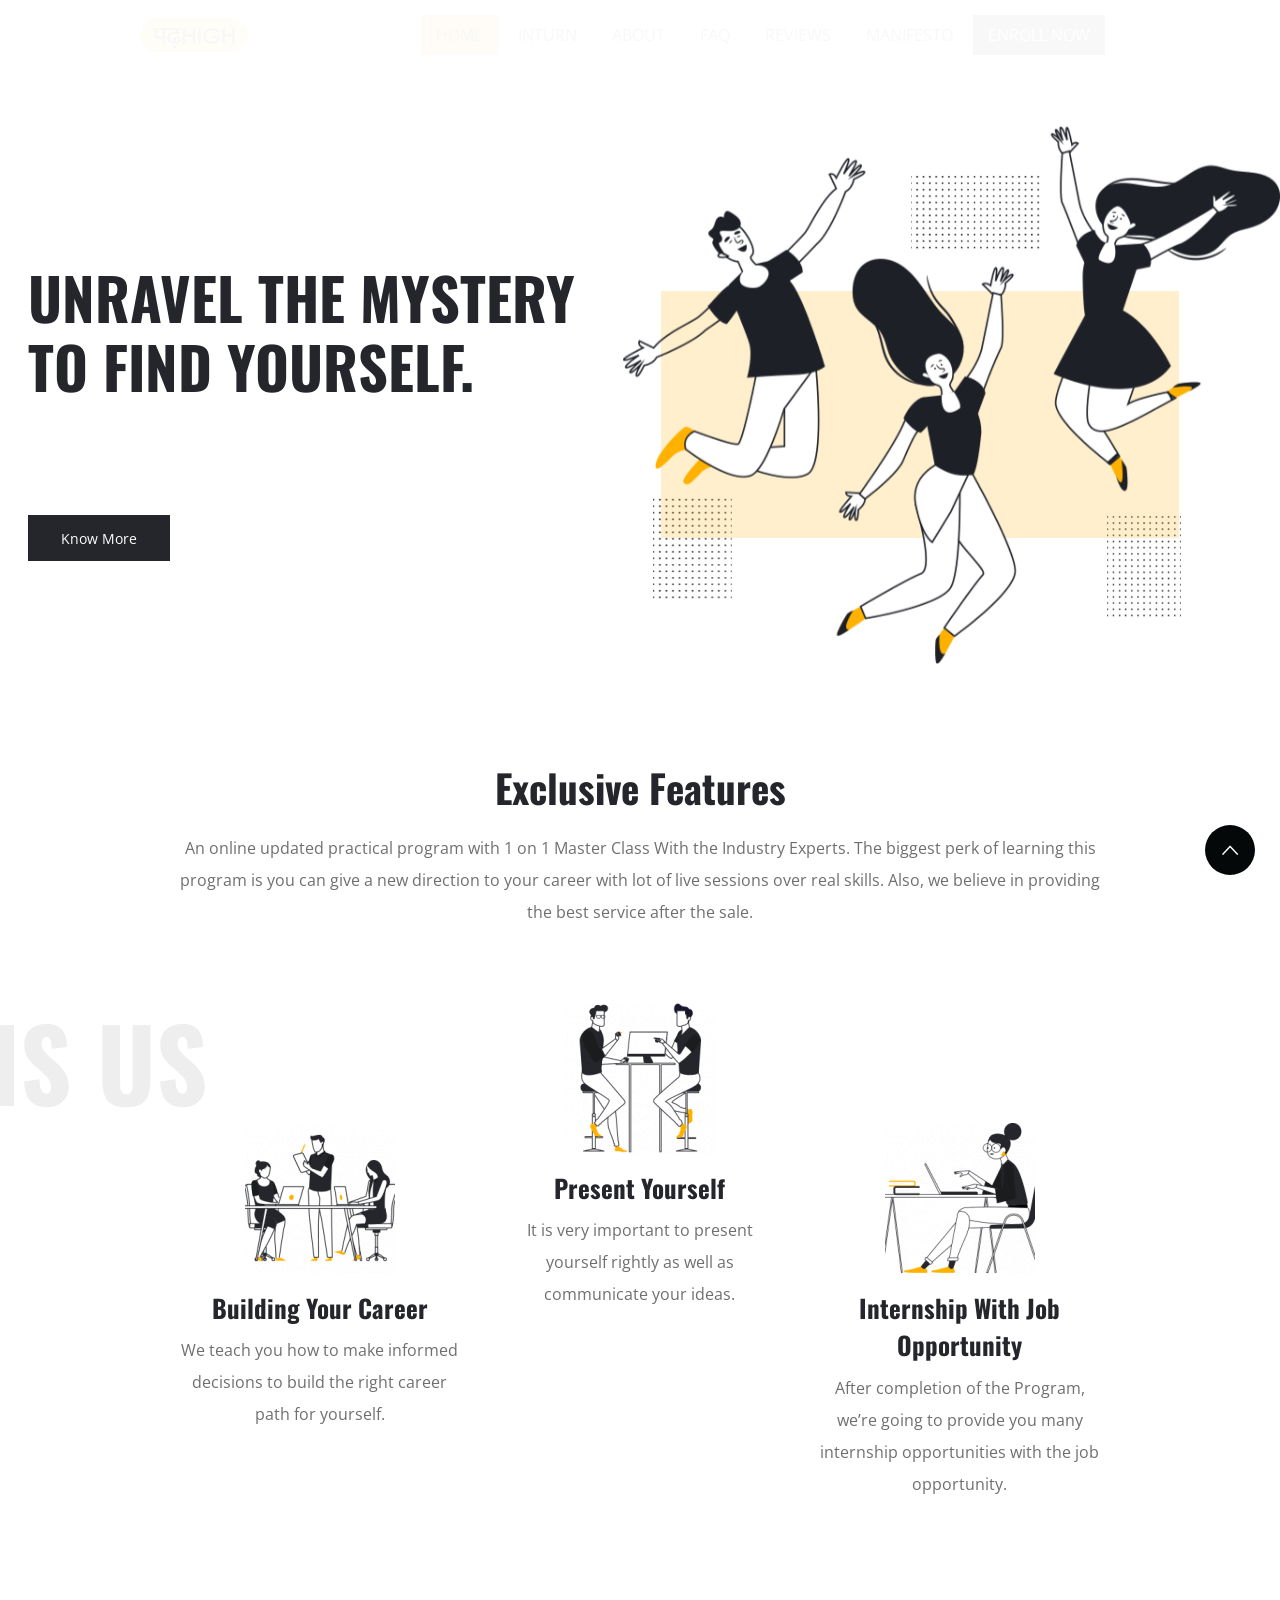
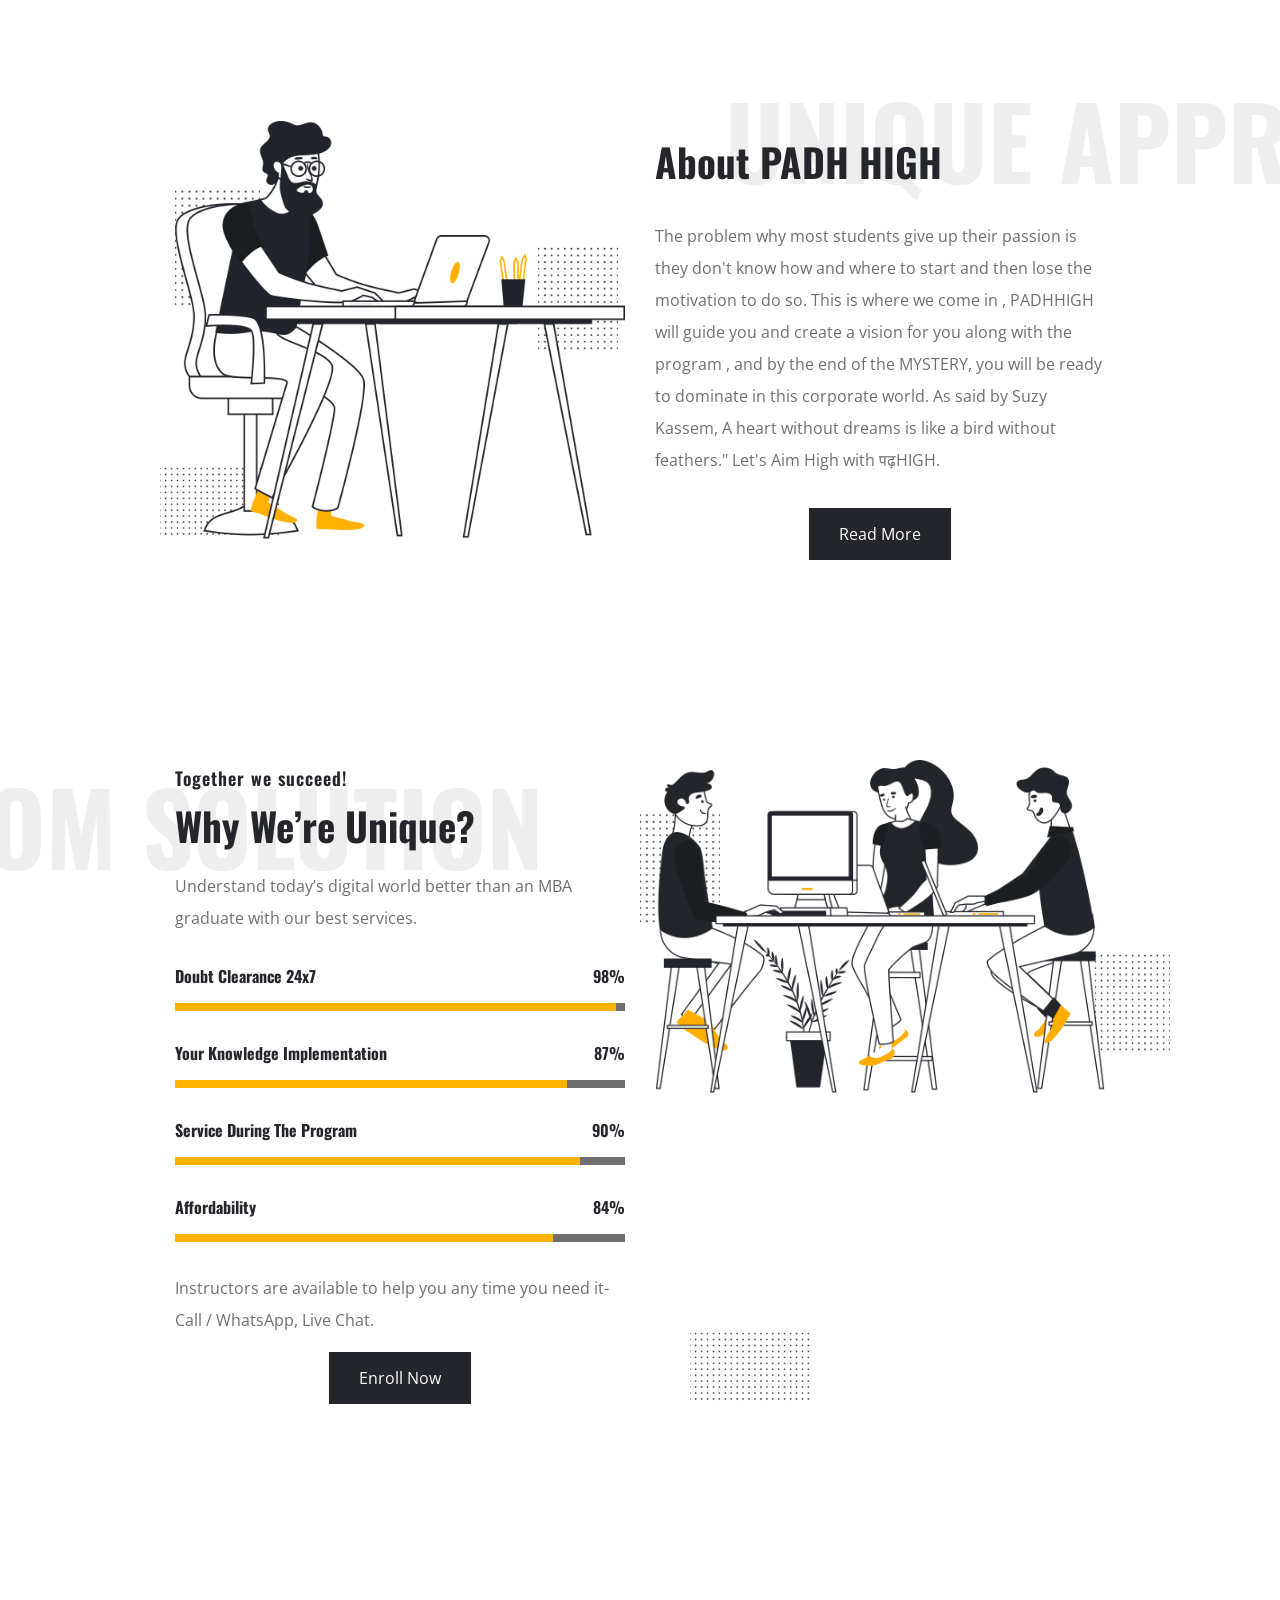
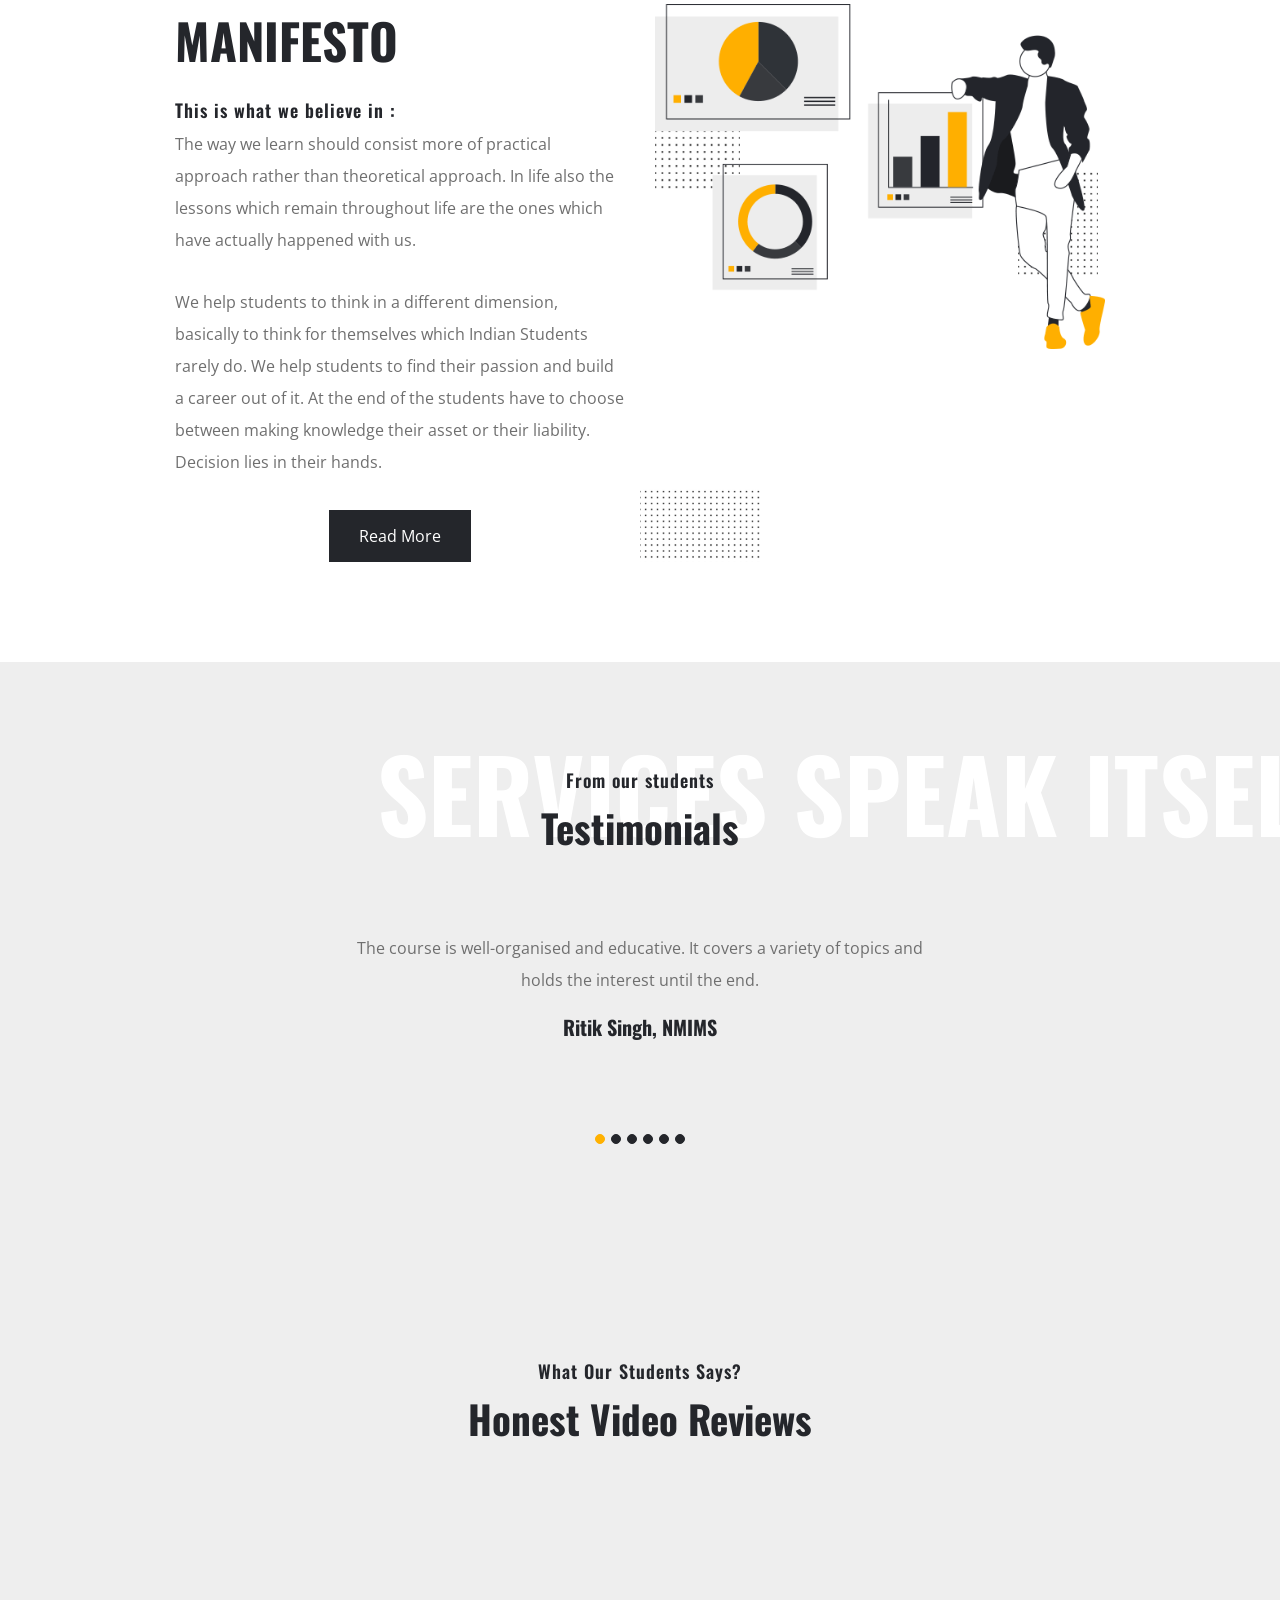
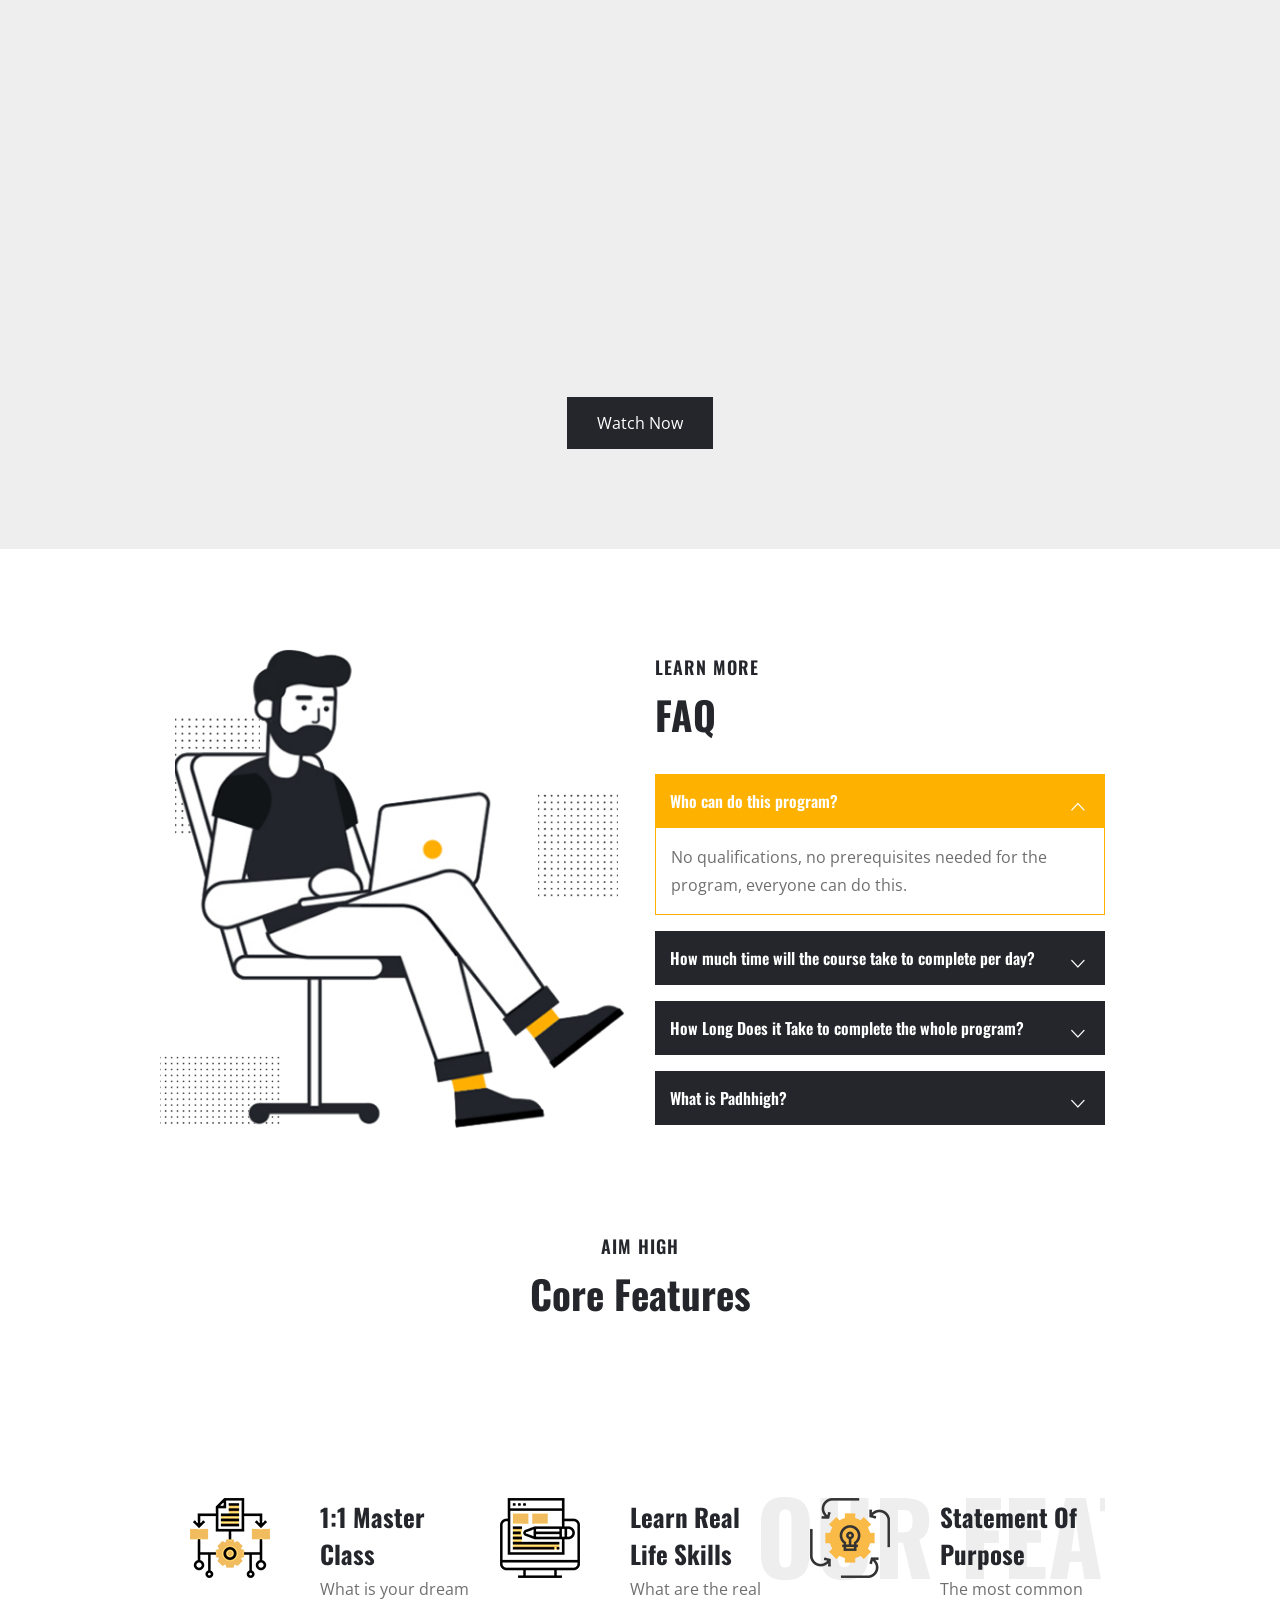
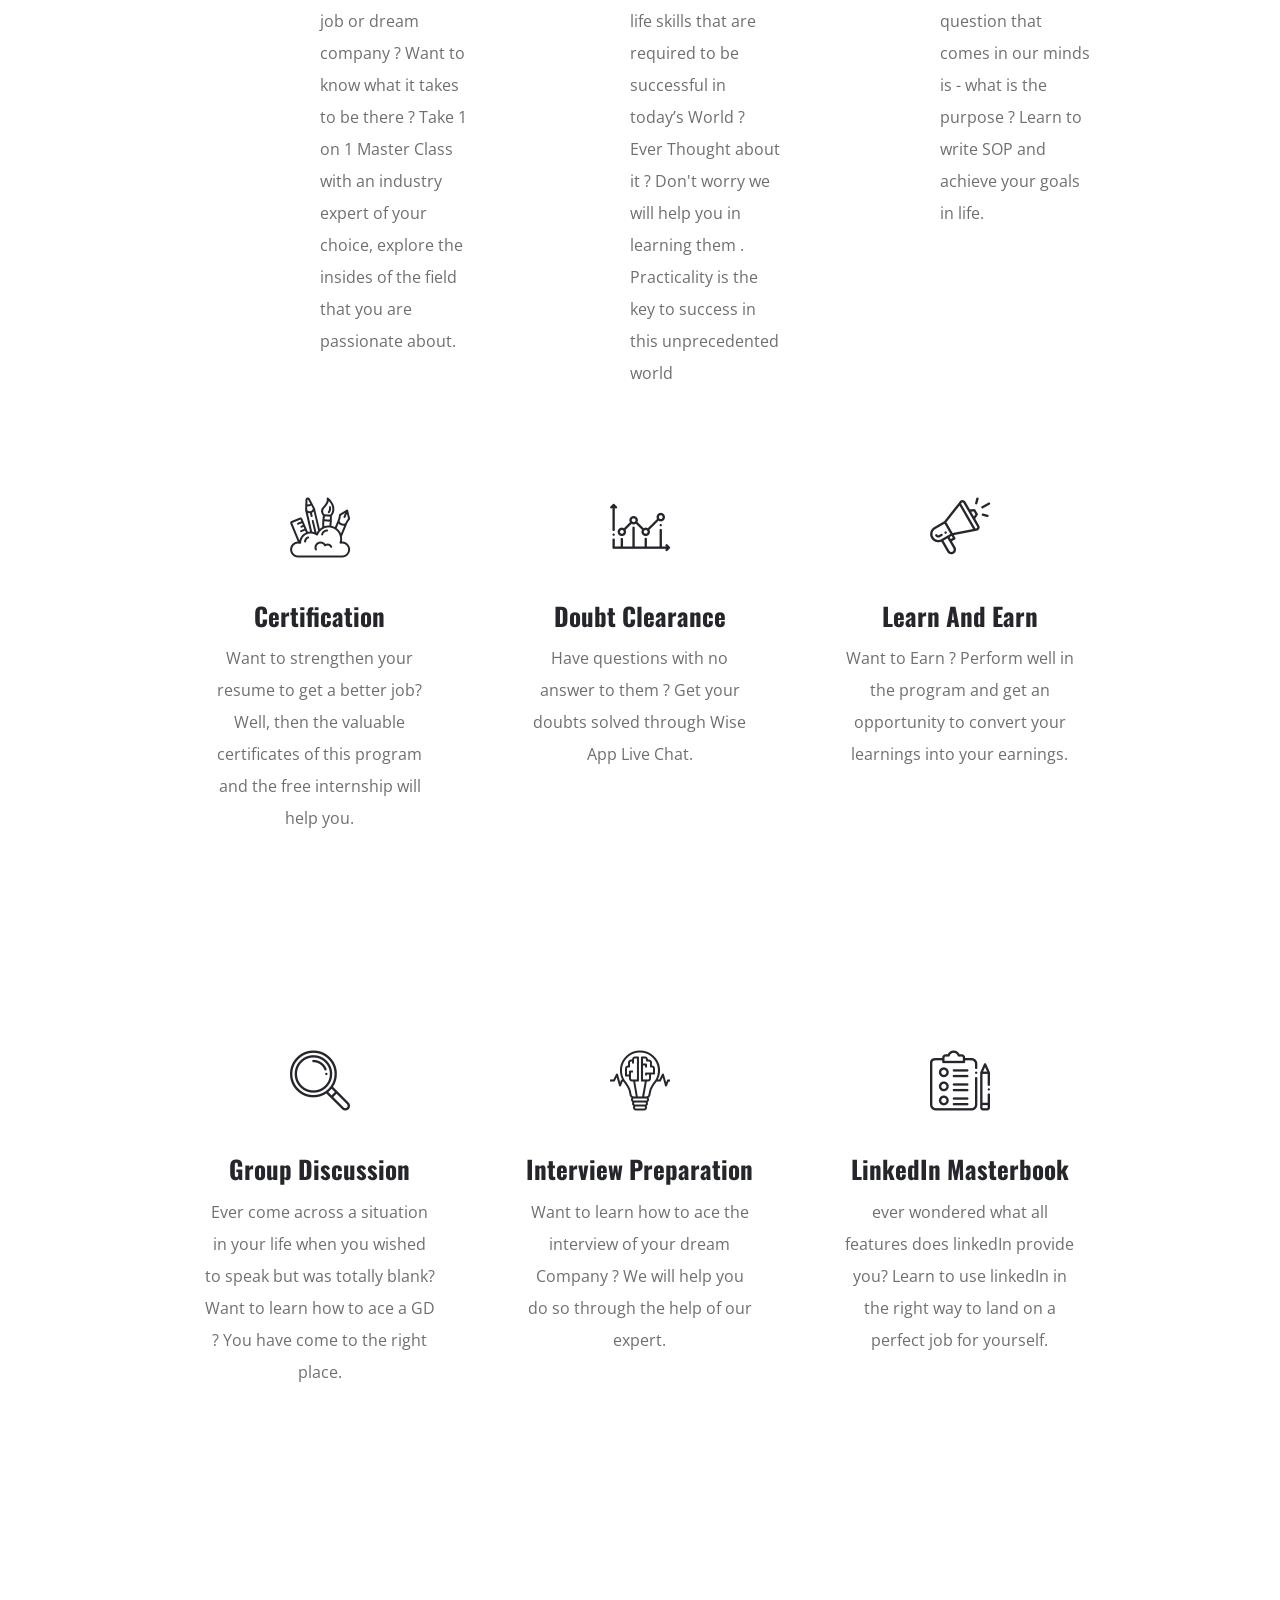
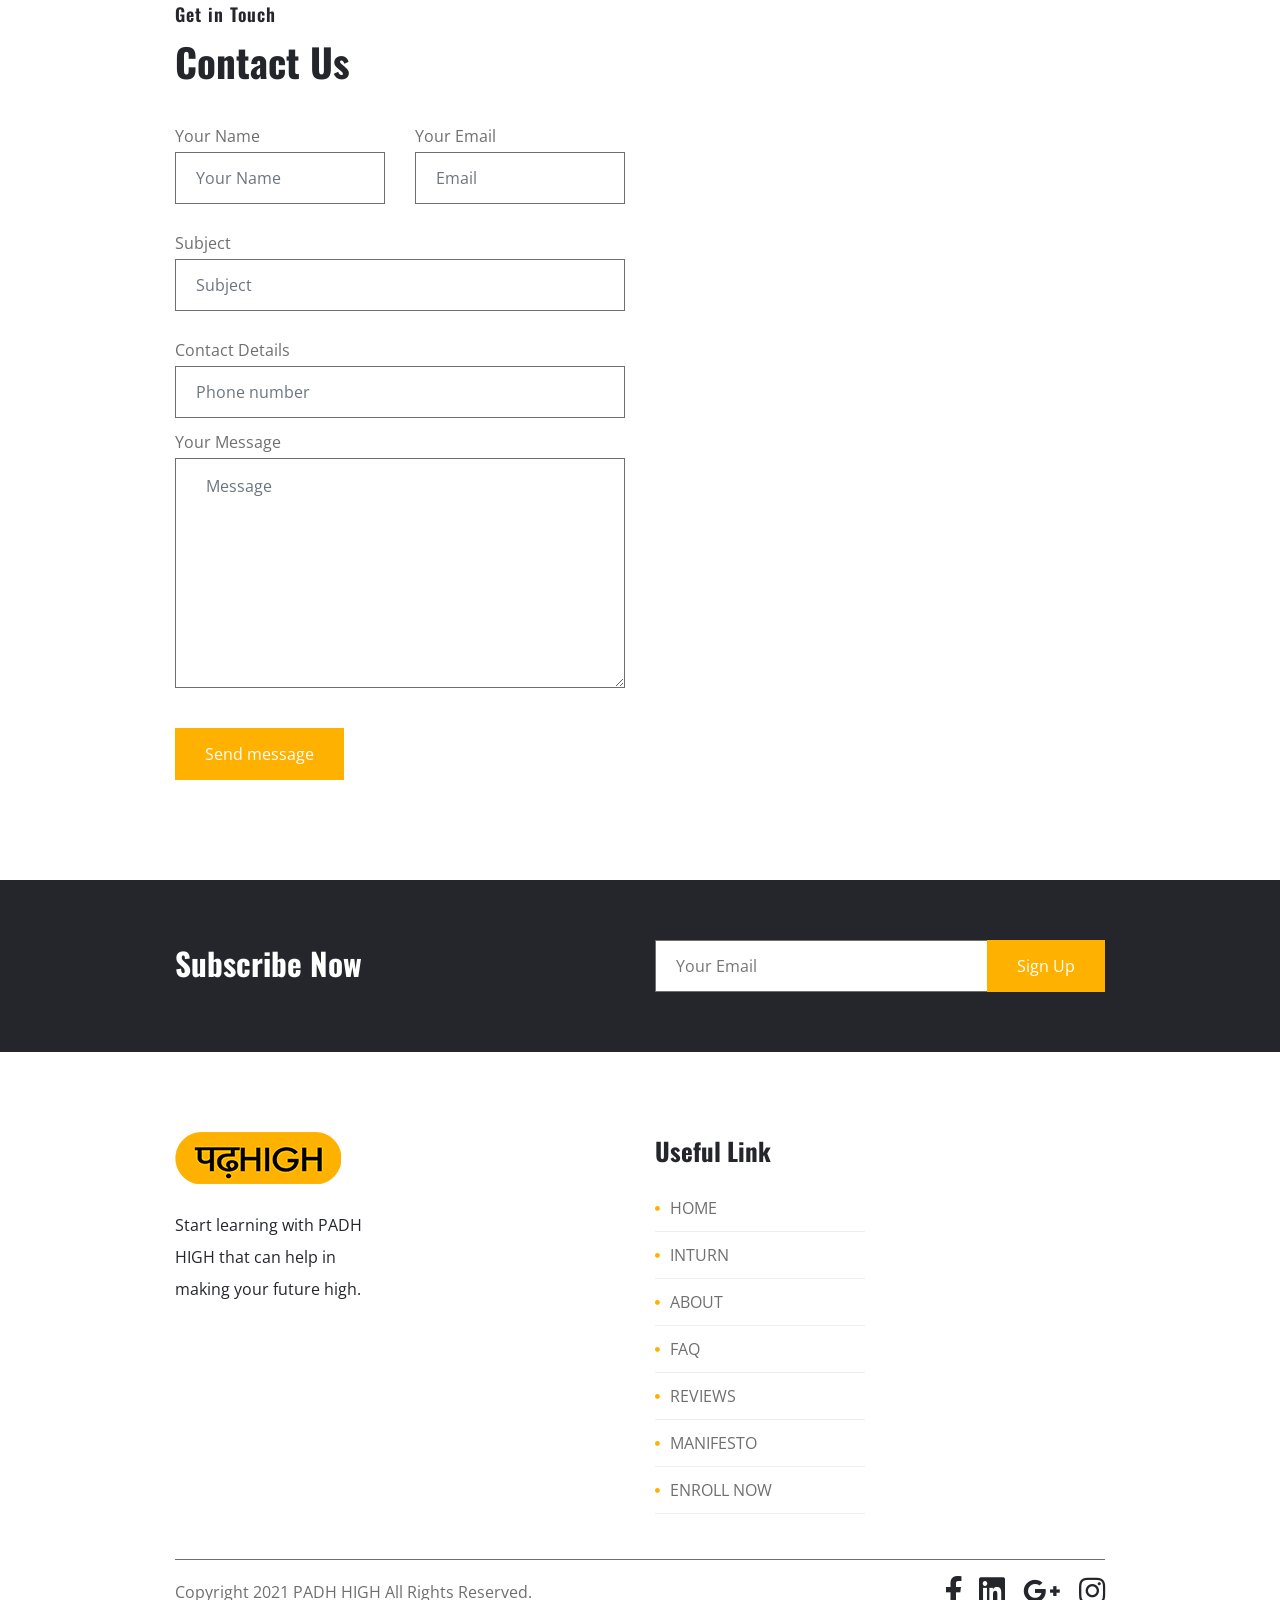
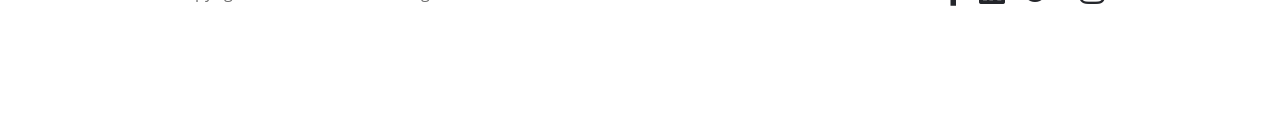
<file: index.html>
<!doctype html>
<html lang="en">
   

<head>        
   <script async src="https://www.googletagmanager.com/gtag/js?id=UA-165126546-1"></script>
   <script>
     window.dataLayer = window.dataLayer || [];
     function gtag(){dataLayer.push(arguments);}
     gtag('js', new Date());
   
     gtag('config', 'UA-165126546-1');
   </script>
      <!-- Required meta tags -->
      <meta charset="utf-8">
      <meta name="viewport" content="width=device-width, initial-scale=1, shrink-to-fit=no">
      <title>PADH HIGH</title>
      <!-- Favicon -->
      <link rel="shortcut icon" href="images/favicon.ico" />
      <!-- Bootstrap CSS -->
      <link rel="stylesheet" href="css/bootstrap.min.css">
      <!-- REVOLUTION STYLE SHEETS -->
      <link rel="stylesheet" type="text/css" href="revsilder/css/settings.css">
      <!-- Typography CSS -->
      <link rel="stylesheet" href="css/typography.css">
      <!-- Style CSS -->
      <link rel="stylesheet" href="css/style.css">
      <!-- Responsive CSS -->
      <link rel="stylesheet" href="css/responsive.css">
<style type="text/css">
   
   .hov a:hover{background-color:#ffb100;}
   .hov {background-color:  #24262b;}
</style>


   </head>

   <body>
      <!-- loading -->
      <div id="loading">
         <div id="loading-center">
           
            <h1><span style="color: #ffb100">PADH</span>HIGH</h1>
         </div>
      </div>
      <!-- loading End -->
      <!-- Header Start -->
      <header id="main-header" class="header-one">
   <!-- menu start -->
   <nav id="menu-1" class="mega-menu text-white" data-color="">
      <!-- menu list items container -->
      <div class="menu-list-items">
         <div class="container-fluid">
            <div class="row">
               <div class="col-sm-12">
                  <!-- menu logo -->
                  <ul class="menu-logo">
                     <li>
                        <a href="index.html">
                           <img src="./images/padhhighLogo.png">
                        </a>
                     </li>
                  </ul>
                  <!-- menu links -->
                  <ul class="menu-links">
                     <!-- active class -->
                     <li class="active text-center">
                        <a href="index.html">HOME</a>
                        <!-- drop down multilevel  -->
                      
                     </li>
                     <li class=" text-center">
                        <a href="inturn.html">INTURN </a>
                        <!-- drop down multilevel  -->
                       
                  </li>
                  <li class=" text-center">
                     <a href="#iq-aboutus">ABOUT</a>
                     <!-- drop down multilevel  -->
                   
                  </li>
                  <li class=" text-center">
                     <a href="#faq-section">FAQ</a>
                     <!-- drop down multilevel  -->
                    
                  </li>
              <li class=" text-center">
                     <a href="#our-clients">REVIEWS</a>
                     <!-- drop down multilevel  -->
                   
                  </li>

                  <li class=" text-center ">
                     <a href="#menifesto-section">MANIFESTO</a>
                     <!-- drop down multilevel  -->
                   
                  </li>
                  <li class=" text-center hov">
                     <a href="payment.php"style="color: white;" >ENROLL NOW</a>
                     <!-- drop down multilevel  -->
                   
                  </li>


                  
                  <li style="background-color: white;"><a class="" href="#" style=""></a></li>


               </ul>
            </div>
         </div>
      </div>
   </div>
</nav>
<!-- menu end -->
</header>
<!-- Header End -->
      <!-- START REVOLUTION SLIDER -->
<div id="rev_slider_7_1_wrapper" class="rev_slider_wrapper fullwidthbanner-container" data-alias="bizbag" style="margin:0px auto;background-color:transparent;padding:0px;margin-top:0px;margin-bottom:0px;">
<!-- START REVOLUTION SLIDER 5.2.6 fullwidth mode -->
<div id="rev_slider_7_1" class="rev_slider fullwidthabanner" style="display:none;" data-version="5.2.6">
   <ul>  <!-- SLIDE  -->
   <li data-index="rs-6" data-transition="fade" data-slotamount="default" data-hideafterloop="0" data-hideslideonmobile="off"  data-easein="default" data-easeout="default" data-masterspeed="600"  data-rotate="0"  data-saveperformance="off"  data-title="Slide" data-param1="" data-param2="" data-param3="" data-param4="" data-param5="" data-param6="" data-param7="" data-param8="" data-param9="" data-param10="" data-description="">
      <!-- MAIN IMAGE -->
      <img src="revsilder/assets/transparent.png" style='background-color:#ffffff' alt=""  data-bgposition="center center" data-bgfit="cover" data-bgrepeat="no-repeat" data-bgparallax="off" class="rev-slidebg" data-no-retina>
      <!-- LAYERS -->
      <!-- LAYER NR. 1 -->
      <div class="tp-caption   tp-resizeme rs-parallaxlevel-3"
         id="slide-6-layer-5"
         data-x="['center','center','left','left']" data-hoffset="['57','57','92','85']"
         data-y="['middle','middle','middle','middle']" data-voffset="['161','161','349','310']"
         data-width="none"
         data-height="none"
         data-whitespace="nowrap"
         data-transform_idle="o:1;"
         
         data-transform_in="z:0;rX:0;rY:0;rZ:0;sX:0.9;sY:0.9;skX:0;skY:0;opacity:0;s:300;e:easeOutExpo;"
         data-transform_out="opacity:0;"
         data-start="0"
         data-responsive_offset="on"
         
      style="z-index: 5;"><img src="revsilder/assets/p3-1.jpg" alt="" data-ww="['84px','84px','84px','62px']" data-hh="['109px','109px','109px','81px']" data-no-retina> </div>
      <!-- LAYER NR. 2 -->
      <div class="tp-caption   tp-resizeme rs-parallaxlevel-2"
         id="slide-6-layer-6"
         data-x="['center','center','center','center']" data-hoffset="['359','359','5','5']"
         data-y="['top','top','middle','middle']" data-voffset="['111','111','30','54']"
         data-width="none"
         data-height="none"
         data-whitespace="nowrap"
         data-transform_idle="o:1;"
         
         data-transform_in="z:0;rX:0;rY:0;rZ:0;sX:0.9;sY:0.9;skX:0;skY:0;opacity:0;s:300;e:easeOutExpo;"
         data-transform_out="opacity:0;"
         data-start="0"
         data-responsive_offset="on"
         
      style="z-index: 6;"><img src="revsilder/assets/p1-7.jpg" alt="" data-ww="['138px','138px','138px','94px']" data-hh="['84px','84px','84px','57px']" data-no-retina> </div>
      <!-- LAYER NR. 3 -->
      <div class="tp-caption   tp-resizeme rs-parallaxlevel-2"
         id="slide-6-layer-7"
         data-x="['right','right','right','right']" data-hoffset="['105','105','108','81']"
         data-y="['bottom','bottom','bottom','bottom']" data-voffset="['116','116','105','183']"
         data-width="none"
         data-height="none"
         data-whitespace="nowrap"
         data-transform_idle="o:1;"
         
         data-transform_in="z:0;rX:0;rY:0;rZ:0;sX:0.9;sY:0.9;skX:0;skY:0;opacity:0;s:300;e:easeOutExpo;"
         data-transform_out="opacity:0;"
         data-start="0"
         data-responsive_offset="on"
         
      style="z-index: 7;"><img src="revsilder/assets/p2-1.jpg" alt="" data-ww="['79px','79px','79px','57px']" data-hh="['112px','112px','112px','81px']" data-no-retina> </div>
      <!-- LAYER NR. 4 -->
      <div class="tp-caption tp-shape tp-shapewrapper  tp-resizeme rs-parallaxlevel-4"
         id="slide-6-layer-9"
         data-x="['right','right','center','center']" data-hoffset="['107','37','0','0']"
         data-y="['middle','middle','middle','bottom']" data-voffset="['18','38','210','30']"
         data-fontweight="['100','400','400','400']"
         data-width="['553','553','553','506']"
         data-height="['264','264','264','223']"
         data-whitespace="nowrap"
         data-transform_idle="o:1;"
         
         data-transform_in="z:0;rX:0;rY:0;rZ:0;sX:0.9;sY:0.9;skX:0;skY:0;opacity:0;s:300;e:easeOutExpo;"
         data-transform_out="opacity:0;"
         data-start="0"
         data-responsive_offset="on"
         
      style="z-index: 8;background-color:rgba(255, 177, 0, 0.2);border-color:rgba(0,0,0,0.5);"> </div>
      <!-- LAYER NR. 5 -->
      <div class="tp-caption   tp-resizeme"
         id="slide-6-layer-1"
         data-x="['right','right','center','center']" data-hoffset="['0','-20','-1','0']"
         data-y="['middle','middle','middle','bottom']" data-voffset="['0','-1','180','20']"
         data-width="none"
         data-height="none"
         data-whitespace="nowrap"
         data-transform_idle="o:1;"
         
         data-transform_in="z:0;rX:0;rY:0;rZ:0;sX:0.9;sY:0.9;skX:0;skY:0;opacity:0;s:300;e:easeOutExpo;"
         data-transform_out="opacity:0;"
         data-start="0"
         data-responsive_offset="on"
         
         style="z-index: 9;">
         <div class="rs-looped rs-slideloop"  data-easing="Linear.easeNone" data-speed="5" data-xs="0" data-xe="0" data-ys="-15" data-ye="15"><img src="revsilder/assets/01-1.png" alt="" data-ww="['701px','631px','631px','394px']" data-hh="['573px','516px','516px','322px']" data-no-retina> </div></div>
         <!-- LAYER NR. 6 -->
         <div class="tp-caption   tp-resizeme"
            id="slide-6-layer-2"
            data-x="['left','left','center','center']" data-hoffset="['30','30','0','0']"
            data-y="['middle','middle','top','top']" data-voffset="['-70','-70','60','50']"
            data-fontsize="['62','52','52','52']"
            data-lineheight="['74','64','64','64']"
            data-width="none"
            data-height="none"
            data-whitespace="nowrap"
            data-transform_idle="o:1;"
            
            data-transform_in="x:50px;opacity:0;s:300;e:easeOutExpo;"
            data-transform_out="opacity:0;"
            data-start="0"
            data-splitin="none"
            data-splitout="none"
            data-responsive_offset="on"
            
         style="z-index: 10; white-space: nowrap; font-size: 62px; line-height: 74px; font-weight: 700; color: rgba(36, 38, 43, 1.00);font-family:Oswald;text-transform:uppercase;">Unravel the Mystery<br> to Find Yourself.
      </div>
         <!-- LAYER NR. 7 -->
         <div class="tp-caption   tp-resizeme"
            id="slide-6-layer-3"
            data-x="['left','left','center','center']" data-hoffset="['30','30','0','0']"
            data-y="['middle','middle','top','top']" data-voffset="['60','60','220','200']"
            data-fontsize="['18','16','16','16']"
            data-lineheight="['34','30','30','30']"
            data-width="none"
            data-height="none"
            data-whitespace="nowrap"
            data-transform_idle="o:1;"
            
            data-transform_in="x:50px;opacity:0;s:300;e:easeOutExpo;"
            data-transform_out="opacity:0;"
            data-start="0"
            data-splitin="none"
            data-splitout="none"
            data-responsive_offset="on"
            
         style="z-index: 11; white-space: nowrap; font-size: 18px; line-height: 34px; font-weight: 400; color: rgba(111, 111, 111, 1.00);font-family:Open Sans;">

         </div>
         <!-- LAYER NR. 8 -->
         <div class="tp-caption rev-btn  tp-resizeme  button"
            id="slide-6-layer-4"
            data-x="['left','left','center','center']" data-hoffset="['30','30','0','0']"
            data-y="['middle','middle','top','top']" data-voffset="['150','150','320','290']"
            data-width="none"
            data-height="none"
            data-whitespace="nowrap"
            data-transform_idle="o:1;"
            data-transform_hover="o:1;rX:0;rY:0;rZ:0;z:0;s:0;e:Linear.easeNone;"
            data-style_hover="c:rgba(255, 255, 255, 1.00);bg:rgba(255, 177, 0, 1.00);"
            
            data-transform_in="x:50px;opacity:0;s:300;e:easeOutExpo;"
            data-transform_out="opacity:0;"
            data-start="0"
            data-splitin="none"
            data-splitout="none"
            data-responsive_offset="on"
            
         style="z-index: 12; white-space: nowrap; font-size: 16px; line-height: 26px; font-weight: 400; color: rgba(255,255,255,1);font-family:Open Sans;background-color:rgba(36, 38, 43, 1.00);padding:12px 35px 12px 35px;border-color:rgba(0,0,0,1);outline:none;box-shadow:none;box-sizing:border-box;-moz-box-sizing:border-box;-webkit-box-sizing:border-box;cursor:pointer; "><a href="inturn.html">Know More</a></div>
      </li>
      <!-- SLIDE  -->
      <li data-index="rs-7" data-transition="fade" data-slotamount="default" data-hideafterloop="0" data-hideslideonmobile="off"  data-easein="default" data-easeout="default" data-masterspeed="600"  data-rotate="0"  data-saveperformance="off"  data-title="Slide" data-param1="" data-param2="" data-param3="" data-param4="" data-param5="" data-param6="" data-param7="" data-param8="" data-param9="" data-param10="" data-description="">
         <!-- MAIN IMAGE -->
         <img src="revsilder/assets/transparent.png" style='background-color:#ffffff' alt=""  data-bgposition="center center" data-bgfit="cover" data-bgrepeat="no-repeat" data-bgparallax="off" class="rev-slidebg" data-no-retina>
         <!-- LAYERS -->
         <!-- LAYER NR. 1 -->
         <div class="tp-caption   tp-resizeme rs-parallaxlevel-3"
            id="slide-7-layer-5"
            data-x="['center','center','left','left']" data-hoffset="['57','57','92','85']"
            data-y="['middle','middle','middle','middle']" data-voffset="['161','161','349','310']"
            data-width="none"
            data-height="none"
            data-whitespace="nowrap"
            data-transform_idle="o:1;"
            
            data-transform_in="z:0;rX:0;rY:0;rZ:0;sX:0.9;sY:0.9;skX:0;skY:0;opacity:0;s:300;e:easeOutExpo;"
            data-transform_out="opacity:0;"
            data-start="0"
            data-responsive_offset="on"
            
         style="z-index: 5;"><img src="revsilder/assets/p3-1.jpg" alt="" data-ww="['84px','84px','84px','62px']" data-hh="['109px','109px','109px','81px']" data-no-retina> </div>
         <!-- LAYER NR. 2 -->
         <div class="tp-caption   tp-resizeme rs-parallaxlevel-2"
            id="slide-7-layer-6"
            data-x="['center','center','center','center']" data-hoffset="['359','359','5','5']"
            data-y="['top','top','middle','middle']" data-voffset="['111','111','30','54']"
            data-width="none"
            data-height="none"
            data-whitespace="nowrap"
            data-transform_idle="o:1;"
            
            data-transform_in="z:0;rX:0;rY:0;rZ:0;sX:0.9;sY:0.9;skX:0;skY:0;opacity:0;s:300;e:easeOutExpo;"
            data-transform_out="opacity:0;"
            data-start="0"
            data-responsive_offset="on"
            
         style="z-index: 6;"><img src="revsilder/assets/p1-1.jpg" alt="" data-ww="['138px','138px','138px','94px']" data-hh="['84px','84px','84px','57px']" data-no-retina> </div>
         <!-- LAYER NR. 3 -->
         <div class="tp-caption   tp-resizeme rs-parallaxlevel-2"
            id="slide-7-layer-7"
            data-x="['right','right','right','right']" data-hoffset="['89','89','108','81']"
            data-y="['bottom','bottom','bottom','bottom']" data-voffset="['71','71','105','183']"
            data-width="none"
            data-height="none"
            data-whitespace="nowrap"
            data-transform_idle="o:1;"
            
            data-transform_in="z:0;rX:0;rY:0;rZ:0;sX:0.9;sY:0.9;skX:0;skY:0;opacity:0;s:300;e:easeOutExpo;"
            data-transform_out="opacity:0;"
            data-start="0"
            data-responsive_offset="on"
            
         style="z-index: 7;"><img src="revsilder/assets/p2-1.jpg" alt="" data-ww="['79px','79px','79px','57px']" data-hh="['112px','112px','112px','81px']" data-no-retina> </div>
         <!-- LAYER NR. 4 -->
         <div class="tp-caption tp-shape tp-shapewrapper  tp-resizeme rs-parallaxlevel-4"
            id="slide-7-layer-9"
            data-x="['right','right','center','center']" data-hoffset="['107','37','0','0']"
            data-y="['middle','middle','middle','bottom']" data-voffset="['18','38','210','30']"
            data-fontweight="['100','400','400','400']"
            data-width="['553','553','553','506']"
            data-height="['264','264','264','223']"
            data-whitespace="nowrap"
            data-transform_idle="o:1;"
            
            data-transform_in="z:0;rX:0;rY:0;rZ:0;sX:0.9;sY:0.9;skX:0;skY:0;opacity:0;s:300;e:easeOutExpo;"
            data-transform_out="opacity:0;"
            data-start="0"
            data-responsive_offset="on"
            
         style="z-index: 8;background-color:rgba(255, 177, 0, 0.2);border-color:rgba(0,0,0,0.5);"> </div>
         <!-- LAYER NR. 5 -->
         <div class="tp-caption   tp-resizeme"
            id="slide-7-layer-1"
            data-x="['right','right','center','center']" data-hoffset="['0','-20','-1','0']"
            data-y="['middle','middle','middle','bottom']" data-voffset="['0','-1','180','20']"
            data-width="none"
            data-height="none"
            data-whitespace="nowrap"
            data-transform_idle="o:1;"
            
            data-transform_in="z:0;rX:0;rY:0;rZ:0;sX:0.9;sY:0.9;skX:0;skY:0;opacity:0;s:300;e:easeOutExpo;"
            data-transform_out="opacity:0;"
            data-start="0"
            data-responsive_offset="on"
            
            style="z-index: 9;">
            <div class="rs-looped rs-slideloop"  data-easing="Linear.easeNone" data-speed="5" data-xs="0" data-xe="0" data-ys="-15" data-ye="15"><img src="revsilder/assets/07-7.png" alt="" data-ww="['701px','631px','631px','394px']" data-hh="['573px','516px','516px','322px']" data-no-retina> </div></div>
            <!-- LAYER NR. 6 -->
            <div class="tp-caption   tp-resizeme"
               id="slide-7-layer-2"
               data-x="['left','left','center','center']" data-hoffset="['30','30','0','0']"
               data-y="['middle','middle','top','top']" data-voffset="['-70','-70','60','50']"
               data-fontsize="['62','52','52','52']"
               data-lineheight="['74','64','64','64']"
               data-width="none"
               data-height="none"
               data-whitespace="nowrap"
               data-transform_idle="o:1;"
               
               data-transform_in="x:50px;opacity:0;s:300;e:easeOutExpo;"
               data-transform_out="opacity:0;"
               data-start="0"
               data-splitin="none"
               data-splitout="none"
               data-responsive_offset="on"
               
            style="z-index: 10; white-space: nowrap; font-size: 62px; line-height: 74px; font-weight: 700; color: rgba(36, 38, 43, 1.00);font-family:Oswald;text-transform:uppercase;">
            INTURN, BECOME<br> AN EXPERT INRETURN


</div>
            <!-- LAYER NR. 7 -->
            <div class="tp-caption   tp-resizeme"
               id="slide-7-layer-3"
               data-x="['left','left','center','center']" data-hoffset="['30','30','0','0']"
               data-y="['middle','middle','top','top']" data-voffset="['60','60','220','200']"
               data-fontsize="['18','16','16','16']"
               data-lineheight="['34','30','30','30']"
               data-width="none"
               data-height="none"
               data-whitespace="nowrap"
               data-transform_idle="o:1;"
               
               data-transform_in="x:50px;opacity:0;s:300;e:easeOutExpo;"
               data-transform_out="opacity:0;"
               data-start="0"
               data-splitin="none"
               data-splitout="none"
               data-responsive_offset="on"
               
            style="z-index: 11; white-space: nowrap; font-size: 18px; line-height: 34px; font-weight: 400; color: rgba(111, 111, 111, 1.00);font-family:Open Sans;">It is still a mystery to us where our potential lies<br> and what we will end up doing in the future</div>
            <!-- LAYER NR. 8 -->
            <div class="tp-caption rev-btn  tp-resizeme  button"
               id="slide-7-layer-4"
               data-x="['left','left','center','center']" data-hoffset="['30','30','0','0']"
               data-y="['middle','middle','top','top']" data-voffset="['150','150','320','290']"
               data-width="none"
               data-height="none"
               data-whitespace="nowrap"
               data-transform_idle="o:1;"
               data-transform_hover="o:1;rX:0;rY:0;rZ:0;z:0;s:0;e:Linear.easeNone;"
               data-style_hover="c:rgba(255, 255, 255, 1.00);bg:rgba(255, 177, 0, 1.00);"
               
               data-transform_in="x:50px;opacity:0;s:300;e:easeOutExpo;"
               data-transform_out="opacity:0;"
               data-start="0"
               data-splitin="none"
               data-splitout="none"
               data-responsive_offset="on"
               
            style="z-index: 12; white-space: nowrap; font-size: 16px; line-height: 26px; font-weight: 400; color: rgba(255,255,255,1);font-family:Open Sans;background-color:rgba(36, 38, 43, 1.00);padding:12px 35px 12px 35px;border-color:rgba(0,0,0,1);outline:none;box-shadow:none;box-sizing:border-box;-moz-box-sizing:border-box;-webkit-box-sizing:border-box;cursor:pointer;"><a href="inturn.html">Know More </a></div>
         </li>
      </ul>
      <div class="tp-bannertimer tp-bottom" style="visibility: hidden !important;"></div> </div>
      </div>
      <!-- END REVOLUTION SLIDER -->


  <!-- Features Start -->
         <section class="iq-features pt-0">
            <div class="container">
               <div class="row">
                  <div class="col-lg-12 col-md-12">
                     <div class="title-box text-center">
                        <span></span>
                        <h2 class="title">Exclusive Features</h2>
                        <p class="mb-0">An online updated practical program with 1 on 1 Master Class With the Industry Experts. The biggest perk of learning this program is you can give a new direction to your career with lot of live sessions over real skills. Also, we believe in providing the best service after the sale.
                        </p>
                     </div>
                  </div>
               </div>
               <div class="row">
                  <div class="col-lg-4 mb-lg-0 mb-5">
                     <div class="future-services text-center">
                        <div class="future-img mb-3">
                           <img src="images/features/01.png" alt="fancybox">
                        </div>
                        <h4 class="mb-2">Building your Career</h4>
                        <p class="mb-0">We teach you how to make informed decisions to build the right career path for yourself.
                        </p>
                     </div>
                  </div>
                  <div class="col-lg-4 mb-lg-0 mb-5">
                     <div class="future-services text-center mt-0">
                        <div class="future-img mb-3">
                           <img src="images/features/02.png" class="img-fluid" alt="fancybox">
                        </div>
                        <h4 class="mb-2">Present yourself </h4>
                        <p class="mb-0">It is very important to present yourself rightly as well as communicate your ideas.
                        </p>
                     </div>
                  </div>
                  <div class="col-lg-4">
                     <div class="future-services text-center">
                        <div class="future-img mb-3">
                           <img src="images/features/03.png" class="img-fluid" alt="fancybox">
                        </div>
                        <h4 class="mb-2">Internship With Job Opportunity</h4>
                        <p class="mb-0">After completion of the Program, we’re going to provide you many internship opportunities with the job opportunity.
                        </p>
                     </div>
                  </div>
               </div>
            </div>
            <div class="scrolling-text middle left default">
               <div data-bottom="transform:translatex(-300px)" data-top="transform:translatex(0);">This Is Us</div>
            </div>
         </section>
         <!-- Features End -->

      <!-- Main-Content Start -->
      <div class="main-content">
         <!-- About-us Start -->
         <section id="iq-aboutus" class="iq-aboutus overview-block-ptb">
            <div class="container">
               <div class="row align-items-center">
                  <div class="col-lg-6 text-center">
                     <img src="images/about/01.png" class="img-fluid" alt="#">
                     <div class="iq-objects-style-1">
                        <span class="iq-objects-01" data-bottom="transform:translatey(-50px)" data-top="transform:translatey(-50px);">
                           <img src="images/effect/01.jpg" alt="drive02">
                        </span>
                        <span class="iq-objects-02" data-bottom="transform:translatey(50px)" data-top="transform:translatey(-100px);">
                           <img src="images/effect/02.jpg" alt="drive02">
                        </span>
                        <span class="iq-objects-03" data-bottom="transform:translatex(50px)" data-top="transform:translatex(-100px);">
                           <img src="images/effect/03.jpg" alt="drive02">
                        </span>
                     </div>
                  </div>
                  <div class="col-lg-6">
                     <div class="title-box text-left">
                        <span></span>
                        <h2 class="title">About PADH HIGH</h2>
                     </div>
                     <p>
                        The problem why most students give up their passion is they don't know how and where to start and then lose the motivation to do so.
This is where we come in , PADHHIGH will guide you and  create a vision for you along with the program , and by the end of the MYSTERY, you will be ready to dominate in this corporate world. As said by Suzy Kassem, A heart without dreams is like a bird without feathers." Let's Aim High with पढ़HIGH.
                     </p>
                   <div class="text-center">   <a class="button mt-3" href="inturn.html">Read More</a></div>
                  </div>
               </div>
            </div>
            <div class="scrolling-text top right default">
               <div data-bottom="transform:translatex(300px)" data-top="transform:translatex(0);">Unique Approach</div>
            </div>
         </section>
         <!-- About-us End -->
        
         <!-- Progress Bar Start -->
         <section class="iq-progress">
            <div class="container">
               <div class="row flex-row-reverse">
                  <div class="col-lg-6 text-center">
                     <img src="images/choose-us/01.png" class="img-fluid" alt="fancybox">
                     <div class="iq-objects-style-2 right">
                        <span class="iq-objects-01" data-bottom="transform:translatey(-50px)" data-top="transform:translatey(-50px);">
                           <img src="images/effect/01.jpg" alt="drive02">
                        </span>
                        <span class="iq-objects-02" data-bottom="transform:translatey(50px)" data-top="transform:translatey(-100px);">
                           <img src="images/effect/02.jpg" alt="drive02">
                        </span>
                        <span class="iq-objects-03" data-bottom="transform:translatex(50px)" data-top="transform:translatex(-100px);">
                           <img src="images/effect/03.jpg" alt="drive02">
                        </span>
                     </div>
                  </div>
                  <div class="col-lg-6">
                     <div class="title-box text-left">
                        <span>Together we succeed!</span>
                        <h2 class="title">Why we’re unique?</h2>
                        <p class="mb-0">Understand today’s digital world better than an MBA graduate with our best services.</p>
                     </div>
                     <div class="iq-services-box text-left">                     


                        <div class="services-content">
                           <h6>Doubt Clearance 24x7</h6>
                           <span class="progress-value">98%</span>
                           <div class="iq-progress-bar">
                              <span data-percent="98"></span>
                           </div>
                        </div>
                        <div class="services-content">
                           <h6>Your Knowledge Implementation    </h6>
                           <span class="progress-value">87%</span>
                           <div class="iq-progress-bar">
                              <span data-percent="87"></span>
                           </div>
                        </div>
                        <div class="services-content">
                           <h6>Service During the Program  </h6>
                           <span class="progress-value">90%</span>
                           <div class="iq-progress-bar">
                              <span data-percent="90"></span>
                           </div>
                        </div>
                         <div class="services-content">
                           <h6>Affordability  </h6>
                           <span class="progress-value">84%</span>
                           <div class="iq-progress-bar">
                              <span data-percent="84"></span>
                           </div>
                        </div>
                                 <p class="mb-0">Instructors are available to help you any time you need it- Call / WhatsApp, Live Chat.</p>
                                 <div class="text-center">  <a class="button mt-3" href=" payment.php">Enroll Now</a></div>
                     </div>
                  </div>
               </div>
            </div>
            <div class="scrolling-text top left default">
               <div data-bottom="transform:translatex(-300px)" data-top="transform:translatex(0);">Custom Solution</div>
            </div>
         </section>
         <!-- Progress Bar End -->
         
        


            <!-- About us Start -->
         <section class="iq-creative overview-block-ptb" id="menifesto-section">
            <div class="container">
               <div class="row flex-row-reverse">
                  <div class="col-lg-6">
                     <img src="images/about/08.png" class="img-fluid" alt="#">
                     <div class="iq-objects-style-1">
                        <span class="iq-objects-01" data-bottom="transform:translatey(-50px)" data-top="transform:translatey(-50px);">
                        <img src="images/effect/01.jpg" alt="drive02">
                        </span>
                        <span class="iq-objects-02" data-bottom="transform:translatey(50px)" data-top="transform:translatey(-100px);">
                        <img src="images/effect/02.jpg" alt="drive02">
                        </span>
                        <span class="iq-objects-03" data-bottom="transform:translatex(50px)" data-top="transform:translatex(-100px);">
                        <img src="images/effect/03.jpg" alt="drive02">
                        </span>
                     </div>
                  </div>
                  <div class="col-lg-6">
                     <div class="title-box  text-left">
                        
                        <h2 class="title" style="font-size: 49px;">MANIFESTO</h2>
                        <span>This is what we believe in :</span>
                        <p class="mb-0"> The way we learn should consist more of practical approach rather than theoretical approach. In life also the lessons which remain throughout life are the ones which have actually happened with us. 
                        </p>
                     </div>
                     <p>We help students to think in a different dimension, basically to think for themselves which Indian Students rarely do. We help students to find their passion and build a career out of it.
                        At the end of the students have to choose between making knowledge their asset or their liability. Decision lies in their hands.</p>
                     <div class="text-center"> <a class="button mt-3" href=" inturn.html">Read More</a><div></div>
                  </div>
               </div>
            </div>




         </section>
        
         <!-- About-us End -->






         <!-- Client Testimonial start -->
         <section id="our-clients" class="our-clients gray-bg">
            <div class="container">
               <div class="row">
                  <div class="col-sm-12">
                     <div class="title-box text-center">
                        <span>From our students</span>
                        <h2 class="title"> Testimonials</h2>
                        <p class="mb-0"></p>
                     </div>
                  </div>
               </div>
               <div class="row justify-content-center">
                  <div class="col-lg-8 col-md-8">
                     <div class="owl-carousel" data-autoplay="true" data-loop="true" data-nav="false" data-dots="true" data-items="1" data-items-laptop="1" data-items-tab="1" data-items-mobile="1" data-items-mobile-sm="1" data-margin="15">
                        <div class="item">
                           <div class="iq-client">
                              
                              <p>The course is well-organised and educative. It covers a variety of topics and holds the interest until the end.</p>
                              <div class="client-info">
                                 <div class="client-name">
                                    <h5>Ritik Singh, NMIMS</h5>
                                    <span class="sub-title"></span>
                                 </div>
                              </div>
                           </div>
                        </div>
                        <div class="item">
                           <div class="iq-client">
                             
                              <p>It is motivating and fascinating to learn from the industry leaders, which gives you faith that, you can do it too, keep learning with accountable notes, and you will end up learning a lot of new things.</p>
                              <div class="client-info">
                                 <div class="client-name">
                                    <h5>Riya Sharma, DU</h5>
                                    <span class="sub-title"></span>
                                 </div>
                              </div>
                           </div>
                        </div>
                        <div class="item">
                           <div class="iq-client">
                             
                              <p>When you see the price, you might feel it's costly. Trust me, I was at that place also, but after just starting the course you will feel you are getting more than you paid for and probably everything you are being offered in the course will cost thousands of rupees if you individually go to learn everything. </p>
                              <div class="client-info">
                                 <div class="client-name">
                                    <h5>STUDENT, IIT GN</h5>
                                    <span class="sub-title"></span>
                                 </div>
                              </div>
                           </div>
                        </div>




   <div class="item">
                           <div class="iq-client">
                             
                              <p>This course is well packaged; I learnt the inner working of social media marketing and different strategies to get and hold the clients, which helped me a lot. </p>
                              <div class="client-info">
                                 <div class="client-name">
                                    <h5>KARTIK, CHRIST UNIVERSITY</h5>
                                    <span class="sub-title"></span>
                                 </div>
                              </div>
                           </div>
                        </div>





   <div class="item">
                           <div class="iq-client">
                              
                              <p>I was one of those people who wanted to start his own business. But did not know what exactly to do. This INTURN helped me. It made me aware of different opportunities in the field of Digital Marketing and made me confident to start my business since now I know Marketing Techniques. </p>
                              <div class="client-info">
                                 <div class="client-name">
                                    <h5>HARSH , BITS MESRA</h5>
                                    <span class="sub-title"></span>
                                 </div>
                              </div>
                           </div>
                        </div>




   <div class="item">
                           <div class="iq-client">
                            
                              <p>I am passionate about entrepreneurship, and I attended workshops and program related to entrepreneurship in our collage. But they never accelerate me to start my startup, I'm doing this INTURN from PADHHIGH, and now I'm confident to start my startup. </p>
                              <div class="client-info">
                                 <div class="client-name">
                                    <h5>STUDENT, LUCKNOW UNIVERSITY</h5>
                                    <span class="sub-title"></span>
                                 </div>
                              </div>
                           </div>
                        </div>






                     </div>
                  </div>
               </div>
            </div>
            <div class="scrolling-text top left white">
               <div data-bottom="transform:translatex(300px)" data-top="transform:translatex(0);">Services Speak Itself</div>
            </div>
         </section>
         <!--Client Testimonial end -->
         
         
      </div>
      <!-- Main-Content End -->












 <!-- Why Choose Us Start  -->
         <section class="iq-chooseus gray-bg">
            <div class="container">
               <div class="row flex-row-reverse">
                  <!-- <div class="col-lg-6 col-md-12 text-center iq-rmt-50">
                     <div class="iq-asked-img position-relative">
                        <img class="img-fluid" src="images/choose-us/01.jpg" alt="drive10" style="visibility: visible; animation-name: fadeIn;">
                     </div>
                     <div class="play-video-two wow rotateIn" style="visibility: visible; animation-name: rotateIn;">
                        <a href="https://www.youtube.com/playlist?list=PL-ni2ZeYFnCgPWF9ibPD1phx2s9R61AJ8" class="iq-video-two popup-youtube"><i class="ion-play"></i></a>
                        <div class="iq-waves">
                           <div class="waves wave-1"></div>
                           <div class="waves wave-2"></div>
                           <div class="waves wave-3"></div>
                        </div>
                     </div>
                  </div> -->
                  <div class="col-lg-12 col-md-12">
                     <div class="title-box  text-center ">
                        <span>What Our Students Says? </span>
                        <h2 class="title">Honest Video Reviews</h2>
                        <p class="mb-0"></p>
                     </div>
                     <iframe src="https://player.vimeo.com/video/524784763" width="640" height="360" frameborder="0" allow="autoplay; fullscreen" allowfullscreen></iframe>

                   <center> <a class="button " href="https://www.youtube.com/playlist?list=PL-ni2ZeYFnCgPWF9ibPD1phx2s9R61AJ8">Watch Now</a></center> 
                  </div>
               </div>
            </div>
         </section>
         <!-- Why Choose Us End -->













<!-- Project Start -->
         <section class="iq-project" id="faq-section">
            <div class="container">
               <div class="row">
                  <div class="col-lg-6 col-md-12 text-center">
                     <img src="images/project/02.png" class="img-fluid" alt="#">
                     <div class="iq-objects-style-1">
                        <span class="iq-objects-01" data-bottom="transform:translatey(-50px)" data-top="transform:translatey(-50px);">
                        <img src="images/effect/01.jpg" alt="drive02">
                        </span>
                        <span class="iq-objects-02" data-bottom="transform:translatey(50px)" data-top="transform:translatey(-100px);">
                        <img src="images/effect/02.jpg" alt="drive02">
                        </span>
                        <span class="iq-objects-03" data-bottom="transform:translatex(50px)" data-top="transform:translatex(-100px);">
                        <img src="images/effect/03.jpg" alt="drive02">
                        </span>
                     </div>
                  </div>
                  <div class="col-lg-6 col-md-12">
                     <div class="title-box  text-left">
                        <span>LEARN MORE</span>
                        <h2 class="title">FAQ</h2>
                        <p class="mb-0"></p>
                     </div>
                     <div class="iq-accordion">
                        <div class="iq-ad-block ad-active">
                           <a href="javascript:void(0)" class="ad-title" >Who can do this program?</a>
                           <div class="ad-details " style="display: block;">
                              <p>No qualifications, no prerequisites needed for the program, everyone can do this.</p>
                           </div>
                        </div>
                        <div class="iq-ad-block ">
                           <a href="javascript:void(0)" class="ad-title">How much time will the course take to complete per day?

</a>
                           <div class="ad-details " style="display: none;">
                              <p>You have to invest 1 - 2 hrs everyday..
                              </p>
                           </div>
                        </div>
                        <div class="iq-ad-block ">
                           <a href="javascript:void(0)" class="ad-title">How Long Does it Take to complete the whole program?
                           </a>
                           <div class="ad-details " style="display: none;">
                              <p>7 days of powerpact learning.
                              </p>
                           </div>
                        </div>
                        <div class="iq-ad-block ">
                           <a href="javascript:void(0)" class="ad-title">What is Padhhigh?
                           </a>
                           <div class="ad-details " style="display: none;">
                              <p>Padhhigh is a venture that aims to make students skilled and help them in becoming an entrepreneur. There are so many people who want to get out the loop of working for others but don’t know the right way. Don’t worry, we are here to assist you.
                              </p>
                           </div>
                        </div>
                     </div>
                  </div>
               </div>
            </div>
         </section>
         <!-- Project End -->

 <!-- Custom Service Start -->
         <section class="iq-custom overview-block-pb">
            <div class="container">
               <div class="row">
                  <div class="col-lg-12 col-md-12">
                     <div class="title-box  text-center">
                        <span>AIM HIGH</span>
                        <h2 class="title">Core Features</h2>
                        <p class="mb-0"></p>
                     </div>
                  </div>
               </div>






 <!-- Core Features Start -->
         <section class="core-features overview-block-pt">
            <div class="container">
               
                  <div class="col-sm-12">
                    
                  </div>
               
               <div class="row">
            
<div class="col-lg-4 col-md-6 col-sm-12">
                      <div class="development-box text- mb-5">
                        <div class="development-image ">
                           <img src="images/services/04.png" alt="fancybox">
                        </div>
                        <div class="development-info">
                           <h4> 1:1 Master Class   </h4>
                           <p class="mb-0">What is your dream job or dream company ? Want to know what it takes to be there ? Take 1 on 1 Master Class with an industry expert of your choice, explore the insides of the field that you are passionate about.
                           </p>
                        </div>
                     </div>
                  </div>

<div class="col-lg-4 col-md-6 col-sm-12">
                      <div class="development-box text- mb-5">
                        <div class="development-image ">
                           <img src="images/services/05.png" alt="fancybox">
                        </div>
                        <div class="development-info">
                           <h4>   Learn Real Life Skills </h4>
                           <p class="mb-0">What are the real life skills that are required to be successful in today’s World ? Ever Thought about it ? Don't worry we will help you in  learning them .
                              Practicality is the key to success in this unprecedented world 
                              </p>
                        </div>
                     </div>
                  </div>





<div class="col-lg-4 col-md-6 col-sm-12">
                       <div class="development-box text- ">
                        <div class="development-image ">
                           <img src="images/services/06.png" alt="fancybox">
                        </div>
                        <div class="development-info">
                           <h4>   Statement of Purpose </h4>
                           <p class="mb-0">The most common question that comes in our minds is - what is the purpose ? Learn to write SOP and achieve your goals in life.
                           </p>
                        </div>
                     </div>
                  </div>



               </div>
            </div>
            <div class="scrolling-text top right default">
               <div data-bottom="transform:translatex(300px)" data-top="transform:translatex(0);">Our Features</div>
            </div>
         </section>
         <!-- Core Features End -->









               <div class="row">
                  <div class="col-lg-4 col-md-6 mb-5">
                     <div class="customservice-box text-center ">
                        <div class="customservice-icon mb-4">
                           <i aria-hidden="true" class="flaticon flaticon-idea-1"></i>
                        </div>
                        <h4 class="mb-2">Certification</h4>
                        <p class="mb-3"> Want to strengthen your resume to get a better job? Well, then the valuable certificates of this program and the free internship will help you.
                        </p>
                        <a href="#" class="button-link">
                        Discover More
                        <i class="fa fa-angle-right" aria-hidden="true"></i>
                        </a>
                     </div>
                  </div>
                  <div class="col-lg-4 col-md-6 mb-5">
                     <div class="customservice-box text-center ">
                        <div class="customservice-icon mb-4">
                           <i aria-hidden="true" class="flaticon flaticon-growth"></i>
                        </div>
                        <h4 class="mb-2">Doubt Clearance</h4>
                        <p class="mb-3">
                           Have questions with no answer to them ? Get your doubts solved through Wise App Live Chat.

                        </p>
                        <a href="#" class="button-link">
                        Discover More
                        <i class="fa fa-angle-right" aria-hidden="true"></i>
                        </a>
                     </div>
                  </div>
                  <div class="col-lg-4 col-md-6 mb-5">
                     <div class="customservice-box text-center ">
                        <div class="customservice-icon mb-4">
                           <i aria-hidden="true" class="flaticon flaticon-shout"></i>
                        </div>
                        <h4 class="mb-2"> Learn and Earn</h4>
                        <p class="mb-3"> Want to Earn ? Perform well in the program and get an opportunity to convert your learnings into your earnings.
                        </p>
                        <a href="#" class="button-link">
                        Discover More
                        <i class="fa fa-angle-right" aria-hidden="true"></i>
                        </a>
                     </div>
                  </div>
                  <div class="col-lg-4 col-md-6 mb-5 mb-lg-0">
                     <div class="customservice-box text-center ">
                        <div class="customservice-icon mb-4">
                           <i aria-hidden="true" class="flaticon flaticon-loupe"></i>
                        </div>
                        <h4 class="mb-2">Group Discussion</h4>
                        <p class="mb-3">Ever come across a situation in your life  when you wished to speak but was totally blank? Want to learn how to ace a GD ? You have come to the right place.
                        </p>
                        <a href="#" class="button-link">
                        Discover More
                        <i class="fa fa-angle-right" aria-hidden="true"></i>
                        </a>
                     </div>
                  </div>
                  <div class="col-lg-4 col-md-6">
                     <div class="customservice-box text-center ">
                        <div class="customservice-icon mb-4">
                           <i aria-hidden="true" class="flaticon flaticon-creative-idea"></i>
                        </div>
                        <h4 class="mb-2"> Interview Preparation</h4>
                        <p class="mb-3">Want to learn how to ace the interview of your dream Company ? We will help you do so through the help of our expert. 
                        </p>
                        <a href="#" class="button-link">
                        Discover More
                        <i class="fa fa-angle-right" aria-hidden="true"></i>
                        </a>
                     </div>
                  </div>
                  <div class="col-lg-4 col-md-6">
                     <div class="customservice-box text-center ">
                        <div class="customservice-icon mb-4">
                           <i aria-hidden="true" class="flaticon flaticon-plan"></i>
                        </div>
                        <h4 class="mb-2">LinkedIn Masterbook</h4>
                        <p class="mb-3">ever wondered what all features does linkedIn provide you? Learn to use linkedIn in the right way to land on a  perfect job for yourself.
                        </p>
                        <a href="#" class="button-link">
                        Discover More
                        <i class="fa fa-angle-right" aria-hidden="true"></i>
                        </a>
                     </div>
                  </div>
               </div>
            </div>
           
         <!-- Custom Service Ende  -->



 <!-- Contact Us Start -->
         <section class="iq-contactus">
            <div class="container">
               <div class="row">
                 
                  <div class="col-lg-6">
                     <div class="title-box  text-left">
                        <span>Get in Touch</span>
                        <h2 class="title">Contact Us</h2>
                        <p class="mb-0"></p>
                     </div>
                     <form  class="contact-us" name="contact-form" id="contact-form" action="backend/contactus.php" method="POST">
                        <div class="row">
                           <div class="col-md-6">
                              <label>Your Name<br>
                              <span class="form-control-wrap your-name">
                              <input type="text" name="name" Placeholder="Your Name" class="form-control text" aria-required="true" aria-invalid="false"></span>
                              </label>
                           </div>
                           <div class="col-md-6">
                              <label>Your Email<br>
                              <span class="form-control-wrap your-email">
                              <input type="email" name="email" Placeholder="Email" class="form-control text email" aria-required="true" aria-invalid="false"></span>
                              </label>
                           </div>
                           <div class="col-xl-12">
                              <label>Subject<br>
                              <span class="form-control-wrap your-subject">
                              <input type="text" name="subject" Placeholder="Subject" class="form-control text" aria-invalid="false"></span>
                              </label>
                           </div>
                           <div class="col-xl-12">
                              <label>Contact Details<br>
                              <span class="form-control-wrap your-number">
                              <input type="number" name="contactdetails" id="contactdetails" placeholder="Phone number" class="form-control text" aria-invalid="false"></span>
                              </label>
                           </div>
                           <div class="col-xl-12">
                              <label>Your Message<br>
                              <span class="form-control-wrap your-message">
                              <textarea name="comments" Placeholder="Message" class="form-control textarea" aria-invalid="false"></textarea></span>
                              </label>
                           </div>
                           <div class="col-xl-12">
                              <button id="submit" name="submit" type="submit" value="Send" class="button btn-yellow" >Send message</button>
                           </div>
                        </div>
                     </form>
                  </div>
               </div>
            </div>
         </section>
         <!-- Contact Us End -->




      <!-- Footer Start -->
      <footer>
         <div class="footer-subscribe">
            <div class="container">
               <div class="row">
                  <div class="col-sm-6">
                     <h3 class="subscribe-heading">Subscribe Now</h3>
                  </div>
                  <div class="col-sm-6">
                     <div class="form-fields">
                        <input type="email" name="EMAIL" placeholder="Your Email" required="">
                        <a class="button btn-yellow" href="#">Sign Up</a>
                     </div>
                  </div>
               </div>
            </div>
         </div>
         <div class="container">
            <div class="row">
               <div class="col-lg-3 col-md-6 col-sm-6">
                  <div class="footer-logo">
                     <a href="#">
                        <a href="index.html">
                           <img src="./images/padhhighLogo.png">
                        </a>
                     </a>
                  </div>
                  <div class="widget">
                     <div class="textwidget">
                        <p>Start learning with PADH HIGH that can help in making your future high.</p>
                     </div>
                  </div>
               </div>
               <div class="col-lg-3 col-md-6 col-sm-6">
                  
               </div>
               <div class="col-lg-3 col-md-6 col-sm-6">
                 <div class="widget">
                     <h4 class="footer-title">Useful Link</h4>
                     <ul class="menu">
                        <li><a href="index.html" aria-current="page">HOME</a></li>
                        <li><a href="inturn.html">INTURN</a></li>
                        <li><a href="#iq-aboutus">ABOUT</a></li>
                        <li><a href="#faq-section">FAQ</a></li>
                        <li><a href="#our-clients">REVIEWS</a></li>
                         <li><a href="#menifesto-section">MANIFESTO</a></li>
                          <li><a href="payment.php">ENROLL NOW</a></li>
                     </ul>
                  </div>
               </div>
          
            </div>
            <div class="copyright-footer pb-3 pt-3">
               <div class="row">
                  <div class="col-lg-6 col-md-6 mb-2 mb-lg-0">
                     <span class="copyright">Copyright 2021 PADH HIGH All Rights Reserved.</span>
                  </div>
                  <div class="col-lg-6 col-md-6">
                     <div class="social-icone">
                        <ul>
                           <li class="d-inline"><a href="https://www.facebook.com/padhhigh"><i class="fab fa-facebook-f" style="    font-size: 30px;"></i></a> </li>
                           <li class="d-inline"><a href="https://www.linkedin.com/company/padhhigh"><i class="fab fa-linkedin" style="    font-size: 30px;"></i></a></li>
                           <li class="d-inline"><a href="https://www.google.com/url?sa=t&source=web&rct=j&url=https://www.quora.com/How-is-PADHHIGH-different-from-other-digital-marketing-courses&ved=2ahUKEwjn1rjphq_qAhXFZSsKHa-SAZwQFjAAegQIAhAB&usg=AOvVaw3wgSeWbgQsE5_DLp7wff9Z"><i class="fab fa-google-plus-g" style="    font-size: 30px;"></i></a></li>
                           <li class="d-inline"><a href="https://instagram.com/padhhigh?igshid=1u6axntajdnsu"><i class="fab fa-instagram" style="    font-size: 30px;"></i></a></li>
                        </ul>
                     </div>
                  </div>
               </div>
            </div>
         </div>
      </footer>
      <!-- Footer End -->

              <!--Start of Tawk.to Script-->
   <!--Start of Tawk.to Script-->
   <script type="text/javascript">
      var Tawk_API=Tawk_API||{}, Tawk_LoadStart=new Date();
      (function(){
      var s1=document.createElement("script"),s0=document.getElementsByTagName("script")[0];
      s1.async=true;
      s1.src='https://embed.tawk.to/5eb6ec2a8ee2956d739f96ee/default';
      s1.charset='UTF-8';
      s1.setAttribute('crossorigin','*');
      s0.parentNode.insertBefore(s1,s0);
      })();
      </script>
      <!--End of Tawk.to Script-->
      <!--End of Tawk.to Script-->

      <!-- back-to-top -->
      <div id="back-to-top">
         <a class="top" id="top" href="#top"> <i class="ion-ios-arrow-up"></i> </a>
      </div>
      <!-- back-to-top End -->
      <!-- jQuery first, then Popper.js, then Bootstrap JS -->
      <script src="js/jquery-1.11.1.min.js" ></script>
      <!-- popper  -->
      <script src="js/popper.min.js"></script>
      <!--  bootstrap -->
      <script src="js/bootstrap.min.js" ></script>
      <!-- Appear JavaScript -->
      <script src="js/appear.js"></script>
      <!-- Mega menu JavaScript -->
      <script src="js/mega_menu.min.js"></script>
      <!-- Count Down JavaScript -->
      <script src="js/countdown.min.js"></script>
      <!-- Owl Carousel JavaScript -->
      <script src="js/owl.carousel.min.js"></script>
      <!-- Magnific Popup JavaScript -->
      <script src="js/jquery.magnific-popup.min.js"></script>
      <!--  Counter -->
      <script src="js/jquery.countTo.js" ></script>
      <!-- Skrollr JavaScript -->
      <script src="js/skrollr.js"></script>
      <!-- Isotope JavaScript -->
      <script src="js/isotope.pkgd.min.js"></script>
      <!-- Retina JavaScript -->
      <script src="js/retina.min.js"></script>

      <!-- REVOLUTION JS FILES -->
      <script src="revsilder/js/jquery.themepunch.tools.min.js"></script>
      <script src="revsilder/js/jquery.themepunch.revolution.min.js"></script>
      <!-- SLIDER REVOLUTION 5.0 EXTENSIONS  (Load Extensions only on Local File Systems !  The following part can be removed on Server for On Demand Loading) -->
      <script src="revsilder/js/extensions/revolution.extension.actions.min.js"></script>
      <script src="revsilder/js/extensions/revolution.extension.carousel.min.js"></script>
      <script src="revsilder/js/extensions/revolution.extension.kenburn.min.js"></script>
      <script src="revsilder/js/extensions/revolution.extension.layeranimation.min.js"></script>
      <script src="revsilder/js/extensions/revolution.extension.migration.min.js"></script>
      <script src="revsilder/js/extensions/revolution.extension.navigation.min.js"></script>
      <script src="revsilder/js/extensions/revolution.extension.parallax.min.js"></script>
      <script src="revsilder/js/extensions/revolution.extension.slideanims.min.js"></script>
      <script src="revsilder/js/extensions/revolution.extension.video.min.js"></script>
      <!--  Custom -->
      <script src="js/custom.js" ></script>
      <script>
      var tpj=jQuery;
      
      var revapi7;
      tpj(document).ready(function() {
      if(tpj("#rev_slider_7_1").revolution == undefined){
      revslider_showDoubleJqueryError("#rev_slider_7_1");
      }else{
      revapi7 = tpj("#rev_slider_7_1").show().revolution({
      sliderType:"standard",
      jsFileLocation:"//localhost/revslider-standalone/revslider-standalone/revslider/public/assets/js/",
      sliderLayout:"fullwidth",
      dottedOverlay:"none",
      delay:9000,
      navigation: {
      onHoverStop:"off",
      },
      responsiveLevels:[1240,1024,778,480],
      visibilityLevels:[1240,1024,778,480],
      gridwidth:[1366,1200,778,680],
      gridheight:[700,768,960,720],
      lazyType:"none",
      parallax: {
      type:"mouse",
      origo:"enterpoint",
      speed:400,
      levels:[1,2,3,4,5,6,7,8,9,46,47,48,49,50,51,55],
      type:"mouse",
      },
      shadow:0,
      spinner:"spinner0",
      stopLoop:"off",
      stopAfterLoops:-1,
      stopAtSlide:-1,
      shuffle:"off",
      autoHeight:"off",
      disableProgressBar:"on",
      hideThumbsOnMobile:"off",
      hideSliderAtLimit:0,
      hideCaptionAtLimit:0,
      hideAllCaptionAtLilmit:0,
      debugMode:false,
      fallbacks: {
      simplifyAll:"off",
      nextSlideOnWindowFocus:"off",
      disableFocusListener:false,
      }
      });
      }
      }); 
          /*ready*/
      </script>
   </body>


</html>
</file>
<file: revsilder/css/settings.css>
/*-----------------------------------------------------------------------------

-	Revolution Slider 5.0 Default Style Settings -

Screen Stylesheet

version:   	5.4.5
date:      	15/05/17
author:		themepunch
email:     	info@themepunch.com
website:   	http://www.themepunch.com
-----------------------------------------------------------------------------*/
#debungcontrolls,.debugtimeline{width:100%;box-sizing:border-box}.rev_column,.rev_column .tp-parallax-wrap,.tp-svg-layer svg{vertical-align:top}#debungcontrolls{z-index:100000;position:fixed;bottom:0;height:auto;background:rgba(0,0,0,.6);padding:10px}.debugtimeline{height:10px;position:relative;margin-bottom:3px;display:none;white-space:nowrap}.debugtimeline:hover{height:15px}.the_timeline_tester{background:#e74c3c;position:absolute;top:0;left:0;height:100%;width:0}.rs-go-fullscreen{position:fixed!important;width:100%!important;height:100%!important;top:0!important;left:0!important;z-index:9999999!important;background:#fff!important}.debugtimeline.tl_slide .the_timeline_tester{background:#f39c12}.debugtimeline.tl_frame .the_timeline_tester{background:#3498db}.debugtimline_txt{color:#fff;font-weight:400;font-size:7px;position:absolute;left:10px;top:0;white-space:nowrap;line-height:10px}.rtl{direction:rtl}@font-face{font-family:revicons;src:url(../fonts/revicons/revicons90c6.eot?5510888);src:url(../fonts/revicons/revicons90c6.eot?5510888#iefix) format('embedded-opentype'),url(../fonts/revicons/revicons90c6.woff?5510888) format('woff'),url(../fonts/revicons/revicons90c6.ttf?5510888) format('truetype'),url(../fonts/revicons/revicons90c6.svg?5510888#revicons) format('svg');font-weight:400;font-style:normal}[class*=" revicon-"]:before,[class^=revicon-]:before{font-family:revicons;font-style:normal;font-weight:400;speak:none;display:inline-block;text-decoration:inherit;width:1em;margin-right:.2em;text-align:center;font-variant:normal;text-transform:none;line-height:1em;margin-left:.2em}.revicon-search-1:before{content:'\e802'}.revicon-pencil-1:before{content:'\e831'}.revicon-picture-1:before{content:'\e803'}.revicon-cancel:before{content:'\e80a'}.revicon-info-circled:before{content:'\e80f'}.revicon-trash:before{content:'\e801'}.revicon-left-dir:before{content:'\e817'}.revicon-right-dir:before{content:'\e818'}.revicon-down-open:before{content:'\e83b'}.revicon-left-open:before{content:'\e819'}.revicon-right-open:before{content:'\e81a'}.revicon-angle-left:before{content:'\e820'}.revicon-angle-right:before{content:'\e81d'}.revicon-left-big:before{content:'\e81f'}.revicon-right-big:before{content:'\e81e'}.revicon-magic:before{content:'\e807'}.revicon-picture:before{content:'\e800'}.revicon-export:before{content:'\e80b'}.revicon-cog:before{content:'\e832'}.revicon-login:before{content:'\e833'}.revicon-logout:before{content:'\e834'}.revicon-video:before{content:'\e805'}.revicon-arrow-combo:before{content:'\e827'}.revicon-left-open-1:before{content:'\e82a'}.revicon-right-open-1:before{content:'\e82b'}.revicon-left-open-mini:before{content:'\e822'}.revicon-right-open-mini:before{content:'\e823'}.revicon-left-open-big:before{content:'\e824'}.revicon-right-open-big:before{content:'\e825'}.revicon-left:before{content:'\e836'}.revicon-right:before{content:'\e826'}.revicon-ccw:before{content:'\e808'}.revicon-arrows-ccw:before{content:'\e806'}.revicon-palette:before{content:'\e829'}.revicon-list-add:before{content:'\e80c'}.revicon-doc:before{content:'\e809'}.revicon-left-open-outline:before{content:'\e82e'}.revicon-left-open-2:before{content:'\e82c'}.revicon-right-open-outline:before{content:'\e82f'}.revicon-right-open-2:before{content:'\e82d'}.revicon-equalizer:before{content:'\e83a'}.revicon-layers-alt:before{content:'\e804'}.revicon-popup:before{content:'\e828'}.rev_slider_wrapper{position:relative;z-index:0;width:100%}.rev_slider{position:relative;overflow:visible}.entry-content .rev_slider a,.rev_slider a{box-shadow:none}.tp-overflow-hidden{overflow:hidden!important}.group_ov_hidden{overflow:hidden}.rev_slider img,.tp-simpleresponsive img{max-width:none!important;transition:none;margin:0;padding:0;border:none}.rev_slider .no-slides-text{font-weight:700;text-align:center;padding-top:80px}.rev_slider>ul,.rev_slider>ul>li,.rev_slider>ul>li:before,.rev_slider_wrapper>ul,.tp-revslider-mainul>li,.tp-revslider-mainul>li:before,.tp-simpleresponsive>ul,.tp-simpleresponsive>ul>li,.tp-simpleresponsive>ul>li:before{list-style:none!important;position:absolute;margin:0!important;padding:0!important;overflow-x:visible;overflow-y:visible;background-image:none;background-position:0 0;text-indent:0;top:0;left:0}.rev_slider>ul>li,.rev_slider>ul>li:before,.tp-revslider-mainul>li,.tp-revslider-mainul>li:before,.tp-simpleresponsive>ul>li,.tp-simpleresponsive>ul>li:before{visibility:hidden}.tp-revslider-mainul,.tp-revslider-slidesli{padding:0!important;margin:0!important;list-style:none!important}.fullscreen-container,.fullwidthbanner-container{padding:0;position:relative}.rev_slider li.tp-revslider-slidesli{position:absolute!important}.tp-caption .rs-untoggled-content{display:block}.tp-caption .rs-toggled-content{display:none}.rs-toggle-content-active.tp-caption .rs-toggled-content{display:block}.rs-toggle-content-active.tp-caption .rs-untoggled-content{display:none}.rev_slider .caption,.rev_slider .tp-caption{position:relative;visibility:hidden;white-space:nowrap;display:block;-webkit-font-smoothing:antialiased!important;z-index:1}.rev_slider .caption,.rev_slider .tp-caption,.tp-simpleresponsive img{-moz-user-select:none;-khtml-user-select:none;-webkit-user-select:none;-o-user-select:none}.rev_slider .tp-mask-wrap .tp-caption,.rev_slider .tp-mask-wrap :last-child,.wpb_text_column .rev_slider .tp-mask-wrap .tp-caption,.wpb_text_column .rev_slider .tp-mask-wrap :last-child{margin-bottom:0}.tp-svg-layer svg{width:100%;height:100%;position:relative}.tp-carousel-wrapper{cursor:url(openhand.html),move}.tp-carousel-wrapper.dragged{cursor:url(closedhand.html),move}.tp_inner_padding{box-sizing:border-box;max-height:none!important}.tp-caption.tp-layer-selectable{-moz-user-select:all;-khtml-user-select:all;-webkit-user-select:all;-o-user-select:all}.tp-caption.tp-hidden-caption,.tp-forcenotvisible,.tp-hide-revslider,.tp-parallax-wrap.tp-hidden-caption{visibility:hidden!important;display:none!important}.rev_slider audio,.rev_slider embed,.rev_slider iframe,.rev_slider object,.rev_slider video{max-width:none!important}.tp-element-background{position:absolute;top:0;left:0;width:100%;height:100%;z-index:0}.tp-blockmask,.tp-blockmask_in,.tp-blockmask_out{position:absolute;top:0;left:0;width:100%;height:100%;background:#fff;z-index:1000;transform:scaleX(0) scaleY(0)}.tp-parallax-wrap{transform-style:preserve-3d}.rev_row_zone{position:absolute;width:100%;left:0;box-sizing:border-box;min-height:50px;font-size:0}.rev_column_inner,.rev_slider .tp-caption.rev_row{position:relative;width:100%!important;box-sizing:border-box}.rev_row_zone_top{top:0}.rev_row_zone_middle{top:50%;transform:translateY(-50%)}.rev_row_zone_bottom{bottom:0}.rev_slider .tp-caption.rev_row{display:table;table-layout:fixed;vertical-align:top;height:auto!important;font-size:0}.rev_column{display:table-cell;position:relative;height:auto;box-sizing:border-box;font-size:0}.rev_column_inner{display:block;height:auto!important;white-space:normal!important}.rev_column_bg{width:100%;height:100%;position:absolute;top:0;left:0;z-index:0;box-sizing:border-box;background-clip:content-box;border:0 solid transparent}.tp-caption .backcorner,.tp-caption .backcornertop,.tp-caption .frontcorner,.tp-caption .frontcornertop{height:0;top:0;width:0;position:absolute}.rev_column_inner .tp-loop-wrap,.rev_column_inner .tp-mask-wrap,.rev_column_inner .tp-parallax-wrap{text-align:inherit}.rev_column_inner .tp-mask-wrap{display:inline-block}.rev_column_inner .tp-parallax-wrap,.rev_column_inner .tp-parallax-wrap .tp-loop-wrap,.rev_column_inner .tp-parallax-wrap .tp-mask-wrap{position:relative!important;left:auto!important;top:auto!important;line-height:0}.tp-video-play-button,.tp-video-play-button i{line-height:50px!important;vertical-align:top;text-align:center}.rev_column_inner .rev_layer_in_column,.rev_column_inner .tp-parallax-wrap,.rev_column_inner .tp-parallax-wrap .tp-loop-wrap,.rev_column_inner .tp-parallax-wrap .tp-mask-wrap{vertical-align:top}.rev_break_columns{display:block!important}.rev_break_columns .tp-parallax-wrap.rev_column{display:block!important;width:100%!important}.fullwidthbanner-container{overflow:hidden}.fullwidthbanner-container .fullwidthabanner{width:100%;position:relative}.tp-static-layers{position:absolute;z-index:101;top:0;left:0}.tp-caption .frontcorner{border-left:40px solid transparent;border-right:0 solid transparent;border-top:40px solid #00A8FF;left:-40px}.tp-caption .backcorner{border-left:0 solid transparent;border-right:40px solid transparent;border-bottom:40px solid #00A8FF;right:0}.tp-caption .frontcornertop{border-left:40px solid transparent;border-right:0 solid transparent;border-bottom:40px solid #00A8FF;left:-40px}.tp-caption .backcornertop{border-left:0 solid transparent;border-right:40px solid transparent;border-top:40px solid #00A8FF;right:0}.tp-layer-inner-rotation{position:relative!important}img.tp-slider-alternative-image{width:100%;height:auto}.caption.fullscreenvideo,.rs-background-video-layer,.tp-caption.coverscreenvideo,.tp-caption.fullscreenvideo{width:100%;height:100%;top:0;left:0;position:absolute}.noFilterClass{filter:none!important}.rs-background-video-layer{visibility:hidden;z-index:0}.caption.fullscreenvideo audio,.caption.fullscreenvideo iframe,.caption.fullscreenvideo video,.tp-caption.fullscreenvideo iframe,.tp-caption.fullscreenvideo iframe audio,.tp-caption.fullscreenvideo iframe video{width:100%!important;height:100%!important;display:none}.fullcoveredvideo audio,.fullscreenvideo audio .fullcoveredvideo video,.fullscreenvideo video{background:#000}.fullcoveredvideo .tp-poster{background-position:center center;background-size:cover;width:100%;height:100%;top:0;left:0}.videoisplaying .html5vid .tp-poster{display:none}.tp-video-play-button{background:#000;background:rgba(0,0,0,.3);border-radius:5px;position:absolute;top:50%;left:50%;color:#FFF;margin-top:-25px;margin-left:-25px;cursor:pointer;width:50px;height:50px;box-sizing:border-box;display:inline-block;z-index:4;opacity:0;transition:opacity .3s ease-out!important}.tp-audio-html5 .tp-video-play-button,.tp-hiddenaudio{display:none!important}.tp-caption .html5vid{width:100%!important;height:100%!important}.tp-video-play-button i{width:50px;height:50px;display:inline-block;font-size:40px!important}.rs-fullvideo-cover,.tp-dottedoverlay,.tp-shadowcover{height:100%;top:0;left:0;position:absolute}.tp-caption:hover .tp-video-play-button{opacity:1;display:block}.tp-caption .tp-revstop{display:none;border-left:5px solid #fff!important;border-right:5px solid #fff!important;margin-top:15px!important;line-height:20px!important;vertical-align:top;font-size:25px!important}.tp-seek-bar,.tp-video-button,.tp-volume-bar{outline:0;line-height:12px;margin:0;cursor:pointer}.videoisplaying .revicon-right-dir{display:none}.videoisplaying .tp-revstop{display:inline-block}.videoisplaying .tp-video-play-button{display:none}.fullcoveredvideo .tp-video-play-button{display:none!important}.fullscreenvideo .fullscreenvideo audio,.fullscreenvideo .fullscreenvideo video{object-fit:contain!important}.fullscreenvideo .fullcoveredvideo audio,.fullscreenvideo .fullcoveredvideo video{object-fit:cover!important}.tp-video-controls{position:absolute;bottom:0;left:0;right:0;padding:5px;opacity:0;transition:opacity .3s;background-image:linear-gradient(to bottom,#000 13%,#323232 100%);display:table;max-width:100%;overflow:hidden;box-sizing:border-box}.rev-btn.rev-hiddenicon i,.rev-btn.rev-withicon i{transition:all .2s ease-out!important;font-size:15px}.tp-caption:hover .tp-video-controls{opacity:.9}.tp-video-button{background:rgba(0,0,0,.5);border:0;border-radius:3px;font-size:12px;color:#fff;padding:0}.tp-video-button:hover{cursor:pointer}.tp-video-button-wrap,.tp-video-seek-bar-wrap,.tp-video-vol-bar-wrap{padding:0 5px;display:table-cell;vertical-align:middle}.tp-video-seek-bar-wrap{width:80%}.tp-video-vol-bar-wrap{width:20%}.tp-seek-bar,.tp-volume-bar{width:100%;padding:0}.rs-fullvideo-cover{width:100%;background:0 0;z-index:5}.disabled_lc .tp-video-play-button,.rs-background-video-layer audio::-webkit-media-controls,.rs-background-video-layer video::-webkit-media-controls,.rs-background-video-layer video::-webkit-media-controls-start-playback-button{display:none!important}.tp-audio-html5 .tp-video-controls{opacity:1!important;visibility:visible!important}.tp-dottedoverlay{background-repeat:repeat;width:100%;z-index:3}.tp-dottedoverlay.twoxtwo{background:url(../assets/gridtile.html)}.tp-dottedoverlay.twoxtwowhite{background:url(../assets/gridtile_white.html)}.tp-dottedoverlay.threexthree{background:url(../assets/gridtile_3x3.html)}.tp-dottedoverlay.threexthreewhite{background:url(../assets/gridtile_3x3_white.html)}.tp-shadowcover{width:100%;background:#fff;z-index:-1}.tp-shadow1{box-shadow:0 10px 6px -6px rgba(0,0,0,.8)}.tp-shadow2:after,.tp-shadow2:before,.tp-shadow3:before,.tp-shadow4:after{z-index:-2;position:absolute;content:"";bottom:10px;left:10px;width:50%;top:85%;max-width:300px;background:0 0;box-shadow:0 15px 10px rgba(0,0,0,.8);transform:rotate(-3deg)}.tp-shadow2:after,.tp-shadow4:after{transform:rotate(3deg);right:10px;left:auto}.tp-shadow5{position:relative;box-shadow:0 1px 4px rgba(0,0,0,.3),0 0 40px rgba(0,0,0,.1) inset}.tp-shadow5:after,.tp-shadow5:before{content:"";position:absolute;z-index:-2;box-shadow:0 0 25px 0 rgba(0,0,0,.6);top:30%;bottom:0;left:20px;right:20px;border-radius:100px/20px}.tp-button{padding:6px 13px 5px;border-radius:3px;height:30px;cursor:pointer;color:#fff!important;text-shadow:0 1px 1px rgba(0,0,0,.6)!important;font-size:15px;line-height:45px!important;font-family:arial,sans-serif;font-weight:700;letter-spacing:-1px;text-decoration:none}.tp-button.big{color:#fff;text-shadow:0 1px 1px rgba(0,0,0,.6);font-weight:700;padding:9px 20px;font-size:19px;line-height:57px!important}.purchase:hover,.tp-button.big:hover,.tp-button:hover{background-position:bottom,15px 11px}.purchase.green,.purchase:hover.green,.tp-button.green,.tp-button:hover.green{background-color:#21a117;box-shadow:0 3px 0 0 #104d0b}.purchase.blue,.purchase:hover.blue,.tp-button.blue,.tp-button:hover.blue{background-color:#1d78cb;box-shadow:0 3px 0 0 #0f3e68}.purchase.red,.purchase:hover.red,.tp-button.red,.tp-button:hover.red{background-color:#cb1d1d;box-shadow:0 3px 0 0 #7c1212}.purchase.orange,.purchase:hover.orange,.tp-button.orange,.tp-button:hover.orange{background-color:#f70;box-shadow:0 3px 0 0 #a34c00}.purchase.darkgrey,.purchase:hover.darkgrey,.tp-button.darkgrey,.tp-button.grey,.tp-button:hover.darkgrey,.tp-button:hover.grey{background-color:#555;box-shadow:0 3px 0 0 #222}.purchase.lightgrey,.purchase:hover.lightgrey,.tp-button.lightgrey,.tp-button:hover.lightgrey{background-color:#888;box-shadow:0 3px 0 0 #555}.rev-btn,.rev-btn:visited{outline:0!important;box-shadow:none!important;text-decoration:none!important;line-height:44px;font-size:17px;font-weight:500;padding:12px 35px;box-sizing:border-box;font-family:Roboto,sans-serif;cursor:pointer}.rev-btn.rev-uppercase,.rev-btn.rev-uppercase:visited{text-transform:uppercase;letter-spacing:1px;font-size:15px;font-weight:900}.rev-btn.rev-withicon i{font-weight:400;position:relative;top:0;margin-left:10px!important}.rev-btn.rev-hiddenicon i{font-weight:400;position:relative;top:0;opacity:0;margin-left:0!important;width:0!important}.rev-btn.rev-hiddenicon:hover i{opacity:1!important;margin-left:10px!important;width:auto!important}.rev-btn.rev-medium,.rev-btn.rev-medium:visited{line-height:36px;font-size:14px;padding:10px 30px}.rev-btn.rev-medium.rev-hiddenicon i,.rev-btn.rev-medium.rev-withicon i{font-size:14px;top:0}.rev-btn.rev-small,.rev-btn.rev-small:visited{line-height:28px;font-size:12px;padding:7px 20px}.rev-btn.rev-small.rev-hiddenicon i,.rev-btn.rev-small.rev-withicon i{font-size:12px;top:0}.rev-maxround{border-radius:30px}.rev-minround{border-radius:3px}.rev-burger{position:relative;width:60px;height:60px;box-sizing:border-box;padding:22px 0 0 14px;border-radius:50%;border:1px solid rgba(51,51,51,.25);-webkit-tap-highlight-color:transparent;cursor:pointer}.rev-burger span{display:block;width:30px;height:3px;background:#333;transition:.7s;pointer-events:none;transform-style:flat!important}.rev-burger.revb-white span,.rev-burger.revb-whitenoborder span{background:#fff}.rev-burger span:nth-child(2){margin:3px 0}#dialog_addbutton .rev-burger:hover :first-child,.open .rev-burger :first-child,.open.rev-burger :first-child{transform:translateY(6px) rotate(-45deg)}#dialog_addbutton .rev-burger:hover :nth-child(2),.open .rev-burger :nth-child(2),.open.rev-burger :nth-child(2){transform:rotate(-45deg);opacity:0}#dialog_addbutton .rev-burger:hover :last-child,.open .rev-burger :last-child,.open.rev-burger :last-child{transform:translateY(-6px) rotate(-135deg)}.rev-burger.revb-white{border:2px solid rgba(255,255,255,.2)}.rev-burger.revb-darknoborder,.rev-burger.revb-whitenoborder{border:0}.rev-burger.revb-darknoborder span{background:#333}.rev-burger.revb-whitefull{background:#fff;border:none}.rev-burger.revb-whitefull span{background:#333}.rev-burger.revb-darkfull{background:#333;border:none}.rev-burger.revb-darkfull span,.rev-scroll-btn.revs-fullwhite{background:#fff}@keyframes rev-ani-mouse{0%{opacity:1;top:29%}15%{opacity:1;top:50%}50%{opacity:0;top:50%}100%{opacity:0;top:29%}}.rev-scroll-btn{display:inline-block;position:relative;left:0;right:0;text-align:center;cursor:pointer;width:35px;height:55px;box-sizing:border-box;border:3px solid #fff;border-radius:23px}.rev-scroll-btn>*{display:inline-block;line-height:18px;font-size:13px;font-weight:400;color:#fff;font-family:proxima-nova,"Helvetica Neue",Helvetica,Arial,sans-serif;letter-spacing:2px}.rev-scroll-btn>.active,.rev-scroll-btn>:focus,.rev-scroll-btn>:hover{color:#fff}.rev-scroll-btn>.active,.rev-scroll-btn>:active,.rev-scroll-btn>:focus,.rev-scroll-btn>:hover{opacity:.8}.rev-scroll-btn.revs-fullwhite span{background:#333}.rev-scroll-btn.revs-fulldark{background:#333;border:none}.rev-scroll-btn.revs-fulldark span,.tp-bullet{background:#fff}.rev-scroll-btn span{position:absolute;display:block;top:29%;left:50%;width:8px;height:8px;margin:-4px 0 0 -4px;background:#fff;border-radius:50%;animation:rev-ani-mouse 2.5s linear infinite}.rev-scroll-btn.revs-dark{border-color:#333}.rev-scroll-btn.revs-dark span{background:#333}.rev-control-btn{position:relative;display:inline-block;z-index:5;color:#FFF;font-size:20px;line-height:60px;font-weight:400;font-style:normal;font-family:Raleway;text-decoration:none;text-align:center;background-color:#000;border-radius:50px;text-shadow:none;background-color:rgba(0,0,0,.5);width:60px;height:60px;box-sizing:border-box;cursor:pointer}.rev-cbutton-dark-sr,.rev-cbutton-light-sr{border-radius:3px}.rev-cbutton-light,.rev-cbutton-light-sr{color:#333;background-color:rgba(255,255,255,.75)}.rev-sbutton{line-height:37px;width:37px;height:37px}.rev-sbutton-blue{background-color:#3B5998}.rev-sbutton-lightblue{background-color:#00A0D1}.rev-sbutton-red{background-color:#DD4B39}.tp-bannertimer{visibility:hidden;width:100%;height:5px;background:#000;background:rgba(0,0,0,.15);position:absolute;z-index:200;top:0}.tp-bannertimer.tp-bottom{top:auto;bottom:0!important;height:5px}.tp-caption img{background:0 0;-ms-filter:"progid:DXImageTransform.Microsoft.gradient(startColorstr=#00FFFFFF,endColorstr=#00FFFFFF)";filter:progid:DXImageTransform.Microsoft.gradient(startColorstr=#00FFFFFF, endColorstr=#00FFFFFF);zoom:1}.caption.slidelink a div,.tp-caption.slidelink a div{width:3000px;height:1500px;background:url(../assets/coloredbg.html)}.tp-caption.slidelink a span{background:url(../assets/coloredbg.html)}.tp-loader.spinner0,.tp-loader.spinner5{background-image:url(../assets/loader.gif);background-repeat:no-repeat}.tp-shape{width:100%;height:100%}.tp-caption .rs-starring{display:inline-block}.tp-caption .rs-starring .star-rating{float:none;display:inline-block;vertical-align:top;color:#FFC321!important}.tp-caption .rs-starring .star-rating,.tp-caption .rs-starring-page .star-rating{position:relative;height:1em;width:5.4em;font-family:star;font-size:1em!important}.tp-loader.spinner0,.tp-loader.spinner1{width:40px;height:40px;margin-top:-20px;margin-left:-20px;animation:tp-rotateplane 1.2s infinite ease-in-out;background-color:#fff;border-radius:3px;box-shadow:0 0 20px 0 rgba(0,0,0,.15)}.tp-caption .rs-starring .star-rating:before,.tp-caption .rs-starring-page .star-rating:before{content:"\73\73\73\73\73";color:#E0DADF;float:left;top:0;left:0;position:absolute}.tp-caption .rs-starring .star-rating span{overflow:hidden;float:left;top:0;left:0;position:absolute;padding-top:1.5em;font-size:1em!important}.tp-caption .rs-starring .star-rating span:before{content:"\53\53\53\53\53";top:0;position:absolute;left:0}.tp-loader{top:50%;left:50%;z-index:10000;position:absolute}.tp-loader.spinner0{background-position:center center}.tp-loader.spinner5{background-position:10px 10px;background-color:#fff;margin:-22px;width:44px;height:44px;border-radius:3px}@keyframes tp-rotateplane{0%{transform:perspective(120px) rotateX(0) rotateY(0)}50%{transform:perspective(120px) rotateX(-180.1deg) rotateY(0)}100%{transform:perspective(120px) rotateX(-180deg) rotateY(-179.9deg)}}.tp-loader.spinner2{width:40px;height:40px;margin-top:-20px;margin-left:-20px;background-color:red;box-shadow:0 0 20px 0 rgba(0,0,0,.15);border-radius:100%;animation:tp-scaleout 1s infinite ease-in-out}@keyframes tp-scaleout{0%{transform:scale(0)}100%{transform:scale(1);opacity:0}}.tp-loader.spinner3{margin:-9px 0 0 -35px;width:70px;text-align:center}.tp-loader.spinner3 .bounce1,.tp-loader.spinner3 .bounce2,.tp-loader.spinner3 .bounce3{width:18px;height:18px;background-color:#fff;box-shadow:0 0 20px 0 rgba(0,0,0,.15);border-radius:100%;display:inline-block;animation:tp-bouncedelay 1.4s infinite ease-in-out;animation-fill-mode:both}.tp-loader.spinner3 .bounce1{animation-delay:-.32s}.tp-loader.spinner3 .bounce2{animation-delay:-.16s}@keyframes tp-bouncedelay{0%,100%,80%{transform:scale(0)}40%{transform:scale(1)}}.tp-loader.spinner4{margin:-20px 0 0 -20px;width:40px;height:40px;text-align:center;animation:tp-rotate 2s infinite linear}.tp-loader.spinner4 .dot1,.tp-loader.spinner4 .dot2{width:60%;height:60%;display:inline-block;position:absolute;top:0;background-color:#fff;border-radius:100%;animation:tp-bounce 2s infinite ease-in-out;box-shadow:0 0 20px 0 rgba(0,0,0,.15)}.tp-loader.spinner4 .dot2{top:auto;bottom:0;animation-delay:-1s}@keyframes tp-rotate{100%{transform:rotate(360deg)}}@keyframes tp-bounce{0%,100%{transform:scale(0)}50%{transform:scale(1)}}.tp-bullets.navbar,.tp-tabs.navbar,.tp-thumbs.navbar{border:none;min-height:0;margin:0;border-radius:0}.tp-bullets,.tp-tabs,.tp-thumbs{position:absolute;display:block;z-index:1000;top:0;left:0}.tp-tab,.tp-thumb{cursor:pointer;position:absolute;opacity:.5;box-sizing:border-box}.tp-arr-imgholder,.tp-tab-image,.tp-thumb-image,.tp-videoposter{background-position:center center;background-size:cover;width:100%;height:100%;display:block;position:absolute;top:0;left:0}.tp-tab.selected,.tp-tab:hover,.tp-thumb.selected,.tp-thumb:hover{opacity:1}.tp-tab-mask,.tp-thumb-mask{box-sizing:border-box!important}.tp-tabs,.tp-thumbs{box-sizing:content-box!important}.tp-bullet{width:15px;height:15px;position:absolute;background:rgba(255,255,255,.3);cursor:pointer}.tp-bullet.selected,.tp-bullet:hover{background:#fff}.tparrows{cursor:pointer;background:#000;background:rgba(0,0,0,.5);width:40px;height:40px;position:absolute;display:block;z-index:1000}.tparrows:hover{background:#000}.tparrows:before{font-family:revicons;font-size:15px;color:#fff;display:block;line-height:40px;text-align:center}.hginfo,.hglayerinfo{font-size:12px;font-weight:600}.tparrows.tp-leftarrow:before{content:'\e824'}.tparrows.tp-rightarrow:before{content:'\e825'}body.rtl .tp-kbimg{left:0!important}.dddwrappershadow{box-shadow:0 45px 100px rgba(0,0,0,.4)}.hglayerinfo{position:fixed;bottom:0;left:0;color:#FFF;line-height:20px;background:rgba(0,0,0,.75);padding:5px 10px;z-index:2000;white-space:normal}.helpgrid,.hginfo{position:absolute}.hginfo{top:-2px;left:-2px;color:#e74c3c;background:#000;padding:2px 5px}.indebugmode .tp-caption:hover{border:1px dashed #c0392b!important}.helpgrid{border:2px dashed #c0392b;top:0;left:0;z-index:0}#revsliderlogloglog{padding:15px;color:#fff;position:fixed;top:0;left:0;width:200px;height:150px;background:rgba(0,0,0,.7);z-index:100000;font-size:10px;overflow:scroll}.aden{filter:hue-rotate(-20deg) contrast(.9) saturate(.85) brightness(1.2)}.aden::after{background:linear-gradient(to right,rgba(66,10,14,.2),transparent);mix-blend-mode:darken}.perpetua::after,.reyes::after{mix-blend-mode:soft-light;opacity:.5}.inkwell{filter:sepia(.3) contrast(1.1) brightness(1.1) grayscale(1)}.perpetua::after{background:linear-gradient(to bottom,#005b9a,#e6c13d)}.reyes{filter:sepia(.22) brightness(1.1) contrast(.85) saturate(.75)}.reyes::after{background:#efcdad}.gingham{filter:brightness(1.05) hue-rotate(-10deg)}.gingham::after{background:linear-gradient(to right,rgba(66,10,14,.2),transparent);mix-blend-mode:darken}.toaster{filter:contrast(1.5) brightness(.9)}.toaster::after{background:radial-gradient(circle,#804e0f,#3b003b);mix-blend-mode:screen}.walden{filter:brightness(1.1) hue-rotate(-10deg) sepia(.3) saturate(1.6)}.walden::after{background:#04c;mix-blend-mode:screen;opacity:.3}.hudson{filter:brightness(1.2) contrast(.9) saturate(1.1)}.hudson::after{background:radial-gradient(circle,#a6b1ff 50%,#342134);mix-blend-mode:multiply;opacity:.5}.earlybird{filter:contrast(.9) sepia(.2)}.earlybird::after{background:radial-gradient(circle,#d0ba8e 20%,#360309 85%,#1d0210 100%);mix-blend-mode:overlay}.mayfair{filter:contrast(1.1) saturate(1.1)}.mayfair::after{background:radial-gradient(circle at 40% 40%,rgba(255,255,255,.8),rgba(255,200,200,.6),#111 60%);mix-blend-mode:overlay;opacity:.4}.lofi{filter:saturate(1.1) contrast(1.5)}.lofi::after{background:radial-gradient(circle,transparent 70%,#222 150%);mix-blend-mode:multiply}._1977{filter:contrast(1.1) brightness(1.1) saturate(1.3)}._1977:after{background:rgba(243,106,188,.3);mix-blend-mode:screen}.brooklyn{filter:contrast(.9) brightness(1.1)}.brooklyn::after{background:radial-gradient(circle,rgba(168,223,193,.4) 70%,#c4b7c8);mix-blend-mode:overlay}.xpro2{filter:sepia(.3)}.xpro2::after{background:radial-gradient(circle,#e6e7e0 40%,rgba(43,42,161,.6) 110%);mix-blend-mode:color-burn}.nashville{filter:sepia(.2) contrast(1.2) brightness(1.05) saturate(1.2)}.nashville::after{background:rgba(0,70,150,.4);mix-blend-mode:lighten}.nashville::before{background:rgba(247,176,153,.56);mix-blend-mode:darken}.lark{filter:contrast(.9)}.lark::after{background:rgba(242,242,242,.8);mix-blend-mode:darken}.lark::before{background:#22253f;mix-blend-mode:color-dodge}.moon{filter:grayscale(1) contrast(1.1) brightness(1.1)}.moon::before{background:#a0a0a0;mix-blend-mode:soft-light}.moon::after{background:#383838;mix-blend-mode:lighten}.clarendon{filter:contrast(1.2) saturate(1.35)}.clarendon:before{background:rgba(127,187,227,.2);mix-blend-mode:overlay}.willow{filter:grayscale(.5) contrast(.95) brightness(.9)}.willow::before{background-color:radial-gradient(40%,circle,#d4a9af 55%,#000 150%);mix-blend-mode:overlay}.willow::after{background-color:#d8cdcb;mix-blend-mode:color}.rise{filter:brightness(1.05) sepia(.2) contrast(.9) saturate(.9)}.rise::after{background:radial-gradient(circle,rgba(232,197,152,.8),transparent 90%);mix-blend-mode:overlay;opacity:.6}.rise::before{background:radial-gradient(circle,rgba(236,205,169,.15) 55%,rgba(50,30,7,.4));mix-blend-mode:multiply}._1977:after,._1977:before,.aden:after,.aden:before,.brooklyn:after,.brooklyn:before,.clarendon:after,.clarendon:before,.earlybird:after,.earlybird:before,.gingham:after,.gingham:before,.hudson:after,.hudson:before,.inkwell:after,.inkwell:before,.lark:after,.lark:before,.lofi:after,.lofi:before,.mayfair:after,.mayfair:before,.moon:after,.moon:before,.nashville:after,.nashville:before,.perpetua:after,.perpetua:before,.reyes:after,.reyes:before,.rise:after,.rise:before,.slumber:after,.slumber:before,.toaster:after,.toaster:before,.walden:after,.walden:before,.willow:after,.willow:before,.xpro2:after,.xpro2:before{content:'';display:block;height:100%;width:100%;top:0;left:0;position:absolute;pointer-events:none}._1977,.aden,.brooklyn,.clarendon,.earlybird,.gingham,.hudson,.inkwell,.lark,.lofi,.mayfair,.moon,.nashville,.perpetua,.reyes,.rise,.slumber,.toaster,.walden,.willow,.xpro2{position:relative}._1977 img,.aden img,.brooklyn img,.clarendon img,.earlybird img,.gingham img,.hudson img,.inkwell img,.lark img,.lofi img,.mayfair img,.moon img,.nashville img,.perpetua img,.reyes img,.rise img,.slumber img,.toaster img,.walden img,.willow img,.xpro2 img{width:100%;z-index:1}._1977:before,.aden:before,.brooklyn:before,.clarendon:before,.earlybird:before,.gingham:before,.hudson:before,.inkwell:before,.lark:before,.lofi:before,.mayfair:before,.moon:before,.nashville:before,.perpetua:before,.reyes:before,.rise:before,.slumber:before,.toaster:before,.walden:before,.willow:before,.xpro2:before{z-index:2}._1977:after,.aden:after,.brooklyn:after,.clarendon:after,.earlybird:after,.gingham:after,.hudson:after,.inkwell:after,.lark:after,.lofi:after,.mayfair:after,.moon:after,.nashville:after,.perpetua:after,.reyes:after,.rise:after,.slumber:after,.toaster:after,.walden:after,.willow:after,.xpro2:after{z-index:3}.slumber{filter:saturate(.66) brightness(1.05)}.slumber::after{background:rgba(125,105,24,.5);mix-blend-mode:soft-light}.slumber::before{background:rgba(69,41,12,.4);mix-blend-mode:lighten}.tp-kbimg-wrap:after,.tp-kbimg-wrap:before{height:500%;width:500%}
</file>
<file: css/typography.css>
/*

Template: BizBag - Multipurpose Business Startup HTML Template
Author: iqonicthemes.in
Version: 1.0
Design and Developed by: iqonicthemes.in


*/

/*================================================
[  Table of contents  ]
================================================

Import Css
Font
General
Extra class
Text color
Background  color
Background overlay color
Buttons
Form
Section Title
loader
Back to Top
Scrollme Title
Overlay 

======================================
[ End table content ]
======================================*/

/*---------------------------------------------------------------------
Import Css
-----------------------------------------------------------------------*/
@import url("all.min.css");
@import url("mega_menu.min.css");
@import url("menu_menu_reset.min.css");
@import url("owl.carousel.min.css");
@import url("magnific-popup.css");
@import url("ionicons.min.css");
@import url("flaticon.css");

/*---------------------------------------------------------------------
Font
-----------------------------------------------------------------------*/
@import url('https://fonts.googleapis.com/css?family=Oswald:300,400,500,600,700&amp;display=swap');
@import url('https://fonts.googleapis.com/css?family=Open+Sans:300,400,600,700,800|Oswald:300,400,500,600,700&amp;display=swap');

/*---------------------------------------------------------------------
General
-----------------------------------------------------------------------*/
*::-moz-selection { background: #ffb100; color: #ffffff; text-shadow: none; }
::-moz-selection { background: #ffb100; color: #ffffff; text-shadow: none; }
::selection { background: #ffb100; color: #ffffff; text-shadow: none; }
body {font-family: 'Open Sans', sans-serif; font-weight: 400; font-style: normal; padding: 0; margin: 0;  font-size: 1em; line-height: 2; color: #6f6f6f;  }
a, .btn { -webkit-transition: all 0.5s ease-out 0s; -moz-transition: all 0.5s ease-out 0s; -ms-transition: all 0.5s ease-out 0s; -o-transition: all 0.5s ease-out 0s; transition: all 0.5s ease-out 0s; }
a:focus { text-decoration: none !important; }
a:focus, a:hover { color: #ffb100; text-decoration: none !important; }
a, button, input { outline: medium none !important; color: #ffffff; }
.uppercase { text-transform: uppercase; }
h1, h2, h3, h4, h5, h6, .display-1 { font-family: 'Oswald', sans-serif; color: #24262b; margin: 0; -ms-word-wrap: break-word; word-wrap: break-word; line-height: 1.5em; font-weight: 700; text-transform: capitalize; }
h1 a, h2 a, h3 a, h4 a, h5 a, h6 a { color: inherit; }
h1 { font-size: 3.052em; }
h2 { font-size: 2.441em; }
h3 { font-size: 1.953em; }
h4 { font-size: 1.563em; }
h5 { font-size: 1.25em; }
h6 { font-size: 1em; }

.container-fluid { padding: 0 140px; }
.container { max-width: 1170px; }


/*---------------------------------------------------------------------
Extra class
---------------------------------------------------------------------*/
.overflow-h { overflow: hidden; }
section { position: relative; background: #ffffff; padding: 70px 0; display: block; width: 100%; overflow: hidden; z-index: 999; }
.overview-block-ptb { padding: 100px 0; }
.overview-block-pt { padding: 100px 0 0 0; }
.overview-block-pb { padding: 0 0 100px 0; }
ul { margin: 0px; padding: 0px; }
hr { margin: 0; padding: 0px; border-bottom: 1px solid #eeeeee; display: block; width: 100%; border-top: 0px; line-height: 1px; }

/*---------------------------------------------------------------------
Text color
-----------------------------------------------------------------------*/
.main-color { color: #ffb100; }
.text-white { color: #ffffff; }
.text-black { color: #24262b; }
.text-gray { color: #6f6f6f; }

/*---------------------------------------------------------------------
Background  color
-----------------------------------------------------------------------*/
.gray-bg { background: #eeeeee; }
.light-gray-bg {background: #f4f4f4;}
.black-bg { background: #24262b; }

/*----------------------------------------------------------------------
 Buttons
-----------------------------------------------------------------------*/
.button {padding: 10px 30px; background-color: #24262b; font-weight: 400; color: #ffffff!important; border-radius: 0; -webkit-border-radius: 0; display: inline-block; cursor: pointer; border: none; }
.button:hover {color: #fff;background: #ffb100; text-decoration: none; }

.btn-hdr{padding: 5px 20px; font-size: 16px; }

.btn-yellow{background: #ffb100; color: #ffffff; }
.btn-yellow:hover{background-color: #24262b;}

.btn-link{color: #24262b; font-weight: 600;}
.btn-link:hover {color: #ffb100; text-decoration: none;}

/*----------------------------------------------------------------------
 Form
----------------------------------------------------------------------*/
input, input.form-control, .form-control { width: 100%; border: 1px solid #6f6f6f; height: 52px; padding: 0 20px; margin-bottom: 0px; border-radius: 0; background: #fff; color: #ebebeb; }
input[type="checkbox"], input.form-control[type="checkbox"] { margin-top: 0.5rem; background: #fff; height: auto; border: 1px solid #33e2a0; border-radius: 0px; }

/*::-webkit-input-placeholder*/
{ /* Chrome/Opera/Safari */
color: #ebebeb; }
::-moz-placeholder { /* Firefox 19+ */
color: #ebebeb; }
:-ms-input-placeholder { /* IE 10+ */
color: #ebebeb; }
:-moz-placeholder {/*  Firefox 18- */
color: #ebebeb; }
textarea.form-control { height: 230px; padding: 15px 30px; }
input:hover, input.form-control:hover, input:focus, input.form-control:focus, textarea.form-control:hover, textarea.form-control:focus, select:hover, select:focus, select.form-control:focus, textarea:focus, textarea:hover { border: 1px solid #ffb100; box-shadow: none; outline: none; }

/*---------------------------------------------------------------------
Section Title
-----------------------------------------------------------------------*/
.title-box {margin-bottom: 75px;}
.title-box span {font-family: oswald,sans-serif;font-size: 18px; font-weight: 600;letter-spacing: 1px;color: #24262b;display: inline-block;}
.title-box .title  {margin-bottom: 15px; display: block; width: auto;}
.title-box.text-left { margin-bottom: 30px; }

/* Title Box Text White*/
.title-box.title-white span { color: #ffffff; }
.title-box.title-white h2.title { color: #ffffff; }
.title-box.iq-font-60 h2.title { font-size: 60px; }

/*---------------------------------------------------------------------
loader
-----------------------------------------------------------------------*/
#loading { width: 100%; height: 100%; display: flex; flex-direction: column; justify-content: center; align-items: center; position: fixed; top: 0; left: 0; right: 0; bottom: 0; background: #ffffff; z-index: 9999; }
#loading img { width: 320px; }

/*---------------------------------------------------------------------
Back to Top
-----------------------------------------------------------------------*/
#back-to-top { display: inline !important; }
#back-to-top .top { z-index: 999; position: fixed; margin: 0px; color: #ffffff; background: #050809; position: fixed; bottom: 25px; right: 25px; z-index: 999; font-size: 26px; width: 50px; height: 50px; text-align: center; line-height: 50px; -webkit-border-radius: 90px; -moz-border-radius: 90px; border-radius: 90px; -webkit-transition: all .3s ease-in-out; -moz-transition: all .3s ease-in-out; transition: all .3s ease-in-out; }
#back-to-top .top:hover { background: #ffb100; color: #ffffff; -webkit-box-shadow: 0px 0px 30px 0px rgba(0, 0, 0, 0.1); -moz-box-shadow: 0px 0px 30px 0px rgba(0, 0, 0, 0.1); box-shadow: 0px 0px 30px 0px rgba(0, 0, 0, 0.1); }


/*---------------------------------------------------------------------
                          Scrollme Title
-----------------------------------------------------------------------*/
.scrolling-text { position: absolute; top: 14%; left: 6%; font-size: 100px; z-index: -1; line-height: 94px; font-family: 'Oswald', sans-serif; font-weight: bold; text-transform: uppercase; color: #eeeeee;  }
.scrolling-text.middle { top: 33%; }
.scrolling-text.bottam { bottom: 0%; top: inherit; }
.scrolling-text.right { right: 5%; left: inherit; }
.scrolling-text.white { color: #ffffff; }


/*---------------------------------------------------------------------
                            Overlay
-----------------------------------------------------------------------*/
.img-fluid { position: relative;}
.iq-objects-style-1 { position: absolute; left: 0; top: 0; display: inline-block; width: 100%; height: 100%;z-index: -1; }

.iq-objects-style-1 .iq-objects-01 { position: absolute; bottom: -50px; left: 0;}
.iq-objects-style-1 .iq-objects-01 img { width: 120px; }
.iq-objects-style-1 .iq-objects-02 { position: absolute; top: 15px; left: 15px; }
.iq-objects-style-1 .iq-objects-02 img { width: 85px; }
.iq-objects-style-1 .iq-objects-03 { position: absolute; top: 30%; right: 15%; }
.iq-objects-style-1 .iq-objects-03 img { width: 80px; }

/* Style 2 */
.iq-objects-style-2 { left: 0; top: 0; display: inline-block; width: 100%; height: 100%; z-index: -1; }

.iq-objects-style-2 .iq-objects-01 { position: absolute; bottom: -50px; left: 50px; z-index: -1; }
.iq-objects-style-2 .iq-objects-01 img { width: 120px; }
.iq-objects-style-2 .iq-objects-02 { position: absolute; top: 0; left: 0; z-index: -1; }
.iq-objects-style-2 .iq-objects-02 img { width: 80px; }
.iq-objects-style-2 .iq-objects-03 { position: absolute; top: 30%; right: 0; z-index: -1; }
.iq-objects-style-2 .iq-objects-03 img { width: 75px; }
</file>
<file: css/style.css>
/*

Template: BizBag - Multipurpose Business Startup HTML Template
Author: iqonicthemes.in
Version: 1.0
Design and Developed by: iqonicthemes.in


*/

/*================================================
[  Table of contents  ]
================================================

:: General
:: Clearing floats
:: Loader
:: Background Overlay Color
:: Header
:: Navigation
:: counter
:: Progress Bar
:: list Style
:: Loved By Our Customers
:: Future Services
:: Team
:: Subscribe Now
:: Footer
:: Clients
:: CONTACT US
:: Breadcrumb
:: Blog - SideBar
:: Latest Blog Post
:: OWL Carousel
:: 404 Page
:: Frequently Asked Questions
:: Portfolio
 

======================================
[ End table content ]
======================================*/

/*---------------------------------------------------------------------
                           Header
-----------------------------------------------------------------------*/
header { position: relative; width: 100%; background: #ffffff; display: inline-block; z-index: 999; -webkit-transition: all 0.3s ease-out 0s; -moz-transition: all 0.3s ease-out 0s; -ms-transition: all 0.3s ease-out 0s; -o-transition: all 0.3s ease-out 0s; transition: all 0.3s ease-out 0s; }

/* Header Top */
header .topbar{background: #eeeeee;}
header .number-info ul { margin: 0; padding: 0; }
header .number-info li { list-style: none; float: left; margin-right: 15px; }
header .number-info li:last-child { margin-right: 0; }
header .number-info li a { color: #24262b; }
header .number-info li a:hover { color: #ffb100; text-decoration: none; }
header .number-info li a i { margin-right: 5px; }
header nav { display: flex; }
header .request-btn a { background: #ffb100; padding: 15px 30px; margin-left: 30px; color: #ffffff; }
header .request-btn a:hover { background: #ffb100; color: #ffffff; text-decoration: none; }
.social-icone ul { margin: 0; padding: 0; }
.social-icone ul li { list-style: none; margin: 0 7px;}
.social-icone ul li:last-child { margin-right: 0; }
.social-icone ul li a { color: #24262b; }
.social-icone ul li a:hover { color: #ffb100; }

header .mega-menu .menu-links {float: right;}
header .topbar .container-fluid { padding: 10px 140px;}
header .container-fluid { padding: 15px 140px;}
header .mega-menu .menu-logo>li>a{padding: 0px;}
header .mega-menu .menu-logo>li>a:hover{background-color: transparent;}
header .mega-menu .menu-logo>li>a img{height: 40px; position: relative; width: auto; left: 0px;}
header .mega-menu *{font-family: open sans,sans-serif;}
header .mega-menu .drop-down-multilevel{top: 55px; -webkit-box-shadow: 0px 2px 20px 0px rgba(0, 0, 0, 0.15);-moz-box-shadow: 0px 2px 20px 0px rgba(0, 0, 0, 0.15);box-shadow: 0px 2px 20px 0px rgba(0, 0, 0, 0.15);}
header .mega-menu .drop-down-multilevel .drop-down-multilevel{-webkit-box-shadow: 0px 2px 20px 0px rgba(0, 0, 0, 0.15);
    -moz-box-shadow: 0px 2px 20px 0px rgba(0, 0, 0, 0.15);
    box-shadow: 0px 2px 20px 0px rgba(0, 0, 0, 0.15);}
header .mega-menu .menu-links>li{margin-right: 5px;}
header .mega-menu .menu-links>li>a {color: #24262b; font-size: 16px; padding: 8px 15px; line-height: 24px; }
header .mega-menu .menu-links>li>a:hover{color: #ffffff;}
header .mega-menu .menu-links>li.active{background-color: #ffb100; color: #ffffff;}
header .mega-menu .menu-links>li:hover {background-color: #ffb100;}
header .mega-menu .drop-down-multilevel>li.active{background-color: #ffb100;color: #ffffff;}
header .mega-menu .drop-down-multilevel li:hover{background: #ffb100; }
header .mega-menu .drop-down-multilevel a{font-size: 14px; padding: 8px 15px; color: #24262b; min-height: inherit;}
header .mega-menu .drop-down-multilevel i.fa.fa-indicator{line-height: 28px; font-size: 16px; }
header .mega-menu .menu-links>li:last-child{margin-right: 0px; background: #24262b; color: #ffffff!important;}

header .mega-menu .menu-mobile-collapse-trigger{background: #ffb100;height: 35px;width: 45px;}
header .mega-menu .menu-mobile-collapse-trigger:before, header .mega-menu .menu-mobile-collapse-trigger:after, header .mega-menu .menu-mobile-collapse-trigger span{background: #805600; height: 3px;width: 28px;}
header .mega-menu.desktopTopFixed .menu-list-items{background: #ffffff;-webkit-box-shadow: 0px 2px 20px 0px rgba(0, 0, 0, 0.15);
    -moz-box-shadow: 0px 2px 20px 0px rgba(0, 0, 0, 0.15);
    box-shadow: 0px 2px 20px 0px rgba(0, 0, 0, 0.15);}
header .mega-menu.desktopTopFixed .menu-list-items{padding: 0;}

header .mega-menu .menu-mobile-collapse-trigger:hover{background: #ffb100;}
header .mega-menu .menu-mobile-collapse-trigger:before{top: 9px;}
header .mega-menu .menu-mobile-collapse-trigger span{top: 16px;}
header .mega-menu .menu-mobile-collapse-trigger:after{top: 23px;}

/*---------------------------------------------------------------------
                            Features
-----------------------------------------------------------------------*/
.iq-features .future-services {margin-top: 120px;}

/*---------------------------------------------------------------------
                           list Style
-----------------------------------------------------------------------*/
.iq-list { margin: 0 0 30px 0; padding: 0; display: inline-block; width: 100%; }
.iq-list li { margin-bottom: 15px; list-style: none; }
.iq-list li:last-child { margin-bottom: 0; }
.iq-list li i { float: left; font-size: 24px; margin-top: 5px; margin-right: 15px; color: #ffb100; }
.iq-list li span { display: table-cell; }
.our-project ul.iq-list { margin-bottom: 0; }
.our-project ul.iq-list li { float: left; width: 50%; }
.our-project .iq-list li i, .our-project .iq-list li span { color: #24262b; font-weight: bold; }
.our-project .iq-list li:hover i, .our-project .iq-list li:hover span { color: #ffb100; }

/*---------------------------------------------------------------------
                          Progress Bar
-----------------------------------------------------------------------*/
 .iq-services-box .services-content { margin-bottom: 30px; }
 .iq-services-box .services-content:last-child { margin-bottom: 0 }
 .progress-value { float: right; border-radius: 0; color: #24262b; line-height: 30px; font-weight: bold; position: relative; bottom: 27px; right: 0; font-weight: 600; font-family: 'Oswald', sans-serif; }
 .iq-progress-bar { background: #6f6f6f none repeat scroll 0 0; box-shadow: 0 0 0; height: 8px; margin: 0; position: relative; width: 100%; margin: 15px 0 0; } .iq-progress-bar>span { background: #ffb100 none repeat scroll 0 0; display: block; height: 100%; width: 0; }
.slide-in-top { -webkit-animation: slide-in-top 1.6s linear infinite alternate backwards; animation: slide-in-top 1.6s linear infinite alternate backwards; }

/*--------------------------------------------------------------
                       counter
--------------------------------------------------------------*/
.iq-counter-box .iq-counter { text-align: center; padding-top: 60px; padding-bottom: 60px; }
.iq-counter-box .iq-counter .timer { font-size: 62px; line-height: 72px; font-family: 'Oswald', sans-serif; color: #ffb100; font-weight: bold; margin-bottom: 10px; display: inline-block; width: 100%; }
.iq-counter-box .iq-counter h6 { font-family: 'Open Sans', sans-serif; }


/*Style 2*/
.iq-timer {margin: 0 30px; text-align: center; padding: 30px 15px; -webkit-box-shadow: 0px 2px 36.8px 3.2px rgba(0, 0, 0, 0.1); -moz-box-shadow: 0px 2px 36.8px 3.2px rgba(0, 0, 0, 0.1); box-shadow: 0px 2px 36.8px 3.2px rgba(0, 0, 0, 0.1); }
.iq-timer .timer { margin-bottom: 10px; font-size: 40px; line-height: 52px; font-family: 'Oswald', sans-serif; color: #24262b; font-weight: bold; display: inline-block; width: 100%; }
.iq-timer span { font-family: 'Open Sans', sans-serif; text-transform: uppercase; font-size: 16px; color: #6f6f6f; }
.timer-icon { width: 60px; height: 60px; margin: 0 auto; }
.iq-timer i { color: #ffb100; }
i.flaticon { font-size: 60px; line-height: 60px; margin-bottom: 15px; display: inline-block; vertical-align: middle; }
i.flaticon::before {font-size: inherit; margin-left: 0; }

/*---------------------------------------------------------------------
                               Portfolio
-----------------------------------------------------------------------*/
.isotope-filters { display: table; margin: 0 auto 40px; text-align: center; -webkit-border-radius: 0; -moz-border-radius: 0; border-radius: 0; }
.isotope-filters  button { margin: 0 4px; cursor: pointer; padding: 5px 20px; -webkit-border-radius: 0; -moz-border-radius: 0; border-radius: 0; background: transparent; color: #24262b; border: none; font-weight: normal; text-transform: uppercase; transition: all 0.3s ease-in-out; -webkit-transition: all 0.3s ease-in-out; -o-transition: all 0.3s ease-in-out; -ms-transition: all 0.3s ease-in-out; -webkit-transition: all 0.3s ease-in-out; }
.isotope-filters  button.active, .isotope-filters  button:hover { background: #ffb100; color: #ffffff; }
.isotope-filters  button:focus { outline: none; outline-style: none; outline-offset: 0; }

/* Grid And Masonry */
.isotope.no-padding .iq-grid-item { padding: 0 !important; }
.iq-masonry.no-padding .iq-masonry-item { padding: 0 !important; }
.isotope, .iq-masonry { margin:0 0 -30px 0; float: left; width: 100%; }
.isotope, .iq-masonry.no-padding { margin-bottom: 30px; }
.isotope .iq-grid-item { padding: 0 30px 30px 0; }
.isotope .iq-grid-item img, .iq-masonry .iq-masonry-item img { width: 100%; }

/* Grid */
.isotope.iq-columns-1 .iq-grid-item { width: 100%; }
.isotope.iq-columns-2 .iq-grid-item { width: 50%; }
.isotope.iq-columns-3 .iq-grid-item { width: 33.33333333%; }
.isotope.iq-columns-4 .iq-grid-item { width: 25%; }
.isotope.iq-columns-5 .iq-grid-item { width: 20%; }

/* Masonry */
.iq-masonry.iq-columns-2 .iq-masonry-item { width: 50%; padding: 0 30px 30px 0; }
.iq-masonry.iq-columns-3 .iq-masonry-item { width: 33.333333%; padding: 0 30px 30px 0; }
.iq-masonry.iq-columns-4 .iq-masonry-item { width: 25%; padding: 0 30px 30px 0; }
.iq-masonry.iq-columns-5 .iq-masonry-item { width: 20%; padding: 0 30px 30px 0; }

/* Grid Full Screen */
.isotope.full-grid, .iq-masonry.full-grid { margin: 0 -30px 0 0; }
.isotope.full-grid .iq-grid-item { padding: 0 30px 30px 0; }

/* Grid Full Screen No Space*/
.isotope.full-grid.no-padding, .iq-masonry.full-grid.no-padding { margin: 0; }
.isotope.full-grid.no-padding .iq-grid-item { padding: 0 !important; }
@media(max-width:1199px) {
  .isotope.iq-columns-4 .iq-grid-item, .iq-masonry.iq-columns-4 .iq-masonry-item { width: 33.3% }
  .isotope.iq-columns-5 .iq-grid-item, .iq-masonry.iq-columns-5 .iq-masonry-item { width: 25%; }
}
@media(max-width:992px) {
  .isotope.iq-columns-4 .iq-grid-item, .iq-masonry.iq-columns-4 .iq-masonry-item { width: 50%; }
  .isotope.iq-columns-3 .iq-grid-item, .isotope.iq-columns-5 .iq-grid-item, .iq-masonry.iq-columns-3 .iq-masonry-item, .iq-masonry.iq-columns-5 .iq-masonry-item { width: 50%; }
}
@media(max-width:767px) {
  .isotope.iq-columns-4 .iq-grid-item, .isotope.iq-columns-2 .iq-grid-item, .isotope.iq-columns-3 .iq-grid-item, .isotope.iq-columns-5 .iq-grid-item, .iq-masonry.iq-columns-2 .iq-masonry-item, .iq-masonry.iq-columns-3 .iq-masonry-item, .iq-masonry.iq-columns-4 .iq-masonry-item, .iq-masonry.iq-columns-5 .iq-masonry-item { width: 100% }
}


/*---- Portfolio 04  ----*/
.iq-portfolio { overflow: hidden; position: relative; }
.iq-portfolio img { -webkit-transition: -webkit-transform 0.4s; -moz-transition: -moz-transform 0.4s; transition: transform 0.4s; }
.iq-portfolio:hover img { -webkit-transform: translateY(-50px); -moz-transform: translateY(-50px); -ms-transform: translateY(-50px); transform: translateY(-50px); }
.iq-portfolio-content { position: absolute; top: 0; left: 0; padding: 15px; background: #24262b; color: #ffffff; width: 100%; top: auto; bottom: 0; opacity: 0; -webkit-transform: translateY(100%); -moz-transform: translateY(100%); -ms-transform: translateY(100%); transform: translateY(100%); -webkit-backface-visibility: hidden; -moz-backface-visibility: hidden; backface-visibility: hidden; -webkit-transition: -webkit-transform 0.4s, opacity 0.1s 0.3s; -moz-transition: -moz-transform 0.4s, opacity 0.1s 0.3s; transition: transform 0.4s, opacity 0.1s 0.3s; }
.iq-portfolio-content h6 { color: #ffffff; }
.iq-portfolio-content h6 a:hover { color: #ffb100; text-decoration: none; }
.iq-portfolio-content ul { margin: 0; padding: 0; }
.iq-portfolio-content ul li { margin: 0 5px 0 0; padding: 0; display: inline-block; float: left; font-size: 14px; text-transform: capitalize; }
.iq-portfolio:hover .iq-portfolio-content { opacity: 1; -webkit-transform: translateY(0px); -moz-transform: translateY(0px); -ms-transform: translateY(0px); transform: translateY(0px); -webkit-transition: -webkit-transform 0.4s, opacity 0.1s; -moz-transition: -moz-transform 0.4s, opacity 0.1s; transition: transform 0.4s, opacity 0.1s; }


/*---- Portfolio Details  ----*/
.iq-portfolio-image { text-align: center; background: #eeeeee; }
.portfolio-meta, .share ul { margin: 0; padding: 0; display: inline-block; width: 100%; margin: 0 0 30px; }
.portfolio-meta li, .share ul li { list-style-type: none; }
.portfolio-meta li .lead { font-family: 'Oswald', sans-serif; color: #24262b; font-weight: 800; }
.share ul li { display: inline-block; float: left; margin-right: 10px; }
.share ul li a { height: 45px; width: 45px; border-radius: 90px; display: inline-block; background: #24262b; color: #ffffff; text-align: center; line-height: 45px; }
.share ul li a:hover { background: #ffb100; color: #ffffff; }


/*---------------------------------------------------------------------
                          Loved By Our Customers
-----------------------------------------------------------------------*/
.our-clients .iq-client { position: relative; text-align: center; }
.our-clients .iq-client .client-img { width: 80px; height: 80px; display: inline-block; border-radius: 90px; border: 2px solid #ffb100; margin-bottom: 15px; }
.our-clients .client-info .sub-title { font-weight: 600; font-size: 14px; }

/*---------------------------------------------------------------------
                          Future Services
-----------------------------------------------------------------------*/
.iq-mt-120 { margin-top: 120px; }
.iq-fancy-box { overflow: hidden; position: relative; -webkit-border-radius: 0; -moz-border-radius: 0; border-radius: 0; }
.iq-fancy-box .iq-icon { font-size: 46px; border-radius: 90px; display: inline-block; height: 86px; width: 86px; margin-bottom: 15px; line-height: 86px; text-align: center; color: #ffffff; background: #24262b; -webkit-transition: all .5s ease-out 0s; -moz-transition: all .5s ease-out 0s; -ms-transition: all .5s ease-out 0s; -o-transition: all .5s ease-out 0s; transition: all .5s ease-out 0s }
.iq-fancy-box:hover .iq-icon { color: #ffffff; background: #ffb100 }
.iq-fancy-box .fancy-content h4 { z-index: 9; position: relative; padding-bottom: 5px }
.iq-fancy-box .fancy-content p { margin-bottom: 0 }
.iq-fancy-box .future-img i { font-size: 45px; color: #ffb100;}


/*---------------------------------------------------------------------
                          Work Process
-----------------------------------------------------------------------*/
.feature-box { display: flex; }
.feature-number { color: #efefef; font-size: 80px; line-height: 90px; font-weight: bold; font-family: 'Oswald', sans-serif; margin-right: 30px; align-items: start; }
.feature-info { flex: 1; }
.feature-box:hover .feature-number { color: #ffb100; }

/*---------------------------------------------------------------------
                        Creating Idea
-----------------------------------------------------------------------*/
.ideafeature-box { padding: 30px 15px; -webkit-box-shadow: 0px 2px 36.8px 3.2px rgba(0, 0, 0, 0.1); -moz-box-shadow: 0px 2px 36.8px 3.2px rgba(0, 0, 0, 0.1); box-shadow: 0px 2px 36.8px 3.2px rgba(0, 0, 0, 0.1); background: #ffffff; }
.ideafeature-icon i { font-size: 45px; color: #ffb100; }
.ideafeature-box:hover h5 { color: #ffb100; }

/*---------------------------------------------------------------------
                        Custom Service
-----------------------------------------------------------------------*/
.customservice-box { padding: 60px 30px; -webkit-transition: all .5s ease-out 0s; -moz-transition: all .5s ease-out 0s; -ms-transition: all .5s ease-out 0s; -o-transition: all .5s ease-out 0s; transition: all .5s ease-out 0s; }
.customservice-icon i { font-size: 60px; color: #24262b; }
.customservice-box .button-link { color: #ffffff; }
.customservice-box:hover { background: #ffb100; }
.customservice-box:hover .customservice-icon i, .customservice-box:hover p, .customservice-box:hover h4 { color: #ffffff; }


/*--------------------------------------------------------------
                                Team
--------------------------------------------------------------*/
.our-team .iq-team { position: relative; overflow: hidden; text-align: center; }
.our-team .iq-team .iq-team-info { padding: 10px 15px; background: none; display: inline-block; width: 100%; -webkit-transition: all 0.3s ease-out 0s; -moz-transition: all 0.3s ease-out 0s; -ms-transition: all 0.3s ease-out 0s; -o-transition: all 0.3s ease-out 0s; transition: all 0.3s ease-out 0s; }
.our-team .iq-team .iq-team-info span { display: inline-block; width: 100%; float: left; font-weight: 600; font-size: 14px; }
.our-team .iq-team .share { background: none; position: absolute; left: 0; bottom: -65px; text-align: center; width: 100%; -webkit-transition: all 0.3s ease-out 0s; -moz-transition: all 0.3s ease-out 0s; -ms-transition: all 0.3s ease-out 0s; -o-transition: all 0.3s ease-out 0s; transition: all 0.3s ease-out 0s; }
.our-team .iq-team:hover .share { bottom: 0; }
.our-team .iq-team .share ul li { margin: 0 5px; display: inline-block; float: none; }
.our-team .iq-team .share ul li a { width: 45px; height: 45px; line-height: 45px; background: #24262b; color: #ffffff; border-radius: 90px; text-align: center; display: inline-block; }
.our-team .iq-team .share ul li a:hover { background: #ffb100; }
.our-team .iq-team .iq-team-img { position: relative; overflow: hidden; }
.our-team .iq-team .iq-team-img img { width: 100%; }
.our-team .iq-team .share ul { list-style: none; padding: 0; margin: 0; }


/*team2*/
.iq-team2 .iq-team-img {background: #ffffff; text-align: center; margin: 0 auto; border: 2px solid #24262b; border-radius: 100%; height: 262px; width: 262px; padding: 15px; margin-bottom: 15px; overflow: hidden; }
.owl-carousel .owl-item .iq-team2  img { width: auto; height: 100%; margin: 0 auto; }
.iq-team2 .share { position: relative; bottom: 0; margin-top: 15px; }
.iq-team2  .share ul li { float: none; }
.iq-team2 .share ul li::last-child { margin-right: 0; }
.iq-team2:hover .iq-team-info h5 { color: #ffb100; }
.iq-team2 .team-post { font-weight: 600; font-size: 14px; }

/*team3*/
.iq-team3 { margin: 0 15px; }
.owl-carousel .owl-item .iq-team3  img { width: 100%; height: 100%; margin: 0 auto; }
.iq-team3 .iq-team-img { position: relative; padding: 30px; margin-bottom: 30px; }
.iq-team3 .iq-team-img::before { border-bottom: 1px solid #24262b; border-top: 1px solid #24262b; -o-transform: scale(0, 1); -webkit-transform: scale(0, 1); -moz-transform: scale(0, 1); transform: scale(0, 1); }
.iq-team3 .iq-team-img::after { border-left: 1px solid #24262b; border-right: 1px solid #24262b; -o-transform: scale(1, 0); -webkit-transform: scale(1, 0); -moz-transform: scale(1, 0); transform: scale(1, 0); }
.iq-team3 .iq-team-img::before, .iq-team3 .iq-team-img::after { bottom: 0; content: ""; left: 0; opacity: 0; position: absolute; right: 0; top: 0; -o-transition: opacity 0.35s ease 0s, transform 0.35s ease 0s; -webkit-transition: opacity 0.35s ease 0s, transform 0.35s ease 0s; -moz-transition: opacity 0.35s ease 0s, transform 0.35s ease 0s; transition: opacity 0.35s ease 0s, transform 0.35s ease 0s; z-index: 1; }
.iq-team3:hover .iq-team-img::before, .iq-team3:hover .iq-team-img::after { opacity: 1; -o-transform: scale(1, 1); -webkit-transform: scale(1, 1); -moz-transform: scale(1, 1); transform: scale(1, 1); }
.iq-team3 .share ul { margin-bottom: 0; }
.iq-team3 .share ul li a { height: 35px; width: 35px; line-height: 35px; }
.iq-team3 .share ul li { display: block; margin-bottom: 10px; }
.iq-team3 .share ul li:last-child { margin-bottom: 0; }
.iq-team3 .share { background: #ffffff; position: absolute; right: -40px; top: 20%; width: 40px; -webkit-transition: all 0.5s ease-out 0s; -moz-transition: all 0.5s ease-out 0s; -ms-transition: all 0.5s ease-out 0s; -o-transition: all 0.5s ease-out 0s; transition: all 0.5s ease-out 0s; opacity: 0; z-index: 2; padding: 10px 0; margin-bottom: 0; }
.iq-team3:hover .share { right: -20px; opacity: 1; background: #ffffff; }
.iq-team3:hover .iq-team-info h5 { color: #ffb100; }

/*team 4*/
.iq-team4 .iq-team-img { margin: 0 auto; height: 257px; width: 257px; border: 2px solid #24262b; border-radius: 100%; overflow: hidden; background: #ffffff; position: relative; -webkit-transition: all 0.5s ease-out 0s; -moz-transition: all 0.5s ease-out 0s; -ms-transition: all 0.5s ease-out 0s; -o-transition: all 0.5s ease-out 0s; transition: all 0.5s ease-out 0s; }
.iq-team4:hover .iq-team-img { border-color: #ffb100; }
.iq-team4:hover .iq-team-img::before { position: absolute; top: 0; left: 0; z-index: 1; background: rgba(36, 38, 43, 0.8); height: 100%; width: 100%; content: ""; -webkit-transition: all 0.5s ease-out 0s; -moz-transition: all 0.5s ease-out 0s; -ms-transition: all 0.5s ease-out 0s; -o-transition: all 0.5s ease-out 0s; transition: all 0.5s ease-out 0s; }
.iq-team4 .share { position: absolute; left: 20%; top: 45%; z-index: 2; -webkit-transform: translate(-50%, -50%); transform: translate(-50%, -50%); text-align: center; -webkit-backface-visibility: hidden; backface-visibility: hidden; opacity: 0; -webkit-transform: scale(0); -moz-transform: scale(0); -ms-transform: scale(0); -o-transform: scale(0); transform: scale(0); -webkit-transition: all 0.5s ease-in-out; -moz-transition: all 0.5s ease-in-out; transition: all 0.5s ease-in-out; }
.iq-team4:hover .share { opacity: 1; -webkit-transform: scale(1); -moz-transform: scale(1); -ms-transform: scale(1); -o-transform: scale(1); transform: scale(1); }
.iq-team4 .share ul li a { width: auto; margin: 0 5px; font-size: 20px; background: none; }
.iq-team4 .share ul li a:hover { color: #ffb100; background: none; }


/*---------------------------------------------------------------------
                               Latest Blog Post
-----------------------------------------------------------------------*/
.sticky .iq-blog-box { border: 2px solid #ffb100; }
.blog .iq-blog-box { position: relative; overflow: hidden; margin-bottom: 45px; border: 1px solid #eeeeee; background: #ffffff; }
.blog .iq-blog-box .iq-blog-image { position: relative; text-align: center; display: inline-block; float: left; width: 100%; }
.blog .iq-blog-box .iq-blog-image img { margin-bottom: 30px; }
.blog .iq-blog-box .blog-title { margin: 0 0 10px 0; }
.blog .iq-blog-box .blog-title a h5 { color: #24262b; text-decoration: none; }
.blog .iq-blog-box .blog-title a:hover h5, .iq-blog-box .blog-title a:hover { color: #ffb100; text-decoration: none; }
.blog .iq-blog-box .iq-blog-detail { padding: 30px 30px; display: inline-block; float: left; width: 100%; }
.bizbag-space-bottom .iq-blog-box .iq-blog-detail { padding: 0 30px 30px; }
.owl-carousel .iq-blog-box .iq-blog-detail { padding: 0 15px 15px; display: inline-block; float: left; width: 100%; }
.owl-carousel .iq-blog-box .iq-blogtag { margin: 0 0 0 15px; }
.owl-carousel .iq-blog-box { margin-bottom: 0; }
.blog .iq-blog-box .iq-blog-detail .iq-blog-meta ul { margin: 0 0 10px; padding: 0; line-height: 16px; }
.blog .iq-blog-box .iq-blog-detail .iq-blog-meta ul li a:hover {color: #24262b; text-decoration: underline!important;}
.blog .iq-blog-box .iq-blog-detail p { margin-bottom: 15px; }
.blog .iq-blog-box .iq-blogtag { margin: 0 0 0 15px; padding: 0; display: inline-block; width: 100%; position: absolute; bottom: 15px; left: 0; }
.blog .iq-blog-box .iq-blogtag li { list-style: none; float: left; margin-right: 5px; }
.blog .iq-blog-box .iq-blogtag li a { background: #ffb100; color: #ffffff; padding: 5px 10px; font-size: 14px; text-transform: uppercase; }
.blog .iq-blog-box .iq-blogtag li a:hover { text-decoration: none; background: #24262b; color: #ffffff; }
.has-post-thumbnail .iq-blog-box .iq-blog-detail { padding: 5px 30px 30px; display: inline-block; float: left; width: 100%; }
.blog .iq-blog-box .iq-blog-detail blockquote p { margin-bottom: 0; }
.blog .iq-blog-box .iq-blog-detail .blockquote { margin-top: 0; }
.blog-content .wp-audio-shortcode { margin-bottom: 15px; }
.post-password-form input { float: none; }
embed, iframe, object { max-width: 100%; width: 100%; }
.blog  .pagination { margin-top: 30px; }


.btn-link i { margin-left: 5px; }


/*pagination-nav*/
.page-numbers { display: -ms-flexbox; display: flex; padding-left: 0; list-style: none; padding: 0; margin: 0; }
.page-numbers li .page-numbers { position: relative; display: block; padding: 5px 17px; margin-left: 5px; color: #24262b; background-color: #fff; border: 1px solid #eeeeee; border-radius: 0; }
.page-numbers li .page-numbers:hover { z-index: 2; color: #fff; text-decoration: none; background-color: #ffb100; border-color: #ffb100; }
.page-numbers li .page-numbers:focus { z-index: 2; outline: 0; box-shadow: none; }
.page-numbers li .page-numbers:not(:disabled):not(.disabled) { cursor: pointer }
.page-numbers li .page-numbers.current { z-index: 1; color: #fff; -webkit-transition: all 0.5s ease-out 0s; -moz-transition: all 0.5s ease-out 0s; -ms-transition: all 0.5s ease-out 0s; -o-transition: all 0.5s ease-out 0s; transition: all 0.5s ease-out 0s; background: #ffb100; border-color: #ffb100; }


/*--------------------------------------------------------------
                            Footer
--------------------------------------------------------------*/
footer { display: inline-block; width: 100%; float: left; }
.copyright-footer { border-top: 1px solid #6f6f6f; }

/* Footer 1 */
.footer1 { padding: 0; }
.footer-logo img { height: auto; margin-bottom: 15px; }
footer .social-icone li a { font-size: 16px; }
footer .widget, footer .widget:last-child { margin-bottom: 45px; }
footer .widget .footer-title { margin-bottom: 15px; }
.widget ul {padding: 0; margin: 0}
.widget ul.menu li {margin-bottom: 0; list-style-type: none;}
/*.widget ul li a:hover:before {
    color: #ffb100;
}*/

.widget ul.menu li a {display: inline-block; width: 100%; border-bottom: 1px solid #eeeeee;}
footer .widget ul li a, footer .widget ul.menu li a { padding: 7px 0 7px 15px;}
footer .widget ul li a:before, footer .widget ul.menu li a:before { top: 21px; }
footer .widget  { padding-left: 0; font-size: 16px; color: #24262b; }
footer .widget  { display: inline-block; width: 100%; margin: 5px 0; margin-bottom: 45px; }
footer .widget .rsswidget:before {display: none; }
footer .widget ul.menu li .sub-menu { padding-left: 10px; }
footer .widget  li  a { color: #6f6f6f; }
footer .widget  li  a:hover { color: #ffb100; }
footer .widget  li a:hover { color: #ffb100; text-decoration: underline; }
footer .widget  li a:before { display: none; }
.iq-post { margin: 0; padding: 0; }
.iq-post li { list-style: none; display: flex; align-items: flex-start; margin-bottom: 15px; }
.iq-post li .post-img { width: 80px; margin-right: 15px; }
.iq-post li .post-blog { flex: 1; }
.iq-post li .post-blog a { color: #24262b; margin: 0; padding: 0; font-family: 'Oswald', sans-serif; line-height: normal; }
.iq-post li .post-blog a:hover { color: #ffb100; text-decoration: none; }
.iq-post li .post-blog a:before { display: none; }
.iq-post li .post-blog ul li a { font-size: 12px; color: #6f6f6f; }

.widget ul li {margin-bottom: 10px; list-style: none;}

.social-icone{text-align: right;}
.social-icone ul { margin: 0; padding: 0; }
.social-icone ul li { list-style: none; margin: 0 7px; }
.social-icone ul li:last-child a { margin-right: 0;}
.social-icone ul li a { color: #24262b; }
.social-icone ul li a:hover { color: #ffb100; }

/* Footer 3 */
footer.footer3 { border-top: 1px solid #24262b; }
footer.footer3 .footer-top { padding-top: 60px; }
footer.footer3 .mc4wp-form-fields input[type=submit] { top: auto; }
footer.footer3 .widget ul.menu li a { border-bottom: none; }
footer.footer3 .widget ul li a:before { display: none; }
footer.footer3 .widget ul li a { padding: 7px 0; }
footer.footer3 .row { clear: both; }
footer.footer3 .textwidget{margin-bottom: 45px;}
footer.footer3  .textwidget p { margin-bottom: 0;color: #6f6f6f; }
footer.footer3  ul.iq-contact { list-style: none; padding-left: 0; margin-top: -25px; }
footer.footer3 ul.iq-contact li a { display: flex; align-items: baseline; color: #6f6f6f; }
footer.footer3 ul.iq-contact li a:hover { color: #ffb100; }
footer.footer3 ul.iq-contact  i { margin-right: 15px; }
footer.footer3 ul.iq-contact li {/* margin-bottom: 15px; */}
footer.footer3 ul.iq-contact li:last-child { margin-bottom: 0;color: #6f6f6f; }
footer.footer3 .footer-title.contact-info { display: none; }

/* Footer 2 */
footer.footer2, footer.footer2  .widget { background: #f4f4f4; }
footer.footer2 .footer-subscribe { background: transparent; padding: 90px 0; margin-bottom: 0; }
footer.footer2 .footer-top { padding-top: 60px; border-top: 1px solid #ffb100; }
footer.footer2 .footer-subscribe .vc_custom_heading { color: #24262b; }
footer.footer2 .footer-subscribe input[type="email"] { background: #24262b; color: #ffffff; }
footer.footer2 .footer-subscribe input::-webkit-input-placeholder {  /* Chrome/Opera/Safari */
color: #ffffff; }
footer.footer2 .footer-subscribe input::-moz-placeholder {  /* Firefox 19+ */
color: #ffffff; }
footer.footer2 .footer-subscribe input:-ms-input-placeholder {  /* IE 10+ */
color: #ffffff; }
footer.footer2 .footer-subscribe input:-moz-placeholder {  /* Firefox 18- */
color: #ffffff; }
footer.footer2 .widget.widget_nav_menu ul li a:before, footer.footer2 .widget ul li a:before { display: none; }
footer.footer2 .widget.widget_nav_menu ul li a, footer.footer2 .widget ul.menu li a, footer.footer2 ul li a { color: #24262b; padding: 0px 0 7px 0; border-bottom: none; }
footer.footer2 ul.iq-contact { padding-left: 0; }
footer.footer2 ul.iq-contact li { list-style: none; }
footer.footer2 .footer-title { margin-bottom: 15px; }
footer.footer2 ul.iq-contact li i { margin-right: 15px; vertical-align: middle; }
footer.footer2 { color: #24262b; }
footer.footer2 .widget.widget_nav_menu ul li a:hover, footer.footer2 .widget ul.menu li a:hover, footer.footer2 ul li a:hover { color: #ffb100; }
footer.footer2 .footer-subscribe .subscribe-heading {color: #24262b;}
/* Footer 4 */
footer.footer4 input[type="email"] { border-radius: 0; border-bottom: 1px solid #000000; border-top: 0; border-left: 0; border-right: 0; padding: 0; display: block; float: none; }
footer.footer4 input[type=submit] { position: relative; right: auto; top: auto; }
footer.footer4 .widget ul li a { border-bottom: none; }
footer.footer4 .widget ul li a:before { display: none; }
footer.footer4 .widget ul li a { padding: 7px 0; }
footer.footer4 .row { clear: both; }
footer.footer4  .textwidget p { margin-bottom: 0; }
footer.footer4  ul.iq-contact { list-style: none; padding-left: 0; }
footer.footer4 ul.iq-contact li a { display: flex; align-items: baseline; color: #6f6f6f; }
footer.footer4 ul.iq-contact a i { margin-right: 15px; color: #24262b; }
footer.footer4 ul.iq-contact li a:hover, footer.footer4 ul.iq-contact li a:hover i { color: #ffb100; }
footer.footer4 ul.iq-contact li { margin-bottom: 15px; }
footer.footer4 ul.iq-contact li:last-child { margin-bottom: 0; }

/* Footer 5 */
footer.footer5 { padding-top: 75px; background: #24262b; color:#ffffff; }
footer.footer5 .widget { background: none; }
footer.footer5 .widget .footer-title { color: #ffffff; }
footer.footer5 .widget ul li a { border-bottom: none; color:#ffffff; }
footer.footer5 .widget ul li a:before { display: none; }
footer.footer5 .widget ul li a { padding: 7px 0; }
footer.footer5 .row { clear: both; }
footer.footer5  .textwidget p { margin-bottom: 0; }
footer.footer5  ul.iq-contact { list-style: none; padding-left: 0; }
footer.footer5 ul.iq-contact li a { display: flex; align-items: baseline; color: #ffffff; }
footer.footer5 ul.iq-contact  i { margin-right: 15px; color: #ffb100; }
footer.footer5 ul.iq-contact li a:hover, footer.footer5 ul.iq-contact li a:hover i ,footer.footer5 .widget ul li a:hover{ color: #ffb100; text-decoration: none; }
footer.footer5 ul.iq-contact li { margin-bottom: 0px; }
footer.footer5 ul.iq-contact li:last-child { margin-bottom: 0; }
footer.footer5 .footer-logo img { height: auto; margin-bottom: 20px; }
footer.footer5 .info-share { list-style: none; padding-left: 0; }
footer.footer5 .info-share li { display: inline-block; }
footer.footer5 .info-share li a { color: #ffffff; height: 40px; width: 40px; border: 1px solid #ffffff; text-align: center; display: inline-block; line-height: 40px; vertical-align: middle; margin-right: 10px; border-radius: 90px; }
footer.footer5 .info-share li a:hover { border-color: #ffb100; color: #ffb100; }
footer.footer5 p{color: #ffffff;}
footer.footer5 .social-icone ul li a{color: #ffffff;}
/*--------------------------------------------------------------
                       Subscribe Now
--------------------------------------------------------------*/
.footer-subscribe { background: #24262b; padding: 60px 0; margin-bottom: 75px; }
.footer-subscribe .subscribe-heading { color: #ffffff; }
.form-fields { position: relative; }
.form-fields a{ position: absolute; right: 0; top: 0; }


/*---------------------------------------------------------------------
                               Clients
-----------------------------------------------------------------------*/
.owl-carousel .owl-item .clients-box img { cursor: pointer; -webkit-filter: grayscale(100%); /* Ch 23+, Saf 6.0+, BB 10.0+ */ filter: grayscale(100%); /* FF 35+ */ }
.owl-carousel .owl-item .clients-box  img:hover { transition: filter .5s ease-in-out; -webkit-filter: grayscale(0%); /* Ch 23+, Saf 6.0+, BB 10.0+ */ filter: grayscale(0%); /* FF 35+ */ }


/*---------------------------------------------------------------------
                              OWL Carousel
-----------------------------------------------------------------------*/
.owl-carousel .owl-nav.disabled { display: none; }
.owl-carousel .owl-nav { display: block; position: absolute; text-indent: inherit; top: 50%; transform: translateY(-50%); -webkit-transform: translateY(-50%); -o-transform: translateY(-50%); -ms-transform: translateY(-50%); -moz-transform: translateY(-50%); left: 0; width: 100%; cursor: pointer; z-index: 999; }
.owl-carousel .owl-nav .owl-prev { outline: none; background: none; border: none; display: block; position: absolute; text-align: center; text-indent: inherit; top: -25px; left: -8%; width: auto; cursor: pointer; -webkit-transition: opacity 0.3s ease 0s, left 0.3s ease 0s; -moz-transition: opacity 0.3s ease 0s, left 0.3s ease 0s; -ms-transition: opacity 0.3s ease 0s, left 0.3s ease 0s; -o-transition: opacity 0.3s ease 0s, left 0.3s ease 0s; transition: opacity 0.3s ease 0s, left 0.3s ease 0s; }
.owl-carousel .owl-nav .owl-next { outline: none; background: none; border: none; display: block; position: absolute; text-align: center; text-indent: inherit; top: -25px; right: -8%; width: auto; cursor: pointer; -webkit-transition: opacity 0.3s ease 0s, right 0.3s ease 0s; -moz-transition: opacity 0.3s ease 0s, right 0.3s ease 0s; -ms-transition: opacity 0.3s ease 0s, right 0.3s ease 0s; -o-transition: opacity 0.3s ease 0s, right 0.3s ease 0s; transition: opacity 0.3s ease 0s, right 0.3s ease 0s; }
.owl-carousel .owl-nav i { font-size: 24px; -webkit-border-radius: 90px; -moz-border-radius: 90px; border-radius: 90px; width: 45px; height: 45px; line-height: 45px; padding-left: 0px; display: inline-block; color: #fff; background: #24262b; font-weight: 900; text-align: center; -webkit-transition: all 0.5s ease-out 0s; -moz-transition: all 0.5s ease-out 0s; -ms-transition: all 0.5s ease-out 0s; -o-transition: all 0.5s ease-out 0s; transition: all 0.5s ease-out 0s; }
.owl-carousel .owl-nav i:hover { background: #ffb100; color: #fff; }

/* Dots */
.owl-carousel .owl-dots.disabled { display: none; }
.owl-carousel .owl-dots { margin-top: 15px; position: relative; width: 100%; display: inline-block; text-indent: inherit; text-align: center; cursor: pointer; }
.owl-carousel .owl-dots .owl-dot { box-shadow: none; outline: none; background: #24262b; display: inline-block; border-radius: 90px; padding: 0; margin: 0px 3px; height: 10px; width: 10px; border: 1px solid #24262b; transition: all 0.5s ease-in-out; -webkit-transition: all 0.5s ease-in-out; -o-transition: all 0.5s ease-in-out; -moz-transition: all 0.5s ease-in-out; -ms-transition: all 0.5s ease-in-out; cursor: pointer; }
.owl-carousel .owl-dots .owl-dot span { display: none; }
.owl-carousel .owl-dots .owl-dot:hover { background: #ffb100; border: 1px solid #ffb100; }
.owl-carousel .owl-dots .owl-dot.active { background: #ffb100; border: 1px solid #ffb100; }


/*---------------------------------------------------------------------
                               CONTACT US
-----------------------------------------------------------------------*/
.contact-us input[type=text] { margin-bottom: 15px; }
.contact-us textarea { margin-bottom: 30px; }
.contact-us label { width: 100%; }
 iframe { width: 100%; display: inline-block; height: 475px; float: left; }
.contact-ifream { height: 475px; border: none; }
.iq-contactus iframe{height: 750px; border: none;}
#iq-contact-form textarea {height: 150px;margin-bottom: 30px; }
/*--------------------------------------------------------------
                           Breadcrumb
--------------------------------------------------------------*/
.iq-breadcrumb { padding: 45px 0; border-bottom: 1px solid #6f6f6f; z-index: 9;}
.iq-breadcrumb .title { font-size: 50px; }
.iq-breadcrumb nav { display: inline-block; margin-top: 0; }
.breadcrumb-item+.breadcrumb-item::before { padding-right: 1rem; }
.iq-breadcrumb.text-left .breadcrumb { z-index: 86; text-align: left; position: relative; color: #ffb100; margin-bottom: 0; display: inline-block; width: 100%; padding: 10px 0; background: none; }
.iq-breadcrumb.text-left .breadcrumb li { display: inline-block; word-break: break-all; }
.iq-breadcrumb.text-left .breadcrumb li a i { font-size: 18px; margin-right: 6px; }
.iq-breadcrumb.text-left .breadcrumb li, .iq-breadcrumb.text-left .breadcrumb li a:hover { color: #ffb100; text-decoration: none; }
.iq-breadcrumb.text-left .breadcrumb li a, .iq-breadcrumb.text-left .breadcrumb-item+.breadcrumb-item::before { color: #24262b; margin-bottom: 0; }

/*---------------------------------------------------------------------
                           Blog - SideBar
-----------------------------------------------------------------------*/
.iq-post-sidebar { height: 100%; }
.widget { margin-bottom: 45px; padding: 0; -webkit-border-radius: 0px; -moz-border-radius: 0px; border-radius: 0px; display: inline-block; width: 100%; float: left; position: relative; background: #ffffff; }
.widget:last-child { margin-bottom: 0; }
.widget .widget-title { margin-bottom: 15px; padding-bottom: 0; font-size: 1.25em; position: relative; }
ul.category li a:before, ul.archives li a:before { position: absolute; content: "\f111"; color: #ffb100; top: 9px; font-size: 5px; left: 0; font-family: "Font Awesome 5 Free"; font-weight: 900; line-height: normal; transition: all 0.5s ease-in-out; -moz-transition: all 0.5s ease-in-out; -ms-transition: all 0.5s ease-in-out; -o-transition: all 0.5s ease-in-out; -webkit-transition: all 0.5s ease-in-out;}
/*SideBar - Search*/
.search-form { position: relative; }
.search-form label { display: none; }
.search-form input { padding-right: 40px; box-shadow: none; border-radius: 0; color: #24262b; border: 2px solid #24262b; background: #fff; transition: all 0.3s ease-in-out; -webkit-transition: all 0.3s ease-in-out; -o-transition: all 0.3s ease-in-out; -moz-transition: all 0.3s ease-in-out; -ms-transition: all 0.3s ease-in-out; }
.search-form input:focus, .search-form input[type=text]:focus, .search-form input[type=email]:focus, .search-form input[type=search]:focus, .search-form input[type=password]:focus { border: 2px solid #ffb100; }
.search-form .search-submit { position: absolute; right: 0; top: 0; color: #24262b; cursor: pointer; padding: 5px 15px; font-size: 18px; background: none; border: none; outline: none; box-shadow: none; }
.search-form .search-submit .screen-reader-text { display: none; }

/*widget-menu*/
.widget ul { padding: 0; margin: 0; }
.widget ul li { margin-bottom: 10px; list-style: none; }
.widget ul li:last-child { margin-bottom: 0; }
.widget ul ul.children { padding-left: 25px; }
.widget ul li a { color: #6f6f6f; position: relative; padding-left: 15px; -ms-word-wrap: break-word; word-wrap: break-word; }
.widget ul li a:hover { color: #ffb100!important; cursor: pointer; text-decoration: none; }
footer ul.menu li,footer ul.category li{position: relative;display: block;}
footer ul.menu li::before ,footer ul.category li:before{ position: absolute; content: "\f111"; color: #ffb100; top: 21px; font-size: 5px; left: 0; font-family: "Font Awesome 5 Free"; font-weight: 900; line-height: normal; transition: all 0.5s ease-in-out; -moz-transition: all 0.5s ease-in-out; -ms-transition: all 0.5s ease-in-out; -o-transition: all 0.5s ease-in-out; -webkit-transition: all 0.5s ease-in-out; }
footer ul.category li:before{top: 13px;}
.widget ul li a:hover:before { color: #ffb100; }


/*---------------------------------------------------------------------
                        404 Page
-----------------------------------------------------------------------*/
.error-404 { text-align: center; }
.error-404 .big-text { font-size: 240px; font-family: 'Oswald', sans-serif; line-height: 280px; color: #24262b; font-weight: 700; }
.error-404 h4 { margin: 0 0 15px; }
.error-404 h6 { font-family: 'Open Sans', sans-serif; }
.error-404 .button { margin-top: 30px }
.error-404 .search-form { display: inline-block; margin-top: 30px; width: 285px }


/*---------------------------------------------------------------------
                    Frequently Asked Questions
-----------------------------------------------------------------------*/
.iq-accordion { z-index: 9; position: relative; }
.iq-asked-cl .wpb_wrapper { margin: 60px 90px; }
.iq-accordion .ad-title { position: relative; padding: 15px 50px 15px 15px; font-family: 'Oswald', sans-serif; font-size: 16px; line-height: normal; cursor: pointer; background-color: #24262b; display: block; text-align: left; color: #ffffff; font-weight: 600; text-decoration: none; }
.iq-accordion .iq-ad-block.ad-active .ad-title { background-color: #ffb100; }
.iq-accordion .ad-title:before { cursor: pointer; content: "\f3d0"; font-family: "Ionicons"; position: absolute; top: 0; right: 0; display: block; padding: 22px 20px; color: #ffffff; font-size: 22px; line-height: 22px; height: 100%; font-weight: normal; -webkit-transition: all 0.25s ease-in-out 0s; -moz-transition: all 0.25s ease-in-out 0s; transition: all 0.25s ease-in-out 0s; }
.iq-accordion .ad-active .ad-title:before { content: "\f3d8"; font-family: "Ionicons"; }
.iq-accordion .ad-details { display: none; overflow: hidden; text-align: left; padding: 15px 15px; line-height: 28px; border: 1px solid #ffb100; border-top: none; background: #ffffff; }
.iq-accordion .ad-details p { margin-bottom: 0; }
.iq-accordion .iq-ad-block { margin-bottom: 16px; }
.iq-accordion .iq-ad-block:last-child { margin-bottom: 0; }


/*Black Background FAQ*/
.black-faq {background-color: #24262b;}
.black-faq .iq-accordion .iq-ad-block.ad-active .ad-title { background-color: #ffffff; color: #24262b; }
.black-faq  .iq-accordion .ad-title { border: 2px solid #ffffff; }
.black-faq  .iq-accordion .ad-details { border: 2px solid #ffffff; color: #ffffff; background: none; }
.iq-faq .title-box { padding-top: 100px; }
.iq-faq i.call { color: #ffb100; }
.iq-faq .container-fluid{padding: 0px;}
.iq-faq .black-faq{padding: 100px;}
.iq-faq .gray-bg{padding: 100px;}
.iq-faq-page { margin-top: -100px; }
.iq-faq .phone:hover i.call { -webkit-animation-name: wobble-horizontal; animation-name: wobble-horizontal; -webkit-animation-duration: 1s; animation-duration: 1s; -webkit-animation-timing-function: ease-in-out; animation-timing-function: ease-in-out; -webkit-animation-iteration-count: 1; animation-iteration-count: 1; }
@-webkit-keyframes wobble-horizontal {
  16.65% { -webkit-transform: translateX(8px); transform: translateX(8px); }
  33.3% { -webkit-transform: translateX(-6px); transform: translateX(-6px); }
  49.95% { -webkit-transform: translateX(4px); transform: translateX(4px); }
  66.6% { -webkit-transform: translateX(-2px); transform: translateX(-2px); }
  83.25% { -webkit-transform: translateX(1px); transform: translateX(1px); }
  100% { -webkit-transform: translateX(0); transform: translateX(0); }
}
@keyframes wobble-horizontal {
  16.65% { -webkit-transform: translateX(8px); transform: translateX(8px); }
  33.3% { -webkit-transform: translateX(-6px); transform: translateX(-6px); }
  49.95% { -webkit-transform: translateX(4px); transform: translateX(4px); }
  66.6% { -webkit-transform: translateX(-2px); transform: translateX(-2px); }
  83.25% { -webkit-transform: translateX(1px); transform: translateX(1px); }
  100% { -webkit-transform: translateX(0); transform: translateX(0); }
}
.black-faq.vc_column_container .vc_column-inner { padding: 0 100px 100px 140px; }
.iq-consultancy.vc_column_container  .vc_column-inner { padding: 0 140px 100px 100px; }
.black-faq .iq-accordion .ad-title:before { padding: 18px 20px; }
.black-faq .iq-accordion .iq-ad-block.ad-active .ad-title::before { color: #24262b; }

/*---------------------------------------------------------------------
                               Testimonial
-----------------------------------------------------------------------*/
.iq-testimonial { padding: 30px; background: #ffffff; text-align: center; }
.iq-testimonial .testimonial-img { width: 80px; height: 80px; display: inline-block; border-radius: 90px; border: 2px solid #ffb100; margin-bottom: 15px; }
.iq-testimonial  .sub-title { font-size: 14px; font-weight: 600; }

/*---------------------------------------------------------------------
                            Testimonial
-----------------------------------------------------------------------*/
.iq-testimonial { padding: 30px; background: #ffffff; text-align: center; }
.iq-testimonial .testimonial-img { width: 80px; height: 80px; display: inline-block; border-radius: 90px; border: 2px solid #ffb100; margin-bottom: 15px; }
.iq-testimonial  .sub-title { font-size: 14px; font-weight: 600; }
.iq-testimonials { background: #ffffff; padding: 45px 0; -webkit-box-shadow: 0px 2px 36.8px 3.2px rgba(0, 0, 0, 0.1); -moz-box-shadow: 0px 2px 36.8px 3.2px rgba(0, 0, 0, 0.1); box-shadow: 0px 2px 36.8px 3.2px rgba(0, 0, 0, 0.1); }
.iq-testimonials .iq-testimonial .testimonial-name h5 { margin-bottom: 15px; }
.iq-testimonials .iq-testimonial { padding: 0; }

.iq-feedback{background: #ffffff;padding: 45px 0; -webkit-box-shadow: 0px 2px 36.8px 3.2px rgba(0, 0, 0, 0.1);-moz-box-shadow: 0px 2px 36.8px 3.2px rgba(0, 0, 0, 0.1); box-shadow: 0px 2px 36.8px 3.2px rgba(0, 0, 0, 0.1);}
/*---------------------------------------------------------------------
                               Video Section
-----------------------------------------------------------------------*/
.video-image { position: relative; }
.play-video-two { position: absolute; left: 50%; top: 50%; -webkit-transform: translate(-50%, -50%); transform: translate(-50%, -50%); }
.play-video-two a:hover{color: #24262b;}
.iq-video-two { background: #ffb100; display: inline-block; width: 80px; height: 80px; text-align: center; font-size: 32px; color: #ffffff; float: left; border-radius: 100%; line-height: 2.6; z-index: 9; position: relative; }
.iq-waves { position: absolute; width: 14rem; height: 14rem; left: -80px; top: -80px; z-index: 2; float: right; }
.iq-waves .waves { position: absolute; width: 384px; width: 15rem; height: 384px; height: 15rem; background: rgba(255, 177, 0, 0.2); opacity: 0; -ms-filter: "progid:DXImageTransform.Microsoft.Alpha(Opacity=0)"; border-radius: 320px; background-clip: padding-box; -webkit-animation: waves 3s ease-in-out infinite; animation: waves 3s ease-in-out infinite; }
.iq-waves .wave-1 { -webkit-animation-delay: 0s; animation-delay: 0s; }
.iq-waves .wave-2 { -webkit-animation-delay: 1s; animation-delay: 1s; }
.iq-waves .wave-3 { -webkit-animation-delay: 2s; animation-delay: 2s; }
@-webkit-keyframes waves {
  0% { -webkit-transform: scale(0.2, 0.2); transform: scale(0.2, 0.2); opacity: 0; -ms-filter: "progid:DXImageTransform.Microsoft.Alpha(Opacity=0)"; }
  50% { opacity: 0.9; -ms-filter: "progid:DXImageTransform.Microsoft.Alpha(Opacity=90)"; }
  100% { -webkit-transform: scale(0.9, 0.9); transform: scale(0.9, 0.9); opacity: 0; -ms-filter: "progid:DXImageTransform.Microsoft.Alpha(Opacity=0)"; }
}
@keyframes waves {
  0% { -webkit-transform: scale(0.2, 0.2); transform: scale(0.2, 0.2); opacity: 0; -ms-filter: "progid:DXImageTransform.Microsoft.Alpha(Opacity=0)"; }
  50% { opacity: 0.9; -ms-filter: "progid:DXImageTransform.Microsoft.Alpha(Opacity=90)"; }
  100% { -webkit-transform: scale(0.9, 0.9); transform: scale(0.9, 0.9); opacity: 0; -ms-filter: "progid:DXImageTransform.Microsoft.Alpha(Opacity=0)"; }
}

.browser-image{    position: absolute;
    left: -50%;
    top: -50px;}

.iq-asked-img {height: 100%;width: 100%;}  

.iq-black-video img { width: 100%; }
.iq-black-video .play-video-two { border: 2px solid #ffb100; border-radius: 100%; padding: 20px; }
.iq-black-video   .iq-waves { width: 20rem; height: 20rem; left: -100px; top: -100px; }
.iq-black-video .iq-waves .waves { width: 20rem; height: 20rem; } 


/*---------------------------------------------------------------------
                      Process   Tab
-----------------------------------------------------------------------*/
.iq-process-tab ul li.nav-item { width: 33.33%; text-align: center; }
.iq-process-tab .tab-content .tab-pane { display: inline-block;  text-align: center; padding: 30px; -webkit-transition: all .5s ease-out 0s; -moz-transition: all .5s ease-out 0s; -ms-transition: all .5s ease-out 0s; -o-transition: all .5s ease-out 0s; transition: all .5s ease-out 0s; }
.iq-process-tab .tab-content .tab-pane.active { background: #ffb100; color: #ffffff; }
.iq-process-tab ul::before { height: 1px; width: 65%; border: 1px dashed #eee; content: ""; z-index: -1; top: 50%; position: absolute; }
.iq-process-tab ul { position: relative; }
.iq-process-tab .tab-content .tab-pane.active h3 { color: #ffffff; }
.iq-process-tab ul.nav-pills li.nav-item  .nav-link { height: 60px; width: 60px; border-radius: 50%; display: block; line-height: 60px; padding: 0; margin: 0 auto; color: #24262b; background: #ffffff; border: 1px solid #eeeeee; }
.iq-process-tab ul.nav-pills li.nav-item  .nav-link.active, .iq-process-tab ul.nav-pills li.nav-item  .show>.nav-link { background: #ffb100; color: #ffffff; border-color: #24262b; }

/*---------------------------------------------------------------------
                      Fancybox  Slider
-----------------------------------------------------------------------*/
.iq-serviceslider .owl-carousel .owl-item img { width: auto; margin: 0 auto; }
.iq-fancybox-slider { border: 2px solid #24262b; text-align: center; padding: 30px; }


/*---------------------------------------------------------------------
                      Demo 3
-----------------------------------------------------------------------*/
.browser-image { position: absolute; left: -50%; top: -70px; }
.browser-image .single_image img {max-width: 135%;}
.deshbord-image { position: absolute; right: -50%; top: -100px; }
.deshbord-image .wpb_single_image img { max-width: 150%; }


/*---------------------------------------------------------------------
                 Development Fancy Box
-----------------------------------------------------------------------*/
.development-box { display: flex; align-items: start; }
.development-image { width: 100px; margin-right: 30px; }
.development-info { flex: 1; }


/*---------------------------------------------------------------------
                 Usefultool Fancy Box
-----------------------------------------------------------------------*/
.useful-tool { background: #ffffff; display: inline-block; vertical-align: top; margin: 0 15px 30px; width: 100%; padding: 30px; border: 2px solid #24262b; position: relative; overflow: hidden; }
.useful-info img { position: absolute; opacity: 0.1; left: -150px; bottom: -15px; transition: all 0.5s ease-in-out; transition: all 0.5s ease-in-out; -moz-transition: all 0.5s ease-in-out; -ms-transition: all 0.5s ease-in-out; -o-transition: all 0.5s ease-in-out; -webkit-transition: all 0.5s ease-in-out; }
.useful-tool:hover .useful-info img { left: -20px; }
.useful-tool:hover { border-color: #ffb100; transition: all 0.5s ease-in-out; transition: all 0.5s ease-in-out; -moz-transition: all 0.5s ease-in-out; -ms-transition: all 0.5s ease-in-out; -o-transition: all 0.5s ease-in-out; -webkit-transition: all 0.5s ease-in-out; }
.useful-tool:hover h4 { color: #ffb100; transition: all 0.5s ease-in-out; transition: all 0.5s ease-in-out; -moz-transition: all 0.5s ease-in-out; -ms-transition: all 0.5s ease-in-out; -o-transition: all 0.5s ease-in-out; -webkit-transition: all 0.5s ease-in-out; }
.iq-mt-70{margin-top: 70px;}

/*---------------------------------------------------------------------
                 Core Feature Fancy Box
-----------------------------------------------------------------------*/
.corefeature-box { display: flex; align-items: start; margin-bottom: 60px; }
.corefeature-icon { font-size: 45px; width: 90px; height: 90px; line-height: 90px; text-align: center; border-radius: 90px; margin-right: 30px; background: #24262b; color: #ffffff; }
.corefeature-info { flex: 1; }
.corefeature-box:hover .corefeature-icon { background: #ffb100; transition: all 0.5s ease-in-out; transition: all 0.5s ease-in-out; -moz-transition: all 0.5s ease-in-out; -ms-transition: all 0.5s ease-in-out; -o-transition: all 0.5s ease-in-out; -webkit-transition: all 0.5s ease-in-out; }

/*---------------------------------------------------------------------
                 Pricing Plan
-----------------------------------------------------------------------*/
.iq-pricing { border: 2px solid #24262b; padding: 30px 60px; }
.priceing-title { border-bottom: 1px solid #6f6f6f; }
ul.pricing-list { margin: 30px 0; list-style: none; padding-left: 0; }
ul.pricing-list li { color: #24262b; position: relative; padding-left: 0px; font-weight: 600; }
ul.pricing-list li::before { font: normal normal normal 20px/1 FontAwesome; font-family: "Font Awesome 5 Free"; content: "\f058"; font-size: 16px; font-weight: 900; color: #24262b; margin-right: 15px; }
ul.pricing-list li.disable::before { color: #ffb100; }
.iq-pricing:hover { border-color: #ffb100; transition: all 0.5s ease-in-out; transition: all 0.5s ease-in-out; -moz-transition: all 0.5s ease-in-out; -ms-transition: all 0.5s ease-in-out; -o-transition: all 0.5s ease-in-out; -webkit-transition: all 0.5s ease-in-out; }
.iq-pricing:hover .button { background: #ffb100; transition: all 0.5s ease-in-out; transition: all 0.5s ease-in-out; -moz-transition: all 0.5s ease-in-out; -ms-transition: all 0.5s ease-in-out; -o-transition: all 0.5s ease-in-out; -webkit-transition: all 0.5s ease-in-out; }

/* Style 2*/
.iq-pricing-table { border: 2px solid #24262b; padding: 60px; }
.iq-pricing-table  .priceing-heading  h2 { color: #ffb100; font-size: 60px; }
.iq-pricing-table  .priceing-heading  h2 span { font-size: 16px; font-weight: 400; }
.iq-pricing-table ul.pricing-list li.disable::before { content: "\f057"; color: #24262b; }
.iq-pricing-table ul.pricing-list li { margin-bottom: 10px; }
.iq-pricing-table ul.pricing-list li:last-child { margin-bottom: 0; }
.iq-pricing-table ul.pricing-list li::before { color: #ffb100; }
.active .iq-pricing-table   h4 { color: #ffffff; }
.active .iq-pricing-table { background: #24262b; color: #ffffff; transition: all 1s ease-in-out; transition: all 1s ease-in-out; -moz-transition: all 1s ease-in-out; -ms-transition: all 1s ease-in-out; -o-transition: all 1s ease-in-out; -webkit-transition: all 1s ease-in-out; transform: scale(1.2); }
.active .iq-pricing-table ul.pricing-list li, .active .iq-pricing-table ul.pricing-list li::before { color: #ffffff; }
.active .iq-pricing-table .button { background: #ffb100; transition: all 0.5s ease-in-out; transition: all 0.5s ease-in-out; -moz-transition: all 0.5s ease-in-out; -ms-transition: all 0.5s ease-in-out; -o-transition: all 0.5s ease-in-out; -webkit-transition: all 0.5s ease-in-out; }


/*---------------------------------------------------------------------
                       Great screenshots
-----------------------------------------------------------------------*/
.iq-screenshots { overflow: hidden; position: relative; }
@keyframes heartbeat {
  0% { transform: scale(0); }
  25% { transform: scale(1.2); }
  50% { transform: scale(1); }
  75% { transform: scale(1.2); }
  100% { transform: scale(1); }
}
.screenshots-slider { display: inline-block; width: 100%; min-height: 591px; }
.slider-container { position: absolute; left: 50%; top: 50%; width: 780px; height: 591px; margin: -300px 0 0 -390px; }
.slider-container .slider-content { position: relative; left: 50%; top: 50%; width: 100%; height: 100%; transform: translate(-50%, -50%); }
.slider-container .slider-content .slider-single { position: absolute; z-index: 0; left: 0; top: 0; width: 100%; height: 100%; transition: z-index 0ms 250ms; }
.slider-container .slider-content .slider-single .slider-single-image { position: relative; left: 0; top: 0; width: 100%; height: 100%; box-shadow: 0px 10px 40px rgba(0, 0, 0, 0.2); transition: 500ms cubic-bezier(0.17, 0.67, 0.55, 1.43); transform: scale(0); opacity: 0; }
.slider-container .slider-content .slider-single.preactivede .slider-single-image { transform: translateX(-50%) scale(0); }
.slider-container .slider-content .slider-single.preactive { z-index: 1; }
.slider-container .slider-content .slider-single.preactive .slider-single-image { opacity: .3; transform: translateX(-25%) scale(0.8); }
.slider-container .slider-content .slider-single.proactive { z-index: 1; }
.slider-container .slider-content .slider-single.proactive .slider-single-image { opacity: .3; transform: translateX(25%) scale(0.8); }
.slider-container .slider-content .slider-single.proactivede .slider-single-image { transform: translateX(50%) scale(0); }
.slider-container .slider-content .slider-single.active { z-index: 2; }
.slider-container .slider-content .slider-single.active .slider-single-image { opacity: 1; transform: translateX(0%) scale(1); }
.slider-container .slider-left { position: absolute; z-index: 3; display: block; right: 115%; top: 50%; color: #ffffff; transform: translateY(-50%); text-align: center; height: 45px; width: 45px; font-size: 24px; line-height: 45px; border-radius: 90px; background: #24262b; }
.slider-container .slider-right { position: absolute; z-index: 3; display: block; left: 115%; top: 50%; color: #ffffff; transform: translateY(-50%); text-align: center; height: 45px; width: 45px; font-size: 24px; line-height: 45px; border-radius: 90px; background: #24262b; }

/* Screenshots Slider NO Shadow  */
.no-shadow .slider-container .slider-content .slider-single .slider-single-image { box-shadow: none; }
.no-shadow .slider-container .slider-content .slider-single.preactive .slider-single-image { opacity: 0; }
.no-shadow .slider-container .slider-content .slider-single.proactive .slider-single-image { opacity: 0; }


/*---------------------------------------------------------------------
                       Clients
-----------------------------------------------------------------------*/
.iq-client-roundimg .iq-client-squareimg { float: left; width: 100%; }
.iq-client-roundimg .iq-client-squareimg { float: left; width: 50%; }
.iq-client-roundimg .iq-client-squareimg { float: left; width: 33.33%; }
.iq-client-roundimg .iq-client-squareimg { float: left; width: 25%; }
.iq-client-roundimg .iq-client-squareimg { float: left; width: 20%; }
.iq-client-roundimg .iq-client-squareimg { float: left; width: 16.66%; }
.iq-client-squareimg .clients-box { border: 1px solid; border-bottom: 0; border-right: 0; padding: 30px; min-height: 145px; }
.border-right {border-right: 1px solid #6f6f6f!important;}
.border-bottom {border-bottom: 1px solid #6f6f6f!important;}
.iq-client-squareimg:nth-child(n+5) .clients-box { border-top: 0; }
.iq-client-squareimg:nth-child(n+1) .clients-box {}
.iq-client-squareimg:nth-child(4n) .clients-box { border-right: 1px solid; }
.iq-client-roundimg .clients-box { background: #eee }
.iq-client-roundimg { float: left; width: 21%; margin: 0 15px 30px; }
.iq-client-roundimg .clients-box { background: #eee; border-radius: 90%; height: 230px; width: 230px; margin: 0 auto; vertical-align: middle; text-align: center; border: 1px solid #eeeeee; }
.iq-client-roundimg .clients-box img { margin: 36% 0; }
.iq-client-roundimg .clients-box:hover { border-color: #24262b; }

/*Style3*/
.iq-clientfeedback { background: #eeeeee; padding: 30px; }
.iq-clientfeedback .clientfeedback-info { position: relative; }
.iq-clientfeedback .clientfeedback-info::before { color: rgba(255, 255, 255, 0.5); content: "\f10e"; position: absolute; right: 0; top: 0; line-height: 90px; font-size: 90px;font-family: "Font Awesome 5 Free";font-weight: 900;}
.iq-clientfeedback .client-img { width: 80px; height: 80px; border-radius: 90px; border: 2px solid #ffb100; margin-right: 30px; display: inline-block; line-height: 80px; }
.iq-clientfeedback .client-img img { width: 100%; }
.iq-clientfeedback .clientfeedback-info .client-name { line-height: 80px; vertical-align: top; display: inline-block; }
.iq-clientfeedback .clientfeedback-info .client-name h5.title { display: inline-block; }


/*--------------------------------------------------------------
                 Coming Soon countdown page 
-------------------------------------------------------------------*/
.countdown-page .login-info {margin: 153px 100px 160px;}
.iq-countdown { margin-top: 60px; margin-bottom: 60px;width: 100%;display: flex;float: left;}
.iq-countdown li {position: relative;list-style: none;border: 1px solid #e4e4e4; margin-right: 48px; display: inline-block;width: 103px;padding: 15px 0;float: left;-webkit-border-radius: 6px;-moz-border-radius: 6px;border-radius: 6px;}
.iq-countdown li:last-child {margin-right: 0;}
.iq-countdown li span {color: #1b0e3d;font-size: 40px;display: block;font-weight: bold;margin-bottom: 10px;line-height: 40px;}
.iq-countdown li p {margin-bottom: 0;text-transform: uppercase;color: #6f6f6f;line-height: normal;font-size: 15px;font-weight: bold;}
.iq-countdown li::after {position: absolute; content: ":";right: -32px;color: #ffb100;top: 0;font-size: 37px;line-height: 99px;}
.iq-countdown li:last-child::after {display: none;}
.countdown-page .login-info .subscribe-form { margin: 0 80px; clear: both;}

.coming-soon{padding: 120px 0;}
/*--------------------------------------------------------------
                      Team Details
--------------------------------------------------------------*/
.team-member { border: 2px solid #24262b; padding: 30px; }
.iq-font-yellow { color: #ffb100; }
ul.team-details { padding-left: 0; list-style: none; }
ul.team-details li h5, ul.team-details li p { display: inline-block; }
.team-details .border{border: 2px solid #24262b!important; padding: 30px 30px;}

/* Pricing Plan 2*/
.our-faq .container-fluid{padding: 0px;}
.our-faq .black-faq{padding: 100px;}
.our-faq .gray-bg{padding: 100px;}

.iq-client .container-fluid{padding: 0 30px;}


/*---------------------------------------------------------------------
                         Blog Page Comments
-----------------------------------------------------------------------*/

/* Comments Box */
.comments-area, .comment-respond { margin-top: 30px; }
.comments-area .comments-title, .comment-respond .comment-reply-title { margin: 0 0 15px; position: relative; padding-bottom: 15px; }
.comments-area .comments-title:before, .comment-respond .comment-reply-title:before { content: ""; position: absolute; bottom: -1px; border-radius: 10px; left: 0; width: 60px; height: 2px; background: #ffb100; }
.comments-area, .comment-respond { margin-top: 30px; }
.comments-area .comments-title, .comment-respond .comment-reply-title { margin: 0 0 15px; position: relative; padding-bottom: 15px; }
.comments-area .comments-title:before, .comment-respond .comment-reply-title:before { content: ""; position: absolute; bottom: -1px; border-radius: 10px; left: 0; width: 60px; height: 2px; background: #ffb100; }
.comment-respond .comment-reply-title  a { font-weight: 600; color: #24262b; font-size: 80%; }
.comment-respond .comment-reply-title  a:hover { color: #ffb100; text-decoration: none; }
.commentlist { margin: 0; padding: 0; list-style: none; }
.commentlist .comment { margin-top: 30px; margin-bottom: 0; vertical-align: top; padding: 0; list-style: none; }
ol.commentlist .pingback, ol.commentlist .trackback  { margin-left: 25px; }
ol.commentlist .pingback a, ol.commentlist .trackback a  { color: #24262b; }
ol.commentlist .pingback a:hover, ol.commentlist .trackback a:hover { color: #ffb100; }
.commentlist li .comment-respond { margin-top: 30px; }
.commentlist .iq-comments-media { padding: 30px; border-radius: 0; border: 1px solid #eeeeee; position: relative; background: #ffffff; }
.commentlist ol.children { padding-left: 60px; }
.commentlist .iq-comment-wrap { display: -ms-flexbox; display: flex; -ms-flex-align: start; align-items: flex-start; }
.commentlist .iq-comments-photo { padding-right: 15px; }
.commentlist .iq-comments-photo img { width: 80px; height: auto; -webkit-border-radius: 90px; -moz-border-radius: 90px; border-radius: 90px; }
.commentlist .iq-comments-info { position: relative; display: inline-block; width: 100%; }
.commentlist .iq-comments-info .title { margin: 0; font-size: 20px; color: #ffb100; }
.commentlist .iq-comments-info .title a:hover { text-decoration: none; }
.commentlist .iq-comment-metadata { font-size: 14px; color: #6f6f6f; margin: 5px 0; }
.commentlist .comment-content p { margin-bottom: 0; }
.commentlist .iq-comment-metadata a { color: #24262b; }
.commentlist .iq-comment-metadata a:hover { color: #ffb100; text-decoration: none; }
.commentlist .iq-comment-metadata i { padding-right: 5px; font-weight: 400; }
.commentlist .iq-comments-media .reply a { position: absolute; margin: 0; padding: 2px 15px; font-size: 12px; right: 30px; top: 30px; font-weight: 500; color: #fff; background: #ffb100; -webkit-border-radius: 90px; -moz-border-radius: 90px; border-radius: 90px; transition: all 0.5s ease-in-out; transition: all 0.5s ease-in-out; -moz-transition: all 0.5s ease-in-out; -ms-transition: all 0.5s ease-in-out; -o-transition: all 0.5s ease-in-out; -webkit-transition: all 0.5s ease-in-out; }
.commentlist .iq-comments-media .reply a { color: #fff; }
.commentlist .iq-comments-media .reply a:hover { background: #24262b; text-decoration: none; }
.no-comments, .comment-awaiting-moderation { font-style: italic; margin: 15px 0; }

blockquote { background: #eeeeee; padding: 15px 30px; border-left: 5px solid #ffb100; margin-bottom: 30px; }

/*---- Portfolio Details  ----*/
.iq-portfolio-image { text-align: center; background: #eeeeee; }
.portfolio-meta, .share ul { margin: 0; padding: 0; display: inline-block; width: 100%; margin: 0 0 30px; }
.portfolio-meta li, .share ul li { list-style-type: none; }
.portfolio-meta li .lead { font-family: 'Oswald', sans-serif; color: #24262b; font-weight: 800; }
.share ul li { display: inline-block; float: left; margin-right: 10px; }
.share ul li a { height: 45px; width: 45px; border-radius: 90px; display: inline-block; background: #24262b; color: #ffffff; text-align: center; line-height: 45px; }
.share ul li a:hover { background: #ffb100; color: #ffffff; }
</file>
<file: css/responsive.css>
/*

Template: BizBag - Multipurpose Business Startup HTML Template
Author: iqonicthemes.in
Version: 1.0
Design and Developed by: iqonicthemes.in


*/

/*****************
================================================
 (  Media Queries  )
================================================
 *******************/
@media (min-width:576px) {
	.container { max-width: 540px }
}
@media (min-width:768px) {
	.container { max-width: 720px }
}
@media (min-width:992px) {
	.container { max-width: 960px }
}
@media (min-width:1365px) {
	.container { max-width: 1140px }
}
@media (min-width:1366px) {
	.container { max-width: 1170px }
}


@media(max-width:1399px) {
	section { padding: 100px 0; }

}
@media(max-width:1365px) {
	section { padding: 100px 0; }

    .our-team .iq-team .share {bottom: -90px;}

    .iq-team4 .iq-team-img{height: 210px; width: 210px;}
    .iq-team2 .iq-team-img{height: 210px; width: 210px;}
    .our-team .iq-team .share ul li{margin: 0px 2px;}
    .share ul li{margin-right: 4px;}

}
@media(max-width:1199px) {
	section { padding: 100px 0; }
    header .topbar .container-fluid{padding: 10px 40px;}
	header .container-fluid {padding: 20px 40px;}

    .slider-container .slider-content { width: 85%; height: 85%;}
    .slider-container .slider-left {right: 100%;}
    .slider-container .slider-right {left: 100%;}

    .scrolling-text{font-size: 80px;}
    .iq-pricing-plan .container-fluid{padding: 0 20px;}
}


@media(max-width:992px) {
	section { padding: 80px 0; }
	header .container-fluid {padding: 10px 60px;}


    header .topbar .container-fluid{padding: 10px 40px;}
    header .container-fluid {padding: 20px 40px;}
    .iq-features .future-services{margin-top: 0;}
    .title-box.text-left{margin-top: 50px;}
    .iq-rmt-0{margin-top: 0px!important;}

    .iq-progress{padding-top: 80px;}

    .scrolling-text{font-size: 80px; line-height: 70px;}

    /*  Home */

    .iq-screenshots{padding-top: 40px;}
    .pricing-plan{padding-top: 0;}
     
    .screenshots-slider {min-height: 400px;}
    .slider-container .slider-content {width: 66%;height: 66%;}
    .browser-image{    position: relative;
    left: 0;}
    .deshbord-image{position: relative; right: 0;}
    .iq-rmt-0{margin-top: 0;}
    
    .iq-creative{padding-top: 0; padding-bottom: 0;}
    .iq-rmt-50{margin-top: 50px;}
    .iq-rmt-80{margin-top: 80px;}

    .iq-faq .black-faq .title-box.text-left {margin-top: 0px;}
    .iq-faq .gray-bg .title-box.text-left {margin-top: 0px;}

    .bdr-right{border-right: 1px solid #6f6f6f;}
    .team-details .border {margin-bottom: 200px;}

}


@media(max-width:979px) {
	section { padding: 60px 0; }
	.container-fluid { padding: 0px 60px; }
     
     header .number-info li a{font-size: 14px;}
     header .mega-menu.desktopTopFixed .menu-list-items{background: #ffffff;}
     header .mega-menu .menu-links>li{margin-right: 3px;}
     header .mega-menu .menu-links>li>a{font-size: 12px;}
     header .mega-menu .menu-logo>li>a img{height: 40px;}
     header .topbar .container-fluid{padding: 10px 20px;}
     header .container-fluid {padding: 20px 20px;}
     header .mega-menu .menu-links>li:last-child{display: none;}
    .scrolling-text{font-size: 70px;}
     
    .slider-container .slider-left {right: 87%;}
    .slider-container .slider-right {left: 87%;}



}


@media(max-width:767px) {
	section { padding: 50px 0; }
    .overview-block-ptb { padding: 50px 0; }
    .overview-block-pt { padding: 50px 0 0 0; }
    .overview-block-pb { padding: 0 0 50px 0; }
    header .container-fluid {padding: 10px 15px;}
    
	

    header .social-icone{display: none;}
    header .mega-menu .menu-logo>li>a img{height: auto;}
    header .mega-menu.mobileTopFixed .menu-list-items{background: #ffffff; -webkit-box-shadow: 0px 2px 20px 0px rgba(0, 0, 0, 0.15);-moz-box-shadow: 0px 2px 20px 0px rgba(0, 0, 0, 0.15);box-shadow: 0px 2px 20px 0px rgba(0, 0, 0, 0.15);}
    header .mega-menu .menu-links{top: 45px;position: absolute; background: #fff;}
    header .mega-menu .menu-links li a.buttton{display: none;}
    header .mega-menu .drop-down-multilevel{top: 0px;}
    header .mega-menu .drop-down-multilevel a{font-size: 12px; line-height: 28px;}
    header .mega-menu .menu-links{-webkit-box-shadow: 0px 2px 20px 0px rgba(0, 0, 0, 0.15);-moz-box-shadow: 0px 2px 20px 0px rgba(0, 0, 0, 0.15);box-shadow: 0px 2px 20px 0px rgba(0, 0, 0, 0.15);}
    header .mega-menu .menu-links>li.activeTriggerMobile{background-color: #ffb100;}
    header .mega-menu .drop-down-multilevel li.activeTriggerMobile{background-color: #ffb100;}
    header .mega-menu .drop-down-multilevel li.activeTriggerMobile>a i.fa{color: #24262b;line-height: 46px;}
    header .number-info {text-align: center;}
    header .number-info li{float: none; display: inline-block;}
    header .mega-menu.desktopTopFixed .menu-list-items{padding: 0;}
    header .mega-menu.desktopTopFixed .menu-list-items{background: #ffffff;}
    .title-box.text-center{margin-bottom: 30px;}
    .title-box.text-left{margin-top: 50px; margin-bottom: 30px;}
    .isotope-filters{margin: 0 auto 30px;}
    .isotope-filters button{margin-bottom: 10px;}
    .iq-masonry.iq-columns-3 .iq-masonry-item{position: relative!important;top: 0!important; padding: 0 0px 30px 0;}
    .iq-masonry.iq-columns-2 .iq-masonry-item{position: relative!important;top: 0!important; padding: 0 0px 30px 0;}
    .iq-masonry.iq-columns-4 .iq-masonry-item{position: relative!important;top: 0!important; padding: 0 0px 30px 0;}
    .iq-masonry.iq-columns-5 .iq-masonry-item{position: relative!important;top: 0!important; padding: 0 0px 30px 0;}



    footer .widget, footer .widget:last-child {margin-bottom: 30px;}
    footer .footer-subscribe .subscribe-heading{text-align: center;margin-bottom: 20px;}
	footer .social-icone{text-align: left;}

    .scrolling-text {font-size: 45px;line-height: 45px;}

    .iq-breadcrumb .text-left{text-align: center!important;}
    .iq-breadcrumb .title{font-size: 40px;}
    .iq-breadcrumb .text-right{text-align: center!important;}


    .widget:last-child {margin-bottom: 45px;}
     
     /* Innerpage*/
    .iq-progress{padding-top: 50px;}
    .our-team .iq-team .iq-team-img img {width: auto; margin: 0 auto;}
    .owl-carousel .owl-item .clients-box img{width: auto; margin: 0 auto;}

    .owl-carousel .owl-nav{display: none;}
    /*homepge*/
    .iq-screenshots{padding-top: 0px;}

    .useful-tool {margin: 0 0px 30px;}
    .slider-container .slider-content {
    width: 40%;
    height: 40%;}
    .slider-container .slider-left {right: 74%;}
    .slider-container .slider-right {left: 74%;}

    .iq-rmt-50{margin-top: 0px;}
    .iq-pricing-plan{padding-bottom: 0;}

    .iq-faq .black-faq {padding: 60px;}
    .iq-faq .gray-bg { padding: 60px;}

    .iq-client-roundimg {width: 100%;}

    .our-faq .black-faq {padding: 60px;}
    .our-faq .gray-bg { padding: 60px;}

    .team-details .border {margin-bottom: 0px;}



}
@media(max-width:479px) {
	section { padding: 50px 0; }
	.container-fluid { padding: 0px 15px; }
    .overview-block-ptb { padding: 50px 0; }
    .overview-block-pt { padding: 50px 0 0 0; }
    .overview-block-pb { padding: 0 0 50px 0; }
     
    body p{font-size: 14px; line-height: 26px;}
    .iq-project .iq-list span{font-size: 12px;line-height: 20px;}
    .title-box {margin-bottom: 30px;}
    .title-box h2{font-size: 1.741em;}

    .iq-progress{padding: 50px 0;}

    footer .copyright-footer span{font-size: 14px;}

    .scrolling-text {font-size: 30px;line-height: 40px;}

    .iq-breadcrumb .title{font-size: 34px;}

    .iq-progress{padding-top: 50px;}
     
    .form-fields{text-align: center;}
    .form-fields a {position: relative; margin-top: 30px;}

    .iq-screenshots{padding-top: 0px;}
    .screenshots-slider {min-height: 250px;}
    .slider-container .slider-content {width: 26%;height: 26%;}
    .slider-container .slider-left {right: 63%;}
    .slider-container .slider-right {left: 63%;}

    .iq-countdown li{margin-right: 20px;}
    .iq-countdown li::after{right: -17px;}
    
}
</file>
